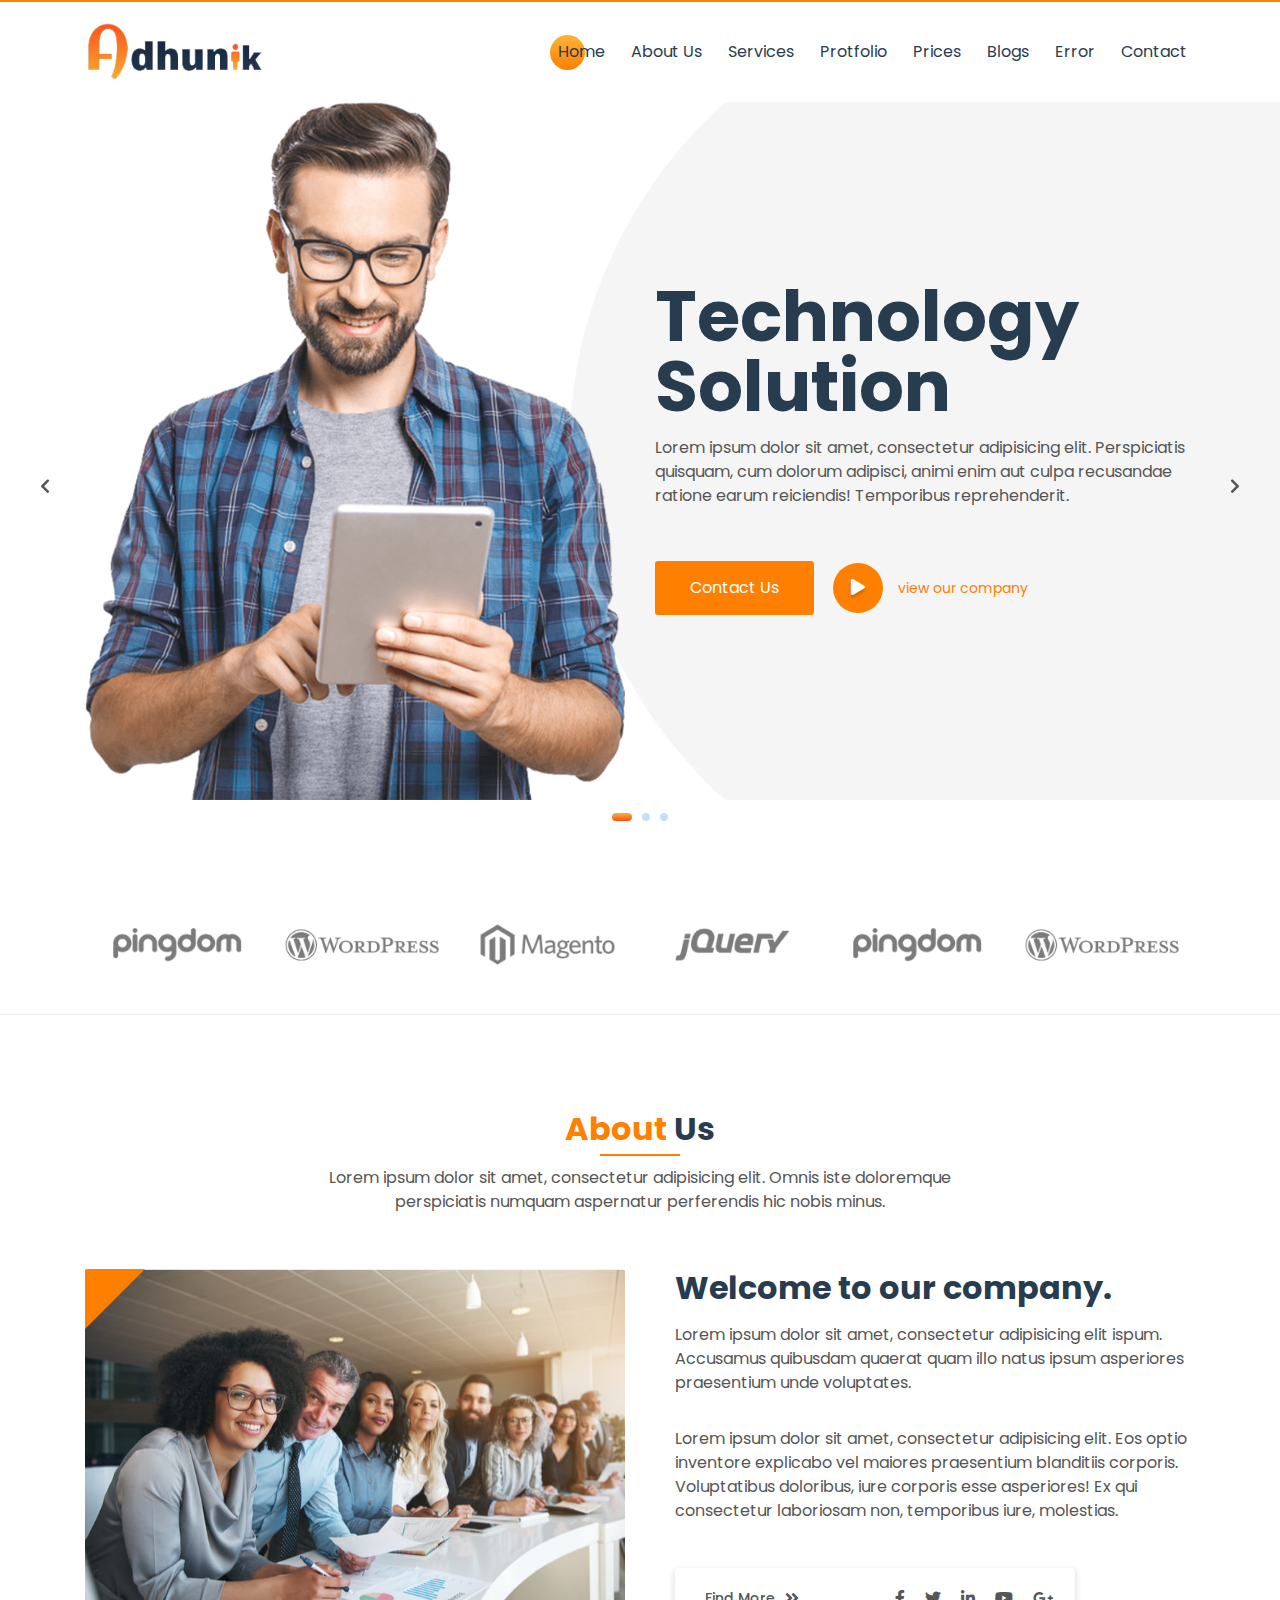
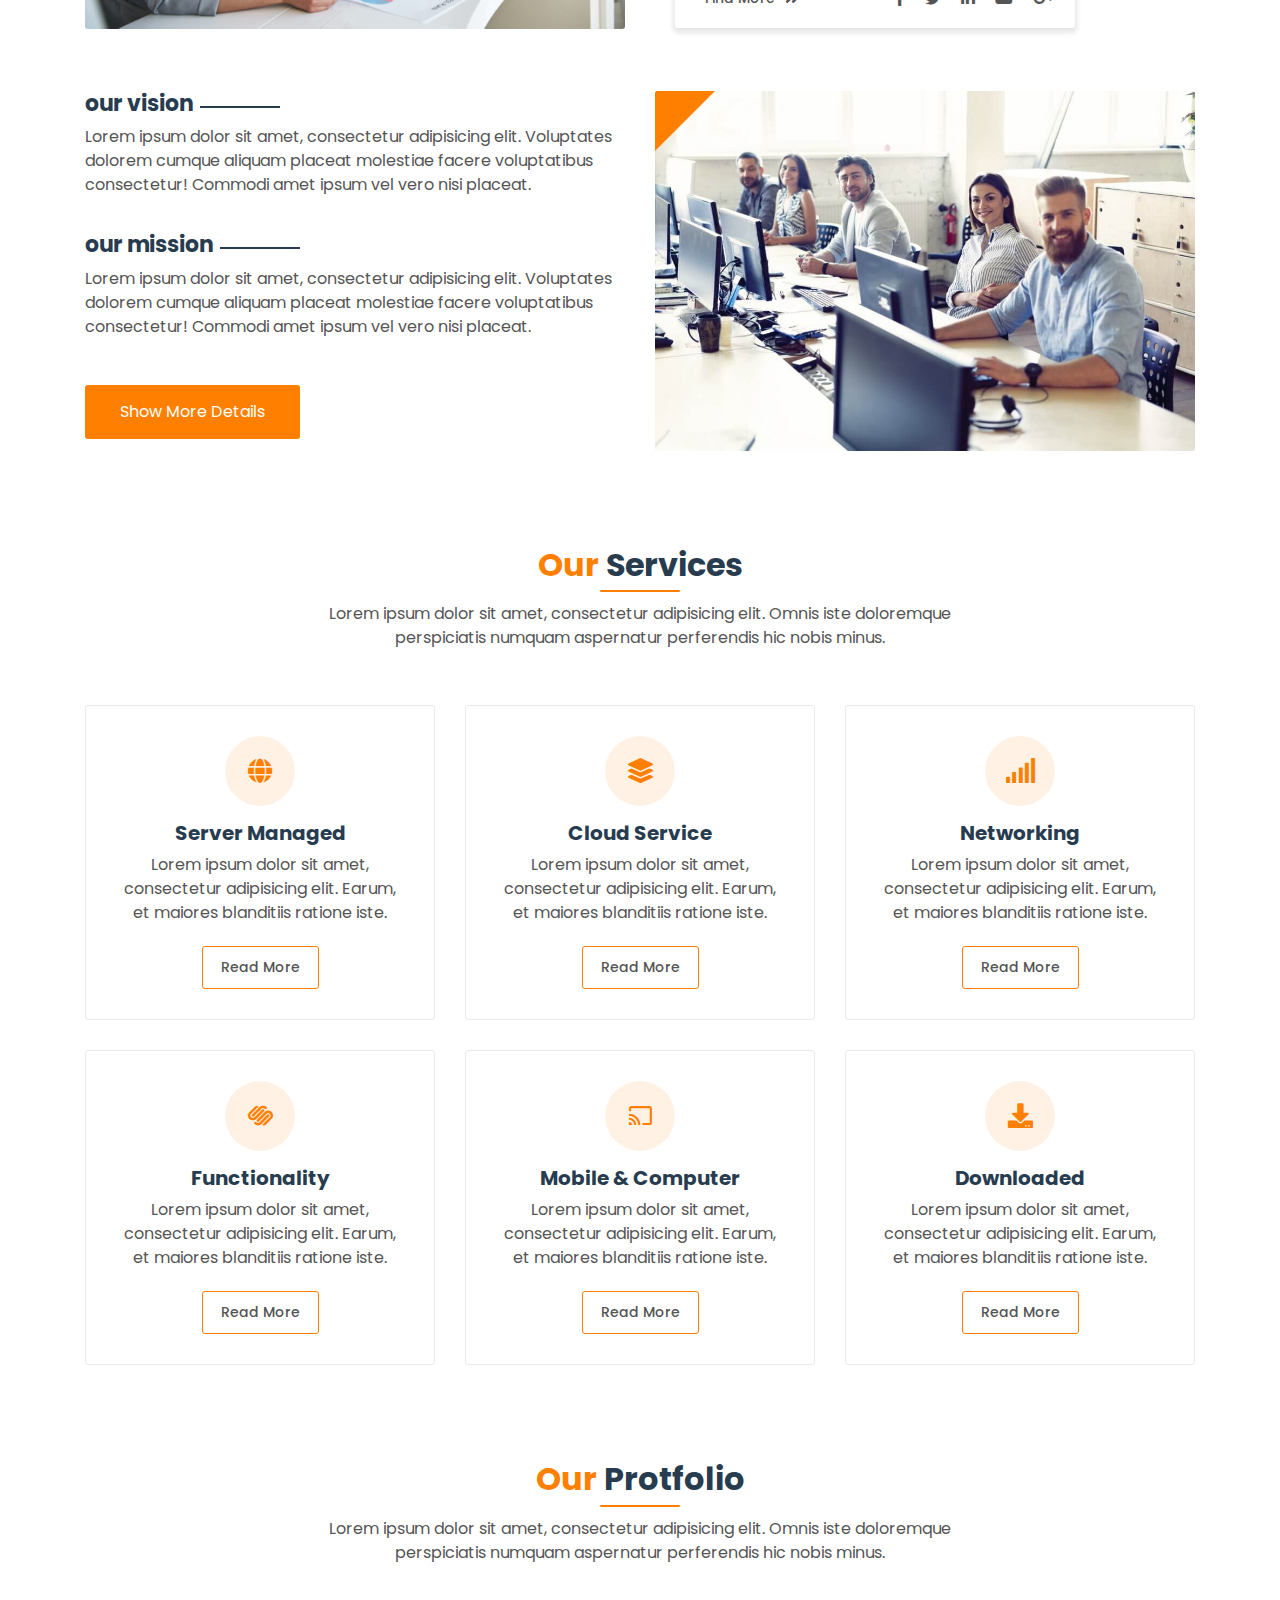
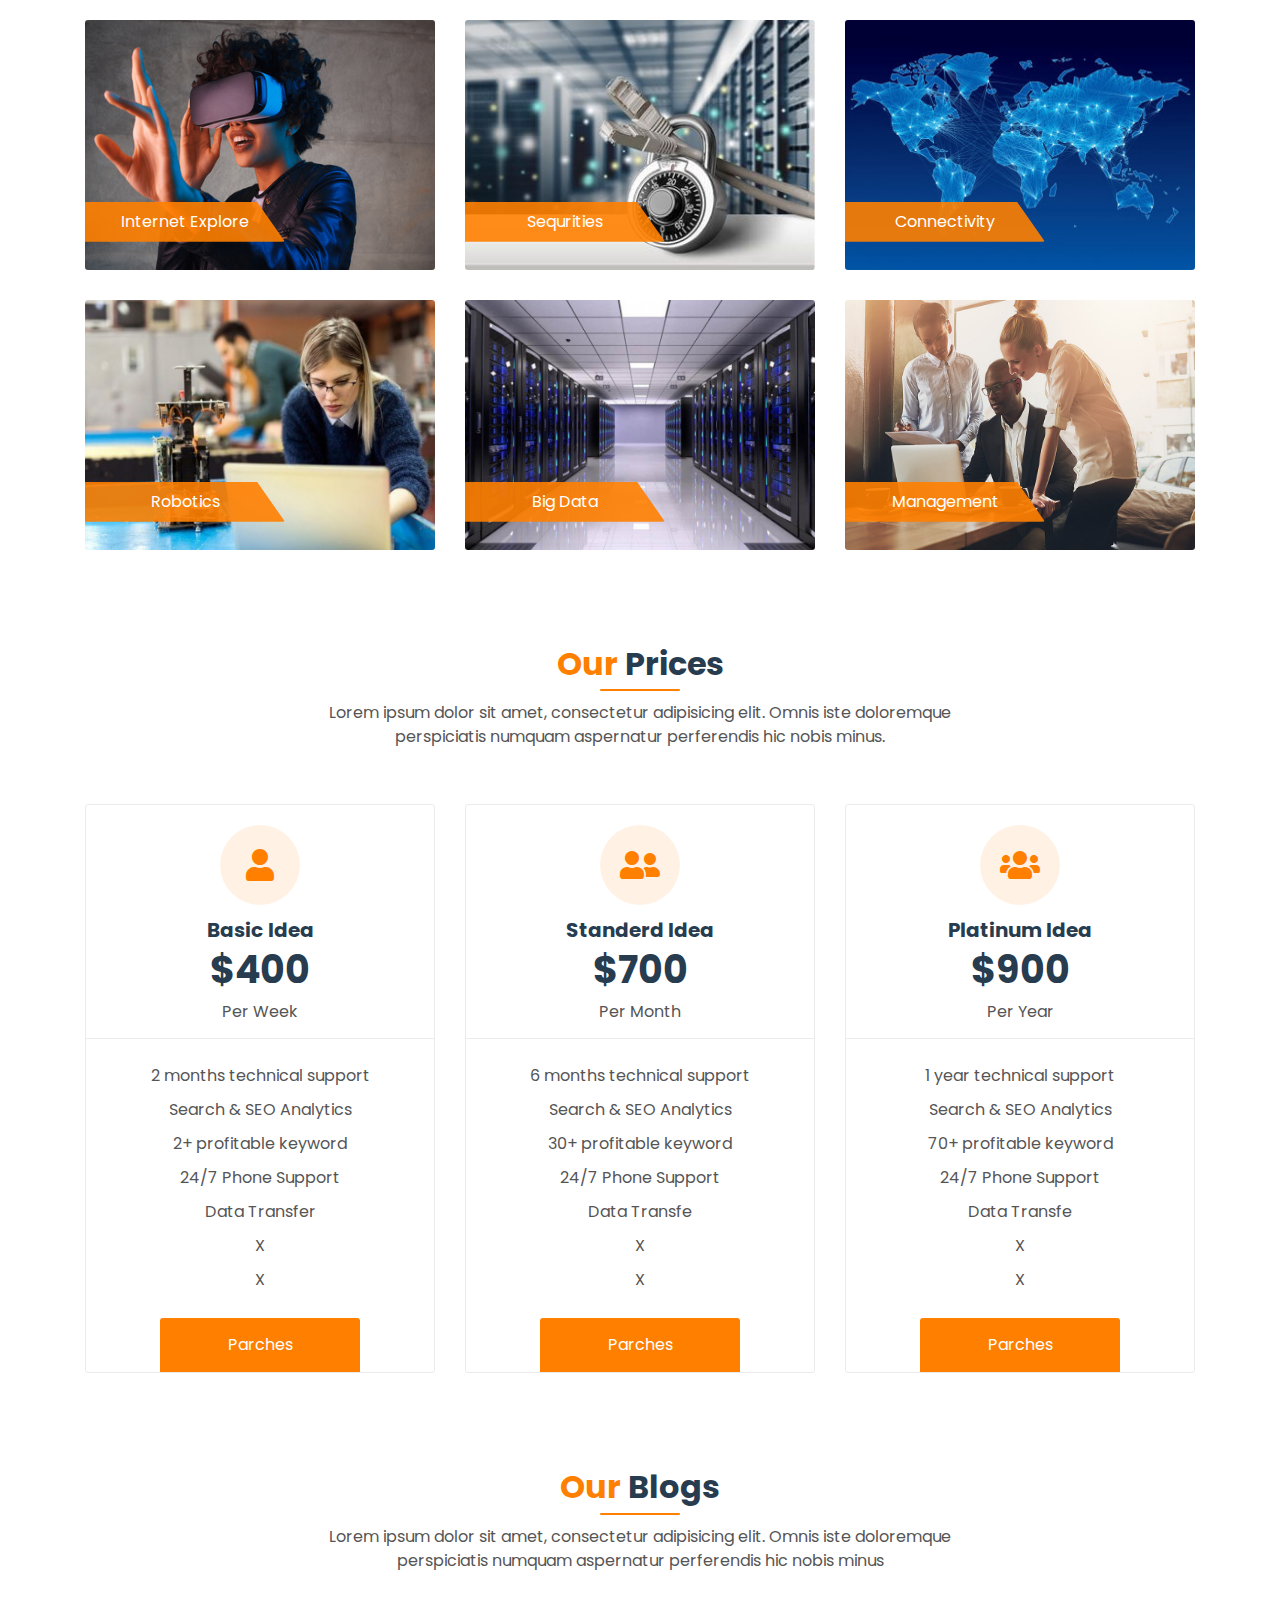
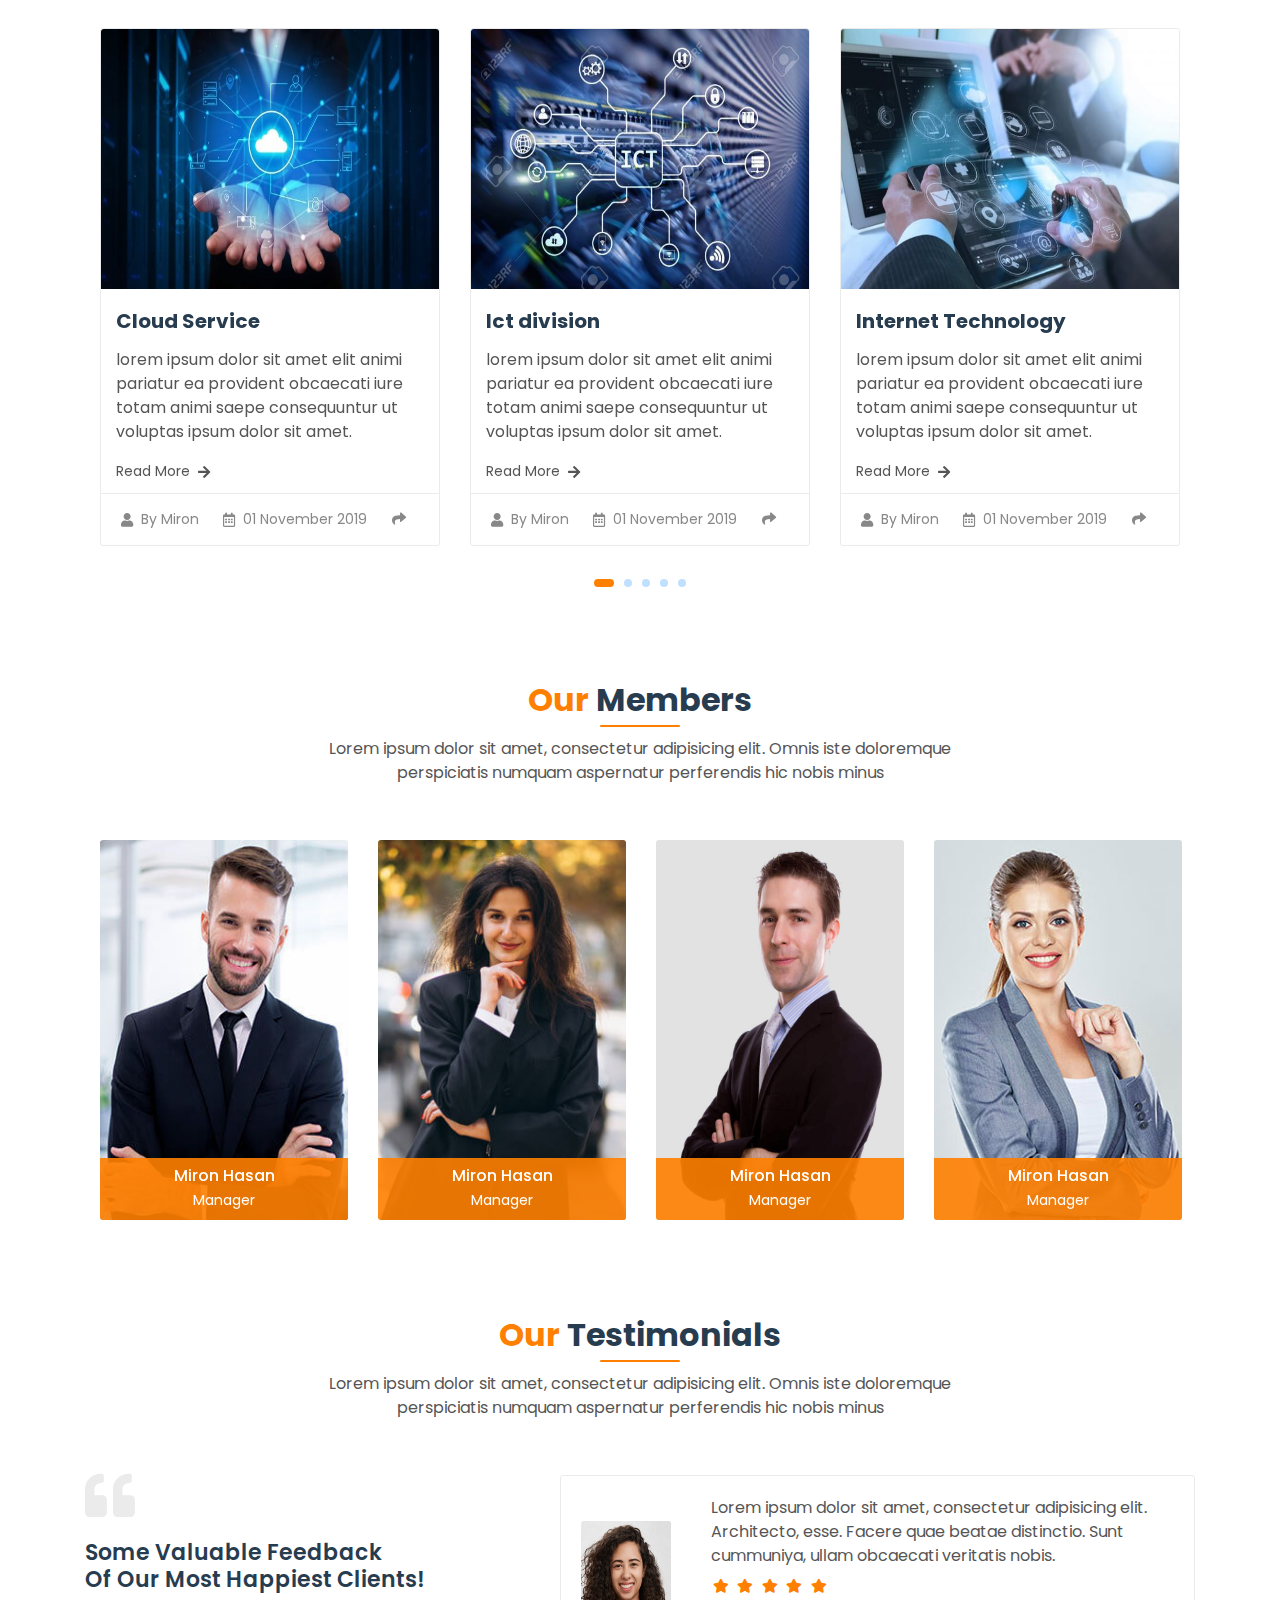
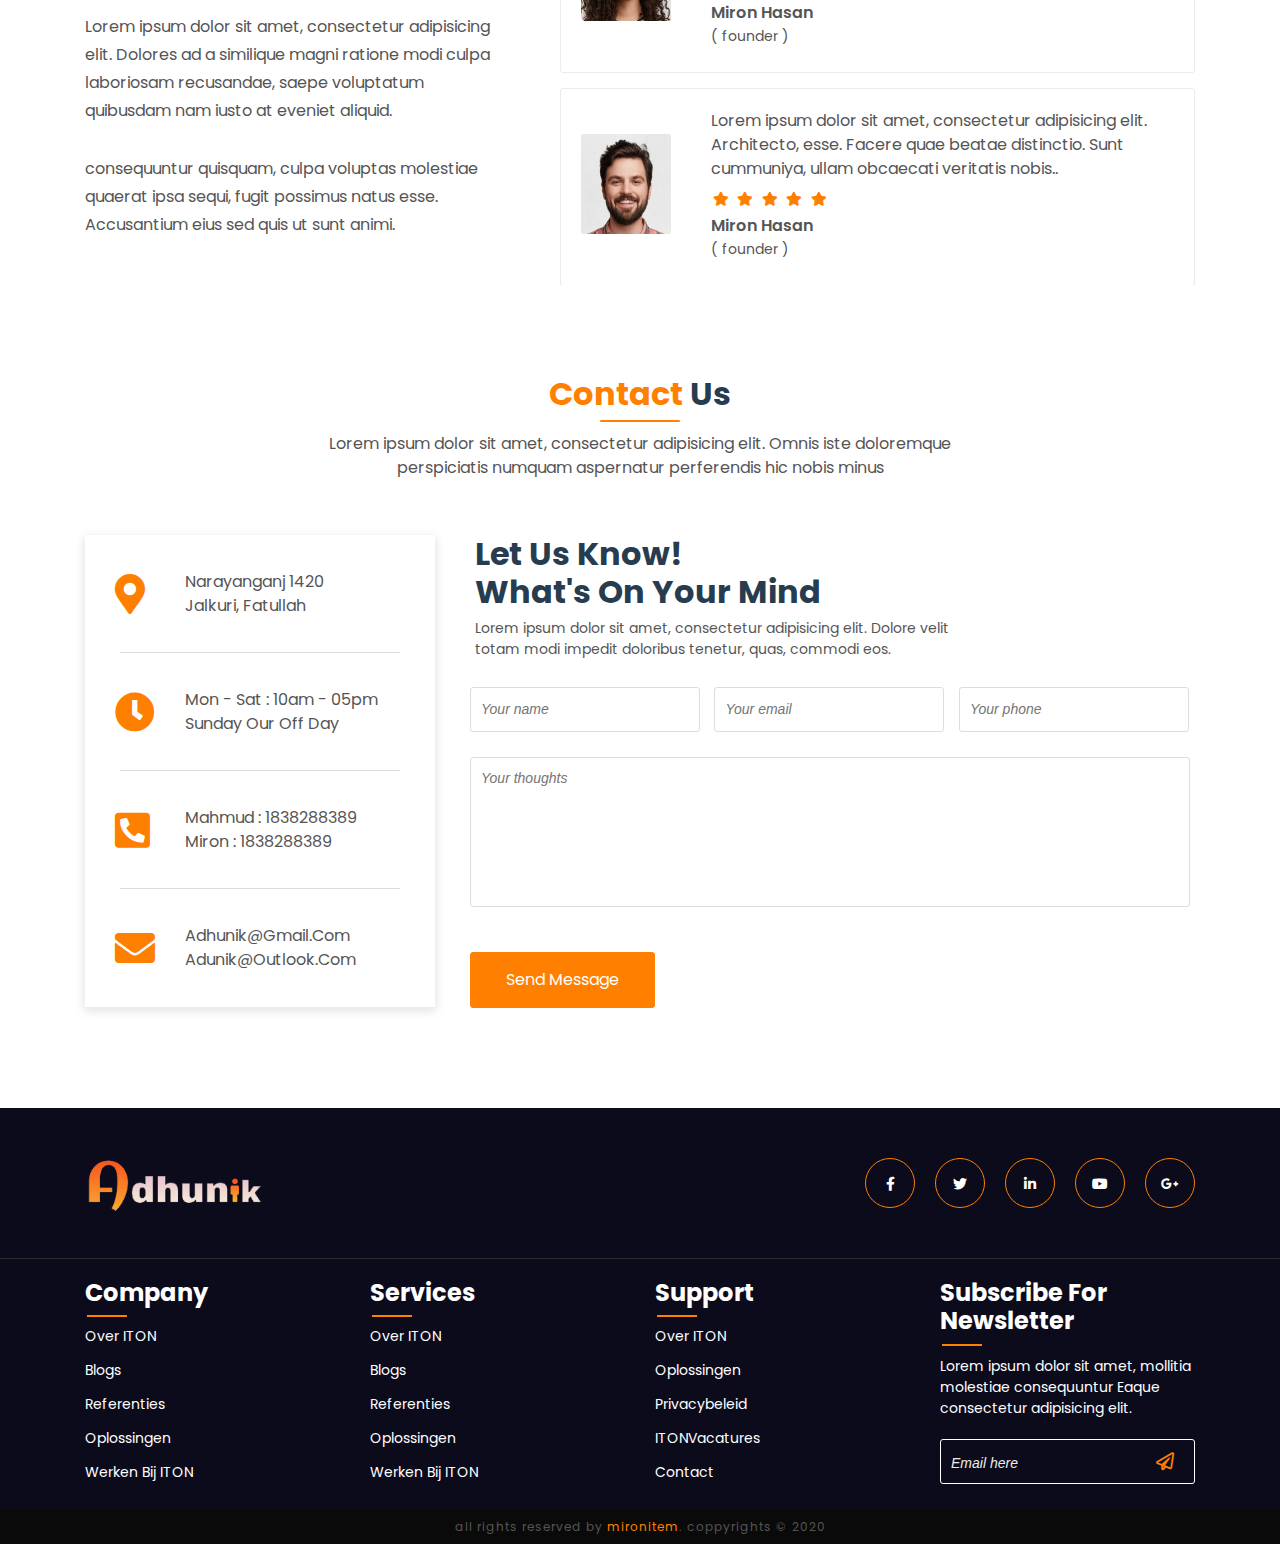
<file: index.html>
<!DOCTYPE html>
<html lang="en">

<head>
    <meta charset="UTF-8">
    <meta name="viewport" content="width=device-width, initial-scale=1, shrink-to-fit=no">
    <title>Home Page</title>
    <!--=================================================
                    CSS LINK PART START
    ===================================================-->
    <link rel="icon" href="images/logo/preloader_pic.png">
    <link rel="stylesheet" href="css/all.min.css">
    <link rel="stylesheet" href="css/slick.css">
    <link rel="stylesheet" href="css/venobox.css">
    <link rel="stylesheet" href="css/style.css">
    <link rel="stylesheet" href="css/bootstrap.min.css">
    <link rel="stylesheet" href="css/responsive.css">
    <!--=================================================
                    CSS LINK PART END
    ===================================================-->
</head>

<body>
  <!--==================================================
       PRELOADER AND BACK TO TOP BUTTON PART START
  ====================================================-->
  <div class="preloader">
      <div class="preloader_content">
          <h1>A</h1>
      </div>
  </div>

  <a class="top_btn" href="#"><i class="fas fa-angle-up"></i></a>
  <!--==================================================
       PRELOADER AND BACK TO TOP BUTTON PART END
  ====================================================-->
  
  
  
   <!--=================================================
                     MENU PART START
   ==================================================-->
    <nav class="navbar navbar-expand-lg menu_head">
        <div class="container">
            <a class="navbar-brand" href="#"><img src="images/logo/menu_logo.png" alt="menu_logo"></a>
            <button class="navbar-toggler" type="button" data-toggle="collapse" data-target="#navbarSupportedContent" aria-controls="navbarSupportedContent" aria-expanded="false" aria-label="Toggle navigation"><i class="fas fa-bars"></i></button>

            <div class="collapse navbar-collapse" id="navbarSupportedContent">
                <ul class="navbar-nav ml-auto">
                    <li class="nav-item active">
                        <a class="nav-link" href="index.html">Home <span class="sr-only">(current)</span></a>
                    </li>
                    <li class="nav-item">
                        <a class="nav-link" href="about.html">about us</a>
                    </li>
                    <li class="nav-item">
                        <a class="nav-link" href="service.html">services</a>
                    </li>
                    <li class="nav-item">
                        <a class="nav-link" href="protfolio.html">protfolio</a>
                    </li>
                    <li class="nav-item">
                        <a class="nav-link" href="price.html">prices</a>
                    </li>
                    <li class="nav-item">
                        <a class="nav-link" href="blog.html">blogs</a>
                    </li>
                    <li class="nav-item">
                        <a class="nav-link" href="erorr.html">error</a>
                    </li>
                    <li class="nav-item">
                        <a class="nav-link" href="#contact_part">contact</a>
                    </li>
                </ul>
            </div>
        </div>
    </nav>
   <!--=================================================
                      MENU PART END
   ==================================================-->
    
    
    
   <!--=================================================
                     BANNER PART START
   ==================================================-->
    <section id="banner_part">
        <div class="banner">
            <div class="container">
                <div class="row">
                    <div class="col-lg-6 col-md-6">
                        <div class="banner_img">
                            <img src="images/banner/banner_pic1.png" alt="banner_pic1">
                        </div>
                    </div>
                    <div class="col-lg-6 col-sm-12 col-md-6">
                        <div class="banner_text">
                            <h1>technology solution</h1>
                            <p>Lorem ipsum dolor sit amet, consectetur adipisicing elit. Perspiciatis quisquam, cum dolorum adipisci, animi enim aut culpa recusandae ratione earum reiciendis! Temporibus reprehenderit.</p>
                            <a href="#" class="banner_contact_btn">contact us</a>
                            <div class="banner_view_btn">
                                <a class="venobox banner_video_btn" data-autoplay="true" data-vbtype="video" href="https://www.youtube.com/watch?v=L1Et2cdYaA4"><i class="fas fa-play"></i></a>
                                <a href="#" class="banner_text_btn">view our company</a>
                            </div>
                        </div>
                    </div>
                </div>
            </div>
        </div>
        <div class="banner">
            <div class="container">
                <div class="row">
                    <div class="col-lg-6 col-md-6">
                        <div class="banner_img">
                            <img src="images/banner/banner_pic2.png" alt="banner_pic2">
                        </div>
                    </div>
                    <div class="col-lg-6 col-sm-12 col-md-6">
                        <div class="banner_text">
                            <h1>expert team members</h1>
                            <p>Lorem ipsum dolor sit amet, consectetur adipisicing elit. Perspiciatis quisquam, cum dolorum adipisci, animi enim aut culpa recusandae ratione earum reiciendis! Temporibus reprehenderit.</p>
                            <a href="#" class="banner_contact_btn">contact us</a>
                            <div class="banner_view_btn">
                                <a class="venobox banner_video_btn" data-autoplay="true" data-vbtype="video" href="https://www.youtube.com/watch?v=L1Et2cdYaA4"><i class="fas fa-play"></i></a>
                                <a href="#" class="banner_text_btn">view our company</a>
                            </div>
                        </div>
                    </div>
                </div>
            </div>
        </div>
        <div class="banner">
            <div class="container">
                <div class="row">
                    <div class="col-lg-6 col-md-6">
                        <div class="banner_img">
                            <img src="images/banner/banner_pic3.png" alt="banner_pic3">
                        </div>
                    </div>
                    <div class="col-lg-6 col-sm-12 col-md-6">
                        <div class="banner_text">
                            <h1 class="banner3_heading">IT & cloud service provid</h1>
                            <p>Lorem ipsum dolor sit amet, consectetur adipisicing elit. Perspiciatis quisquam, cum dolorum adipisci, animi enim aut culpa recusandae ratione earum reiciendis! Temporibus reprehenderit.</p>
                            <a href="#" class="banner_contact_btn">contact us</a>
                            <div class="banner_view_btn">
                                <a class="venobox banner_video_btn" data-autoplay="true" data-vbtype="video" href="https://www.youtube.com/watch?v=L1Et2cdYaA4"><i class="fas fa-play"></i></a>
                                <a href="#" class="banner_text_btn">view our company</a>
                            </div>
                        </div>
                    </div>
                </div>
            </div>
        </div>
    </section>
   <!--=================================================
                     BANNER PART END
   ==================================================-->
   
   
   
   <!--=================================================
                      PARTNER PART START
   ==================================================-->
     <section id="partner_part">
         <div class="container">
             <div class="partner">
                 <img class="img1" src="images/partner/partner1.png" alt="partner1">
                 <img class="img1" src="images/partner/partner2.png" alt="partner2">
                 <img class="img1" src="images/partner/partner3.png" alt="partner3">
                 <img class="img1" src="images/partner/partner4.png" alt="partner4">
                 <img class="img1" src="images/partner/partner1.png" alt="partner1">
                 <img class="img1" src="images/partner/partner2.png" alt="partner2">
                 <img class="img1" src="images/partner/partner3.png" alt="partner3">
                 <img class="img1" src="images/partner/partner4.png" alt="partner4">
             </div>
         </div>
     </section>
   <!--=================================================
                      PARTNER PART END
   ==================================================-->
   
   
   
   <!--=================================================
                     ABOUT PART START
   ==================================================-->
   <section id="about_part">
       <div class="container">
           <div class="row">
               <div class="col-lg-12 col-sm-12 col-md-12">
                   <div class="about_heading">
                        <h3><span>about</span> us</h3>
                        <p>Lorem ipsum dolor sit amet, consectetur adipisicing elit. Omnis iste doloremque perspiciatis numquam aspernatur perferendis hic nobis minus.</p>
                   </div>
               </div>
           </div>
           <div class="row">
               <div class="col-lg-6 col-sm-12 col-md-6">
                   <div class="about_img">
                       <img src="images/about/about1.jpg" alt="about1">
                   </div>
               </div>
               <div class="col-lg-6 col-sm-12 col-md-6">
                   <div class="about_text">
                       <h3>Welcome to our company.</h3>
                       <p class="about_1st_p">Lorem ipsum dolor sit amet, consectetur adipisicing elit ispum. Accusamus quibusdam quaerat quam illo natus ipsum asperiores praesentium unde voluptates.</p>
                       
                       <p class="about_2nd_p">Lorem ipsum dolor sit amet, consectetur adipisicing elit. Eos optio inventore explicabo vel maiores praesentium blanditiis corporis. Voluptatibus doloribus, iure corporis esse asperiores! Ex qui consectetur laboriosam non, temporibus iure, molestias.</p>
                       <ul>
                           <li><a class="about_btn" href="#">
                               find more
                               <i class="fas fa-angle-double-right"></i>
                           </a></li>
                           <li><a href="#"><i class="fab fa-facebook-f"></i></a></li>
                           <li><a href="#"><i class="fab fa-twitter"></i></a></li>
                           <li><a href="#"><i class="fab fa-linkedin-in"></i></a></li>
                           <li><a href="#"><i class="fab fa-youtube"></i></a></li>
                           <li><a href="#"><i class="fab fa-google-plus-g"></i></a></li>
                       </ul>
                   </div>
               </div>
           </div>
           <div class="row about_2nd_part">
               <div class="col-lg-6 col-sm-12 col-md-6">
                   <div class="about2_content">
                       <div class="about2_text1">
                           <h3>our vision</h3>
                           <p>Lorem ipsum dolor sit amet, consectetur adipisicing elit. Voluptates dolorem cumque aliquam placeat molestiae facere voluptatibus consectetur! Commodi amet ipsum vel vero nisi placeat.</p>
                       </div>
                        <div class="about2_text2">
                           <h3>our mission</h3>
                           <p>Lorem ipsum dolor sit amet, consectetur adipisicing elit. Voluptates dolorem cumque aliquam placeat molestiae facere voluptatibus consectetur! Commodi amet ipsum vel vero nisi placeat.</p>
                       </div>
                       <a href="#">show more details</a>
                   </div>
               </div>
               <div class="col-lg-6 col-md-6">
                   <div class="about_img about2_img">
                       <img src="images/about/about2.jpg" alt="about2">
                   </div>
               </div>
           </div>
       </div>
   </section>
   <!--=================================================
                     ABOUT PART END
   ==================================================-->
   
   
   
   <!--=================================================
                     SERVICE PART START
   ==================================================-->
    <section id="service_part">
        <div class="container">
            <div class="row">
                <div class="col-lg-12 col-sm-12 col-md-12">
                    <div class="service_heading">
                        <h3><span>our</span> services</h3>
                        <p>Lorem ipsum dolor sit amet, consectetur adipisicing elit. Omnis iste doloremque perspiciatis numquam aspernatur perferendis hic nobis minus.</p>
                    </div>
                    <div class="row service_1st_part">
                        <div class="col-lg-4 col-sm-6 col-md-6">
                            <div class="service_text">
                                <i class="fas fa-globe"></i>
                                <h3>server managed</h3>
                                <p>Lorem ipsum dolor sit amet, consectetur adipisicing elit. Earum, et maiores blanditiis ratione iste.</p>
                                <a href="#">read more</a>
                            </div>
                        </div>
                        <div class="col-lg-4 col-sm-6 col-md-6">
                            <div class="service_text service_active">
                                <i class="fas fa-layer-group"></i>
                                <h3>cloud service</h3>
                                <p>Lorem ipsum dolor sit amet, consectetur adipisicing elit. Earum, et maiores blanditiis ratione iste.</p>
                                <a href="#">read more</a>
                            </div>
                        </div>
                        <div class="col-lg-4 col-sm-6 col-md-6">
                            <div class="service_text">
                                <i class="fas fa-signal"></i>
                                <h3>networking</h3>
                                <p>Lorem ipsum dolor sit amet, consectetur adipisicing elit. Earum, et maiores blanditiis ratione iste.</p>
                                <a href="#">read more</a>
                            </div>
                        </div>
                        <!------------------------------------------
                         THIS PART EXTRA FOR RESPONSIVE DEVICE START
                        -------------------------------------------->
                        <div class="col-lg-4 col-sm-6 col-md-6 extra_service_respons">
                            <div class="service_text">
                                <i class="fab fa-squarespace"></i>
                                <h3>Functionality</h3>
                                <p>Lorem ipsum dolor sit amet, consectetur adipisicing elit. Earum, et maiores blanditiis ratione iste.</p>
                                <a href="#">read more</a>
                            </div>
                        </div>
                        <!------------------------------------------
                          THIS PART EXTRA FOR RESPONSIVE DEVICE END
                        -------------------------------------------->
                    </div>
                    <div class="row">
                        <div class="col-lg-4 extra_service_web">
                            <div class="service_text">
                                <i class="fab fa-squarespace"></i>
                                <h3>Functionality</h3>
                                <p>Lorem ipsum dolor sit amet, consectetur adipisicing elit. Earum, et maiores blanditiis ratione iste.</p>
                                <a href="#">read more</a>
                            </div>
                        </div>
                        <div class="col-lg-4 col-sm-6 col-md-6">
                            <div class="service_text">
                                <i class="fab fa-chromecast"></i>
                                <h3>Mobile &amp; computer</h3>
                                <p>Lorem ipsum dolor sit amet, consectetur adipisicing elit. Earum, et maiores blanditiis ratione iste.</p>
                                <a href="#">read more</a>
                            </div>
                        </div>
                        <div class="col-lg-4 col-sm-6 col-md-6">
                            <div class="service_text">
                                <i class="fas fa-download"></i>
                                <h3>downloaded</h3>
                                <p>Lorem ipsum dolor sit amet, consectetur adipisicing elit. Earum, et maiores blanditiis ratione iste.</p>
                                <a href="#">read more</a>
                            </div>
                        </div>
                    </div>
                </div>
            </div>
        </div>
    </section>
   <!--=================================================
                     SERVICE PART END
   ==================================================--> 
   
   
   
   <!--=================================================
                     PROTFOLIO PART START
   ==================================================-->
     <section id="protfolio_part">
         <div class="container">
             <div class="row">
                <div class="col-lg-12 col-sm-12 col-md-12">
                    <div class="prot_heading">
                        <h2><span>our</span> protfolio</h2>
                        <p>Lorem ipsum dolor sit amet, consectetur adipisicing elit. Omnis iste doloremque perspiciatis numquam aspernatur perferendis hic nobis minus.</p>
                    </div>
                </div>
             </div>
             <div class="row prot_1st_part">
                 <div class="col-lg-4 col-sm-6 col-md-6">
                     <div class="prot_box">
                         <div class="prot_img">
                             <img src="images/protfolio/prot1.jpg" alt="prot1">
                             <h4>internet explore</h4>
                         </div>
                         <div class="prot_overlay">
                             <div class="prot_overlay_cover">
                                 <h3>internet explore</h3>
                                 <p>Lorem ipsum dolor sit amet, consectetur adipisicing elit. Ipsum nesciunt non, omnis aliquid neque soluta nisi corrupti reprehenderit.</p>
                                 <a href="#">read more</a>
                             </div>
                         </div>
                     </div>
                 </div>
                <div class="col-lg-4 col-sm-6 col-md-6">
                     <div class="prot_box">
                         <div class="prot_img">
                             <img src="images/protfolio/prot2.jpg" alt="prot2">
                             <h4>Sequrities</h4>
                         </div>
                         <div class="prot_overlay">
                             <div class="prot_overlay_cover">
                                 <h3>sequrities</h3>
                                 <p>Lorem ipsum dolor sit amet, consectetur adipisicing elit. Ipsum nesciunt non, omnis aliquid neque soluta nisi corrupti reprehenderit.</p>
                                 <a href="#">read more</a>
                             </div>
                         </div>
                     </div>
                 </div>
                <div class="col-lg-4 col-sm-6 col-md-6">
                     <div class="prot_box">
                         <div class="prot_img">
                             <img src="images/protfolio/prot3.jpg" alt="prot3">
                             <h4>connectivity</h4>
                         </div>
                         <div class="prot_overlay">
                             <div class="prot_overlay_cover">
                                 <h3>connectivity</h3>
                                 <p>Lorem ipsum dolor sit amet, consectetur adipisicing elit. Ipsum nesciunt non, omnis aliquid neque soluta nisi corrupti reprehenderit.</p>
                                 <a href="#">read more</a>
                             </div>
                         </div>
                     </div>
                 </div>
                 <!------------------------------------------
                  THIS PART EXTRA FOR RESPONSIVE DEVICE START
                 -------------------------------------------->
                 <div class="col-lg-4 col-sm-6 col-md-6 extra_prot_respons">
                     <div class="prot_box">
                         <div class="prot_img">
                             <img src="images/protfolio/prot4.jpg" alt="prot4">
                             <h4>robotics</h4>
                         </div>
                         <div class="prot_overlay">
                             <div class="prot_overlay_cover">
                                 <h3>robotics</h3>
                                 <p>Lorem ipsum dolor sit amet, consectetur adipisicing elit. Ipsum nesciunt non, omnis aliquid neque soluta nisi corrupti reprehenderit.</p>
                                 <a href="#">read more</a>
                             </div>
                         </div>
                     </div>
                 </div>
                 <!------------------------------------------
                   THIS PART EXTRA FOR RESPONSIVE DEVICE END
                 -------------------------------------------->
             </div>
            <div class="row">
                 <div class="col-lg-4 extra_prot_web">
                     <div class="prot_box">
                         <div class="prot_img">
                             <img src="images/protfolio/prot4.jpg" alt="prot4">
                             <h4>robotics</h4>
                         </div>
                         <div class="prot_overlay">
                             <div class="prot_overlay_cover">
                                 <h3>robotics</h3>
                                 <p>Lorem ipsum dolor sit amet, consectetur adipisicing elit. Ipsum nesciunt non, omnis aliquid neque soluta nisi corrupti reprehenderit.</p>
                                 <a href="#">read more</a>
                             </div>
                         </div>
                     </div>
                 </div>
                <div class="col-lg-4 col-sm-6 col-md-6">
                     <div class="prot_box">
                         <div class="prot_img">
                             <img src="images/protfolio/prot5.jpg" alt="prot5">
                             <h4>big data</h4>
                         </div>
                         <div class="prot_overlay">
                             <div class="prot_overlay_cover">
                                 <h3>big data</h3>
                                 <p>Lorem ipsum dolor sit amet, consectetur adipisicing elit. Ipsum nesciunt non, omnis aliquid neque soluta nisi corrupti reprehenderit.</p>
                                 <a href="#">read more</a>
                             </div>
                         </div>
                     </div>
                 </div>
                <div class="col-lg-4 col-sm-6 col-md-6">
                     <div class="prot_box">
                         <div class="prot_img">
                             <img src="images/protfolio/prot6.jpg" alt="prot6">
                             <h4>management</h4>
                         </div>
                         <div class="prot_overlay">
                             <div class="prot_overlay_cover">
                                 <h3>management</h3>
                                 <p>Lorem ipsum dolor sit amet, consectetur adipisicing elit. Ipsum nesciunt non, omnis aliquid neque soluta nisi corrupti reprehenderit.</p>
                                 <a href="#">read more</a>
                             </div>
                         </div>
                     </div>
                 </div>
             </div>
         </div>
     </section>
   <!--=================================================
                     PROTFOLIO PART END
   ==================================================-->
     
     
     
   <!--=================================================
                     PRICE PART START
   ==================================================-->
   <section id="price_part">
       <div class="container">
           <div class="row">
               <div class="col-lg-12 col-sm-12 col-md12">
                   <div class="price_heading">
                       <h2><span>our</span> prices</h2>
                       <p>Lorem ipsum dolor sit amet, consectetur adipisicing elit. Omnis iste doloremque perspiciatis numquam aspernatur perferendis hic nobis minus.</p>
                   </div>
               </div>
           </div>
           <div class="row">
               <div class="col-lg-4 col-sm-12 col-md-4">
                   <div class="price">
                        <i class="fas fa-user"></i>
                        <h3>basic idea</h3>
                        <span class="price_rate">$400</span>
                        <span class="price_time">per week</span>
                        <ul>
                            <li>2 months technical support</li>
                            <li>Search &amp; SEO Analytics</li>
                            <li>2+ profitable keyword</li>
                            <li>24/7 Phone Support</li>
                            <li>Data Transfer</li>
                            <li>X</li>
                            <li>X</li>
                        </ul>
                        <a href="#">parches</a>
                   </div>
               </div>
               <div class="col-lg-4 col-sm-12 col-md-4">
                   <div class="price">
                        <i class="fas fa-user-friends"></i>
                        <h3>standerd idea</h3>
                        <span class="price_rate">$700</span>
                        <span class="price_time">per month</span>
                        <ul>
                            <li>6 months technical support</li>
                            <li>Search &amp; SEO Analytics</li>
                            <li>30+ profitable keyword</li>
                            <li>24/7 Phone Support</li>
                            <li>Data Transfe</li>
                            <li>X</li>
                            <li>X</li>
                        </ul>
                        <a href="#">parches</a>
                   </div>
               </div>
               <div class="col-lg-4 col-sm-12 col-md-4">
                   <div class="price">
                        <i class="fas fa-users"></i>
                        <h3>platinum idea</h3>
                        <span class="price_rate">$900</span>
                        <span class="price_time">per year</span>
                        <ul>
                            <li>1 year technical support</li>
                            <li>Search &amp; SEO Analytics</li>
                            <li>70+ profitable keyword</li>
                            <li>24/7 Phone Support</li>
                            <li>Data Transfe</li>
                            <li>X</li>
                            <li>X</li>
                        </ul>
                        <a href="#">parches</a>
                   </div>
               </div>
           </div>
       </div>
   </section>
   <!--=================================================
                     PRICE PART END
   ==================================================-->
     
     
     
   <!--=================================================
                     BLOG PART START
   ==================================================-->
      <section id="blog_part">
          <div class="container">
              <div class="row">
                  <div class="col-lg-12 col-sm-12 col-md-12">
                      <div class="blog_heading">
                          <h2><span>our</span> blogs</h2>
                          <p>Lorem ipsum dolor sit amet, consectetur adipisicing elit. Omnis iste doloremque perspiciatis numquam aspernatur perferendis hic nobis minus</p>
                      </div>
                  </div>
              </div>
          </div>
      </section>
      <div class="container">
          <div class="blog_slider">
              <div class="blog">
                  <div class="blog_img">
                      <img src="images/blog/blog2.jpg" alt="blog2">
                  </div>
                  <div class="blog_text">
                      <h5>Cloud Service</h5>
                      <p>Lorem ipsum dolor sit amet elit animi pariatur ea provident obcaecati iure totam animi saepe consequuntur ut voluptas ipsum dolor sit amet.</p>
                      <a href="blog.html">
                          read more
                          <i class="fas fa-arrow-right"></i>
                      </a>
                  </div>
                  <div class="blog_parent">
                      <div class="blog_admin">
                          <i class="fas fa-user"></i>
                          <p>By Miron</p>
                      </div>
                      <div class="blog_admin">
                          <i class="far fa-calendar-alt"></i>
                          <p>01 November 2019</p>
                      </div>
                      <div class="blog_admin">
                          <a href="#"><i class="fas fa-share"></i></a>
                      </div>
                  </div>
              </div>
              <div class="blog">
                  <div class="blog_img">
                      <img src="images/blog/blog3.jpg" alt="blog3">
                  </div>
                  <div class="blog_text">
                      <h5>Ict division</h5>
                      <p>Lorem ipsum dolor sit amet elit animi pariatur ea provident obcaecati iure totam animi saepe consequuntur ut voluptas ipsum dolor sit amet.</p>
                      <a href="blog.html">
                          read more
                          <i class="fas fa-arrow-right"></i>
                      </a>
                  </div>
                  <div class="blog_parent">
                      <div class="blog_admin">
                          <i class="fas fa-user"></i>
                          <p>By Miron</p>
                      </div>
                      <div class="blog_admin">
                          <i class="far fa-calendar-alt"></i>
                          <p>01 November 2019</p>
                      </div>
                      <div class="blog_admin">
                          <a href="#"><i class="fas fa-share"></i></a>
                      </div>
                  </div>
              </div>
              <div class="blog">
                  <div class="blog_img">
                      <img src="images/blog/blog4.jpg" alt="blog4">
                  </div>
                  <div class="blog_text">
                      <h5>Internet Technology</h5>
                      <p>Lorem ipsum dolor sit amet elit animi pariatur ea provident obcaecati iure totam animi saepe consequuntur ut voluptas ipsum dolor sit amet.</p>
                      <a href="blog.html">
                          read more
                          <i class="fas fa-arrow-right"></i>
                      </a>
                  </div>
                  <div class="blog_parent">
                      <div class="blog_admin">
                          <i class="fas fa-user"></i>
                          <p>By Miron</p>
                      </div>
                      <div class="blog_admin">
                          <i class="far fa-calendar-alt"></i>
                          <p>01 November 2019</p>
                      </div>
                      <div class="blog_admin">
                          <a href="#"><i class="fas fa-share"></i></a>
                      </div>
                  </div>
              </div>
              <div class="blog">
                  <div class="blog_img">
                      <img src="images/blog/blog5.jpg" alt="blog5">
                  </div>
                  <div class="blog_text">
                      <h5>Broad band connections</h5>
                      <p>Lorem ipsum dolor sit amet elit animi pariatur ea provident obcaecati iure totam animi saepe consequuntur ut voluptas ipsum dolor sit amet.</p>
                      <a href="blog.html">
                          read more
                          <i class="fas fa-arrow-right"></i>
                      </a>
                  </div>
                  <div class="blog_parent">
                      <div class="blog_admin">
                          <i class="fas fa-user"></i>
                          <p>By Miron</p>
                      </div>
                      <div class="blog_admin">
                          <i class="far fa-calendar-alt"></i>
                          <p>01 November 2019</p>
                      </div>
                      <div class="blog_admin">
                          <a href="#"><i class="fas fa-share"></i></a>
                      </div>
                  </div>
              </div>
              <div class="blog">
                  <div class="blog_img">
                      <img src="images/blog/blog6.jpg" alt="blog6">
                  </div>
                  <div class="blog_text">
                      <h5>Artificial inteligence</h5>
                      <p>Lorem ipsum dolor sit amet elit animi pariatur ea provident obcaecati iure totam animi saepe consequuntur ut voluptas ipsum dolor sit amet.</p>
                      <a href="blog.html">
                          read more
                          <i class="fas fa-arrow-right"></i>
                      </a>
                  </div>
                  <div class="blog_parent">
                      <div class="blog_admin">
                          <i class="fas fa-user"></i>
                          <p>By Miron</p>
                      </div>
                      <div class="blog_admin">
                          <i class="far fa-calendar-alt"></i>
                          <p>01 November 2019</p>
                      </div>
                      <div class="blog_admin">
                          <a href="#"><i class="fas fa-share"></i></a>
                      </div>
                  </div>
              </div>
          </div>
      </div>
   <!--=================================================
                      BLOG PART END
   ==================================================-->
   
   
   
   <!--=================================================
                      TEAM PART START
   ==================================================-->
   <section id="team_part">
       <div class="container">
           <div class="team_heading">
               <h2><span>our</span> members</h2>
               <p>Lorem ipsum dolor sit amet, consectetur adipisicing elit. Omnis iste doloremque perspiciatis numquam aspernatur perferendis hic nobis minus</p>
           </div>
           <div class="team_slider">
               <div class="team">
                   <img src="images/team/team1.jpg" alt="team1">
                   <div class="team_details">
                       <h4>miron hasan</h4>
                       <p>manager</p>
                       <ul>
                           <li><a href="#"><i class="fab fa-facebook-f"></i></a></li>
                           <li><a href="#"><i class="fab fa-twitter"></i></a></li>
                           <li><a href="#"><i class="fab fa-linkedin-in"></i></a></li>
                           <li><a href="#"><i class="fab fa-youtube"></i></a></li>
                           <li><a href="#"><i class="fab fa-google-plus-g"></i></a></li>
                       </ul>
                   </div>
               </div>
                <div class="team">
                   <img src="images/team/team2.jpg" alt="team2">
                   <div class="team_details">
                       <h4>miron hasan</h4>
                       <p>manager</p>
                       <ul>
                           <li><a href="#"><i class="fab fa-facebook-f"></i></a></li>
                           <li><a href="#"><i class="fab fa-twitter"></i></a></li>
                           <li><a href="#"><i class="fab fa-linkedin-in"></i></a></li>
                           <li><a href="#"><i class="fab fa-youtube"></i></a></li>
                           <li><a href="#"><i class="fab fa-google-plus-g"></i></a></li>
                       </ul>
                   </div>
               </div>
                <div class="team">
                   <img src="images/team/team3.jpg" alt="team3">
                   <div class="team_details">
                       <h4>miron hasan</h4>
                       <p>manager</p>
                       <ul>
                           <li><a href="#"><i class="fab fa-facebook-f"></i></a></li>
                           <li><a href="#"><i class="fab fa-twitter"></i></a></li>
                           <li><a href="#"><i class="fab fa-linkedin-in"></i></a></li>
                           <li><a href="#"><i class="fab fa-youtube"></i></a></li>
                           <li><a href="#"><i class="fab fa-google-plus-g"></i></a></li>
                       </ul>
                   </div>
               </div>
                <div class="team">
                   <img src="images/team/team4.jpg" alt="team4">
                   <div class="team_details">
                       <h4>miron hasan</h4>
                       <p>manager</p>
                       <ul>
                           <li><a href="#"><i class="fab fa-facebook-f"></i></a></li>
                           <li><a href="#"><i class="fab fa-twitter"></i></a></li>
                           <li><a href="#"><i class="fab fa-linkedin-in"></i></a></li>
                           <li><a href="#"><i class="fab fa-youtube"></i></a></li>
                           <li><a href="#"><i class="fab fa-google-plus-g"></i></a></li>
                       </ul>
                   </div>
               </div>
               <div class="team">
                   <img src="images/team/team5.jpg" alt="team5">
                   <div class="team_details">
                       <h4>miron hasan</h4>
                       <p>manager</p>
                       <ul>
                           <li><a href="#"><i class="fab fa-facebook-f"></i></a></li>
                           <li><a href="#"><i class="fab fa-twitter"></i></a></li>
                           <li><a href="#"><i class="fab fa-linkedin-in"></i></a></li>
                           <li><a href="#"><i class="fab fa-youtube"></i></a></li>
                           <li><a href="#"><i class="fab fa-google-plus-g"></i></a></li>
                       </ul>
                   </div>
               </div>
                <div class="team">
                   <img src="images/team/team6.jpg" alt="team6">
                   <div class="team_details">
                       <h4>miron hasan</h4>
                       <p>manager</p>
                       <ul>
                           <li><a href="#"><i class="fab fa-facebook-f"></i></a></li>
                           <li><a href="#"><i class="fab fa-twitter"></i></a></li>
                           <li><a href="#"><i class="fab fa-linkedin-in"></i></a></li>
                           <li><a href="#"><i class="fab fa-youtube"></i></a></li>
                           <li><a href="#"><i class="fab fa-google-plus-g"></i></a></li>
                       </ul>
                   </div>
               </div>
           </div>
       </div>
   </section>
   <!--=================================================
                      TEAM PART END
   ==================================================-->
   
   
   
   <!--=================================================
                    TESTIMONIAL PART START
   ==================================================-->
   <section id="testi_part">
       <div class="container">
           <div class="row">
               <div class="col-lg-12 col-sm-12 col-md-12">
                   <div class="testi_heading">
                       <h2><span>our</span> testimonials</h2>
                       <p>Lorem ipsum dolor sit amet, consectetur adipisicing elit. Omnis iste doloremque perspiciatis numquam aspernatur perferendis hic nobis minus</p>
                   </div>
               </div>
           </div>
           <div class="row">
               <div class="col-lg-5 col-sm-12 col-md-5">
                   <div class="testi_left">
                       <i id="qoute_left" class="fas fa-quote-left"></i>
                       <h3>Some valuable feedback <span>of our most happiest clients!</span></h3>
                       <p>Lorem ipsum dolor sit amet, consectetur adipisicing elit. Dolores ad a similique magni ratione modi culpa laboriosam recusandae, saepe voluptatum quibusdam nam iusto at eveniet aliquid.
                       
                       <span>consequuntur quisquam, culpa voluptas molestiae quaerat ipsa sequi, fugit possimus natus esse. Accusantium eius sed quis ut sunt animi.</span></p>
                   </div>
               </div>
               <div class="col-lg-7 col-sm-12 col-md-7">
                   <div class="nicescroll">
                       <div class="testimonial">
                           <div class="testi_img">
                               <img src="images/testimonial/testi1.png" alt="testi1">
                           </div>
                           <div class="testi_text">
                               <p>Lorem ipsum dolor sit amet, consectetur adipisicing elit. Architecto, esse. Facere quae beatae distinctio. Sunt cummuniya, ullam obcaecati veritatis nobis.</p>
                               <ul>
                                   <li><i class="fas fa-star"></i></li>
                                   <li><i class="fas fa-star"></i></li>
                                   <li><i class="fas fa-star"></i></li>
                                   <li><i class="fas fa-star"></i></li>
                                   <li><i class="fas fa-star"></i></li>
                               </ul>
                               <h4>Miron Hasan</h4>
                               <h5>( founder )</h5>
                           </div>
                       </div>
                       <div class="testimonial">
                           <div class="testi_img">
                               <img src="images/testimonial/testi2.png" alt="testi2">
                           </div>
                           <div class="testi_text">
                               <p>Lorem ipsum dolor sit amet, consectetur adipisicing elit. Architecto, esse. Facere quae beatae distinctio. Sunt cummuniya, ullam obcaecati veritatis nobis..</p>
                               <ul>
                                   <li><i class="fas fa-star"></i></li>
                                   <li><i class="fas fa-star"></i></li>
                                   <li><i class="fas fa-star"></i></li>
                                   <li><i class="fas fa-star"></i></li>
                                   <li><i class="fas fa-star"></i></li>
                               </ul>
                               <h4>Miron Hasan</h4>
                               <h5>( founder )</h5>
                           </div>
                       </div>
                       <div class="testimonial">
                           <div class="testi_img">
                               <img src="images/testimonial/testi3.png" alt="testi3">
                           </div>
                           <div class="testi_text">
                               <p>Lorem ipsum dolor sit amet, consectetur adipisicing elit. Architecto, esse. Facere quae beatae distinctio. Sunt cummuniya, ullam obcaecati veritatis nobis.</p>
                               <ul>
                                   <li><i class="fas fa-star"></i></li>
                                   <li><i class="fas fa-star"></i></li>
                                   <li><i class="fas fa-star"></i></li>
                                   <li><i class="fas fa-star"></i></li>
                                   <li><i class="fas fa-star"></i></li>
                               </ul>
                               <h4>Miron Hasan</h4>
                               <h5>( founder )</h5>
                           </div>
                       </div>
                       <div class="testimonial">
                           <div class="testi_img">
                               <img src="images/testimonial/testi4.png" alt="testi4">
                           </div>
                           <div class="testi_text">
                               <p>Lorem ipsum dolor sit amet, consectetur adipisicing elit. Architecto, esse. Facere quae beatae distinctio. Sunt cummuniya, ullam obcaecati veritatis nobis.</p>
                               <ul>
                                   <li><i class="fas fa-star"></i></li>
                                   <li><i class="fas fa-star"></i></li>
                                   <li><i class="fas fa-star"></i></li>
                                   <li><i class="fas fa-star"></i></li>
                                   <li><i class="fas fa-star"></i></li>
                               </ul>
                               <h4>Miron Hasan</h4>
                               <h5>( founder )</h5>
                           </div>
                       </div>
                       <div class="testimonial">
                           <div class="testi_img">
                               <img src="images/testimonial/testi1.png" alt="testi1">
                           </div>
                           <div class="testi_text">
                               <p>Lorem ipsum dolor sit amet, consectetur adipisicing elit. Architecto, esse. Facere quae beatae distinctio. Sunt cummuniya, ullam obcaecati veritatis nobis.</p>
                               <ul>
                                   <li><i class="fas fa-star"></i></li>
                                   <li><i class="fas fa-star"></i></li>
                                   <li><i class="fas fa-star"></i></li>
                                   <li><i class="fas fa-star"></i></li>
                                   <li><i class="fas fa-star"></i></li>
                               </ul>
                               <h4>Miron Hasan</h4>
                               <h5>( founder )</h5>
                           </div>
                       </div>
                       <div class="testimonial">
                           <div class="testi_img">
                               <img src="images/testimonial/testi2.png" alt="testi2">
                           </div>
                           <div class="testi_text">
                               <p>Lorem ipsum dolor sit amet, consectetur adipisicing elit. Architecto, esse. Facere quae beatae distinctio. Sunt cummuniya, ullam obcaecati veritatis nobis.</p>
                               <ul>
                                   <li><i class="fas fa-star"></i></li>
                                   <li><i class="fas fa-star"></i></li>
                                   <li><i class="fas fa-star"></i></li>
                                   <li><i class="fas fa-star"></i></li>
                                   <li><i class="fas fa-star"></i></li>
                               </ul>
                               <h4>Miron Hasan</h4>
                               <h5>( founder )</h5>
                           </div>
                       </div>
                   </div>
               </div>
           </div>
       </div>
   </section>
   <!--=================================================
                    TESTIMONIAL PART END
   ==================================================-->
    
     
     
   <!--=================================================
                      CONTACT PART START
   ==================================================-->
   <section id="contact_part">
       <div class="container">
          <div class="row">
              <div class="col-lg-12 col-sm-12 col-md-12">
                  <div class="contact_heading">
                      <h2><span>contact</span> us</h2>
                      <p>Lorem ipsum dolor sit amet, consectetur adipisicing elit. Omnis iste doloremque perspiciatis numquam aspernatur perferendis hic nobis minus</p>
                  </div>
              </div>
          </div>
           <div class="row">
               <div class="col-lg-4 col-sm-12 col-md-5">
                   <div class="contact_details">
                       <div class="details">
                           <i class="fas fa-map-marker-alt"></i>
                           <p>Narayanganj 1420 <span>Jalkuri, Fatullah</span></p>
                       </div>
                       <div class="details">
                           <i class="fas fa-clock"></i>
                           <p>Mon - Sat : 10am - 05pm<span>Sunday our off day</span></p>
                       </div>
                       <div class="details">
                           <i class="fas fa-phone-square-alt"></i>
                           <p>Mahmud : 1838288389 <span>Miron : 1838288389</span></p>
                       </div>
                       <div class="details">
                           <i class="fas fa-envelope"></i>
                           <p>Adhunik@gmail.com<span>Adunik@outlook.com</span></p>
                       </div>
                   </div>
               </div>
               <div class="col-lg-8 col-sm-12 col-md-7">
                   <div class="contact_text">
                       <h3>let us know! <span>what's on your mind</span></h3>
                       <p>Lorem ipsum dolor sit amet, consectetur adipisicing elit. Dolore velit totam modi impedit doloribus tenetur, quas, commodi eos.</p>
                       <form action="" method="">
                           <input type="text" placeholder="Your name">
                           <input type="email" placeholder="Your email">
                           <input type="text" placeholder="Your phone">
                           <textarea placeholder="Your thoughts"></textarea>
                           <button type="submit">send message</button>
                       </form>
                   </div>
               </div>
           </div>
       </div>
   </section>
   <!--=================================================
                      CONTACT PART END
   ==================================================-->
   
   
   
   <!--=================================================
                      FOOTER PART START
   ==================================================-->
    <footer id="footer_part">
       <div class="container">
           <div class="row">
               <div class="col-lg-6 col-sm-12 col-md-6">
                   <div class="footer_logo">
                       <img src="images/logo/footer_logo.png" alt="footer_logo">
                   </div>
               </div>
               <div class="col-lg-6 col-sm-12 col-md-6">
                   <div class="footer_icon">
                       <ul>
                           <li><a href="#"><i class="fab fa-facebook-f"></i></a></li>
                           <li><a href="#"><i class="fab fa-twitter"></i></a></li>
                           <li><a href="#"><i class="fab fa-linkedin-in"></i></a></li>
                           <li><a href="#"><i class="fab fa-youtube"></i></a></li>
                           <li><a href="#"><i class="fab fa-google-plus-g"></i></a></li>
                       </ul>
                   </div>
               </div>
           </div>
           <div class="row">
               <div class="col-lg-3 col-sm-6 col-md-4">
                   <div class="footer_link">
                      <h3>company</h3>
                       <ul>
                           <li><a href="#">Over ITON</a></li>
                           <li><a href="#">Blogs</a></li>
                           <li><a href="#">Referenties</a></li>
                           <li><a href="#">Oplossingen</a></li>
                           <li><a href="#">Werken bij ITON</a></li>
                       </ul>
                   </div>
               </div>
               <div class="col-lg-3 col-sm-6 col-md-4">
                   <div class="footer_link">
                      <h3>services</h3>
                       <ul>
                           <li><a href="#">Over ITON</a></li>
                           <li><a href="#">Blogs</a></li>
                           <li><a href="#">Referenties</a></li>
                           <li><a href="#">Oplossingen</a></li>
                           <li><a href="#">Werken bij ITON</a></li>
                       </ul>
                   </div>
               </div>
               <div class="col-lg-3 col-sm-6 col-md-4">
                   <div class="footer_link">
                      <h3>support</h3>
                       <ul>
                           <li><a href="#">Over ITON</a></li>
                           <li><a href="#">Oplossingen</a></li>
                           <li><a href="#">Privacybeleid</a></li>
                           <li><a href="#">ITONVacatures</a></li>
                           <li><a href="#">Contact</a></li>
                       </ul>
                   </div>
               </div>
               <div class="col-lg-3 col-sm-6 col-md-12">
                   <div class="footer_link">
                      <h3>subscribe for newsletter</h3>
                      <p>Lorem ipsum dolor sit amet, mollitia molestiae consequuntur Eaque consectetur adipisicing elit.</p>
                      <div class="newsletter">
                          <form action="" method="">
                              <input type="email" placeholder="Email here">
                              <a href="#"><i class="far fa-paper-plane"></i></a>
                          </form>
                      </div>
                   </div>
               </div>
           </div>
       </div>
    </footer>
   <!--=================================================
                      FOOTER PART END
   ==================================================-->
   
   
   
   <!--=================================================
                    COPY END PART START
   ==================================================-->
      <section id="copy_part">
       <div class="container">
           <div class="row">
           <div class="col-lg-12">
               <div class="copyright">
                   <p>all rights reserved by <span>mironitem</span>. coppyrights &copy; 2020</p>
               </div>
           </div>
       </div>
       </div>
   </section>
   <!--=================================================
                    COPY END PART END
   ==================================================-->
   
   
   
   <!--=================================================
              JAVA SCRIPT LINK PART START
   ==================================================-->
    <script src="js/jquery-1.12.4.min.js"></script>
    <script src="js/popper.min.js"></script>
    <script src="js/bootstrap.min.js"></script>
    <script src="js/slick.min.js"></script>
    <script src="plugins/menu_fixed.js"></script>
    <script src="js/venobox.min.js"></script>
    <script src="plugins/venobox.js"></script>
    <script src="js/jquery.nicescroll.min.js"></script>
    <script src="js/script.js"></script>
   <!--=================================================
              JAVA SCRIPT LINK PART END
   ==================================================-->
</body>

</html>
</file>
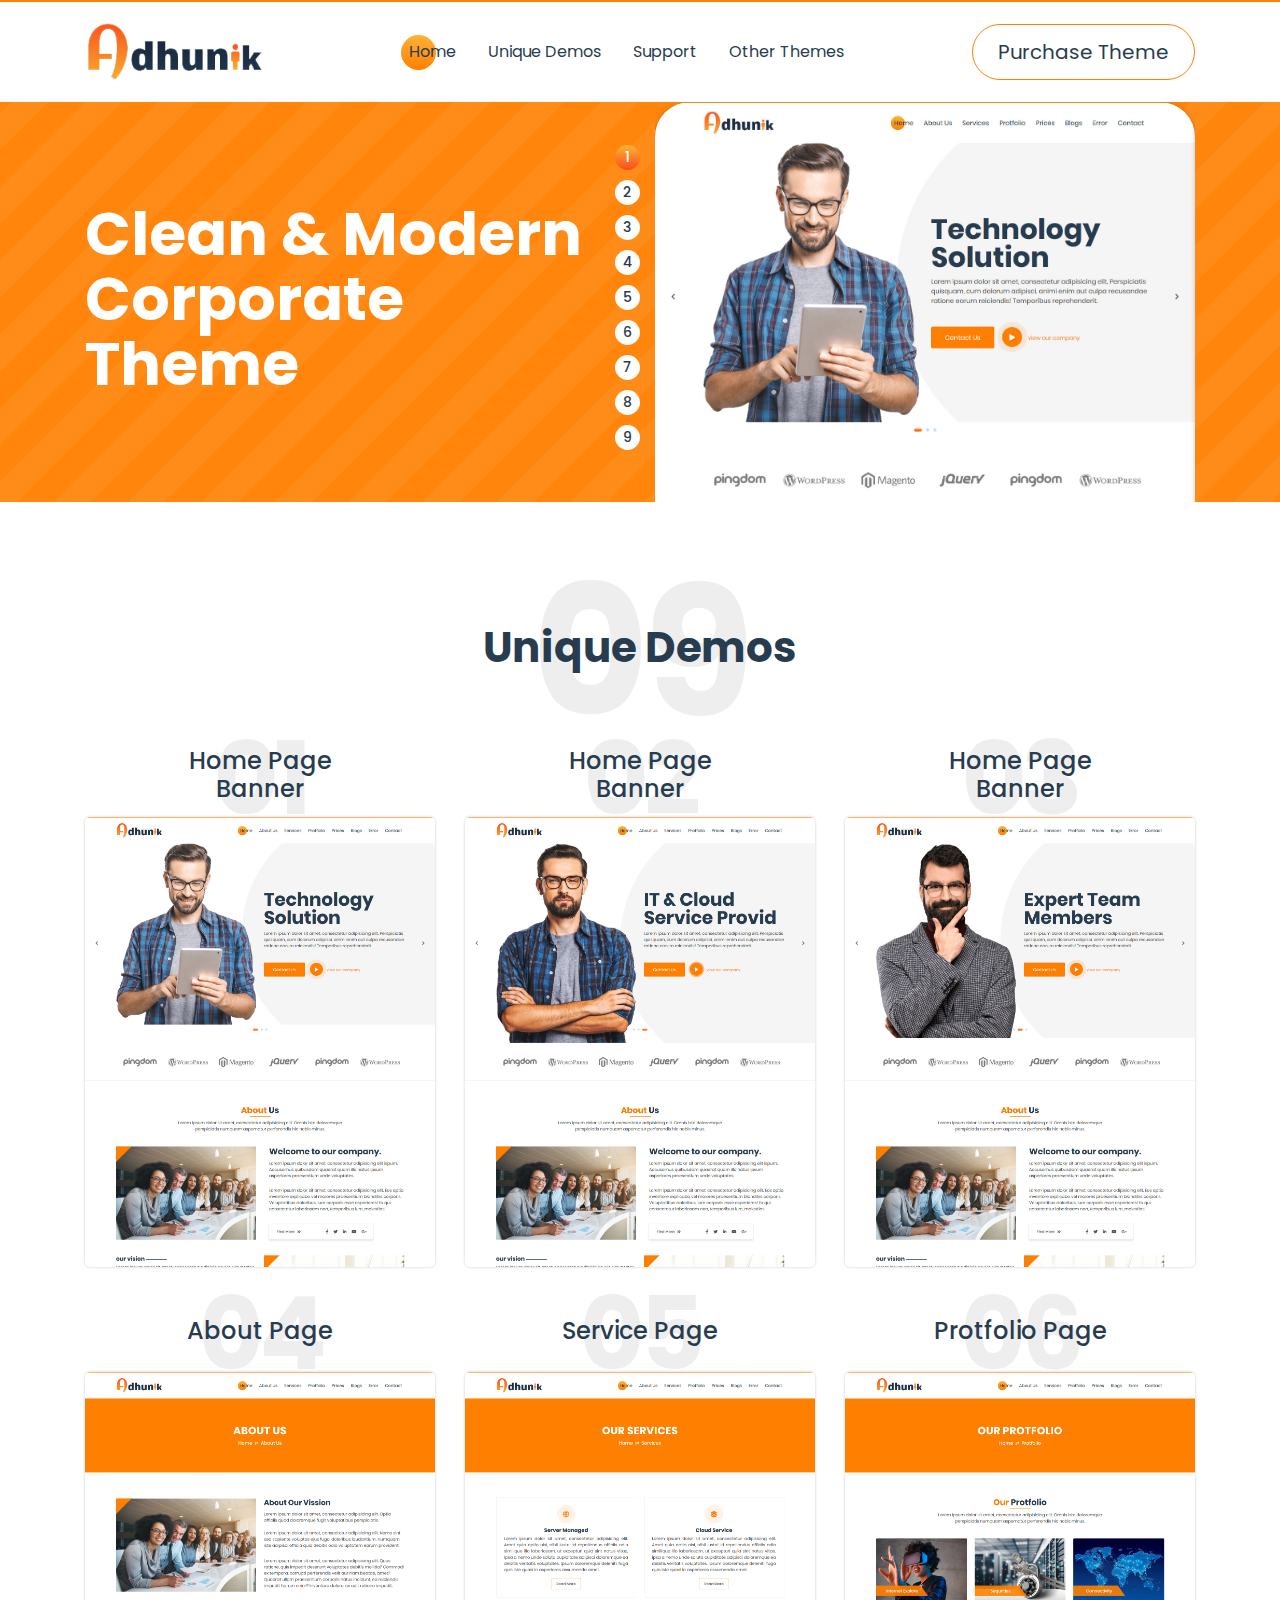
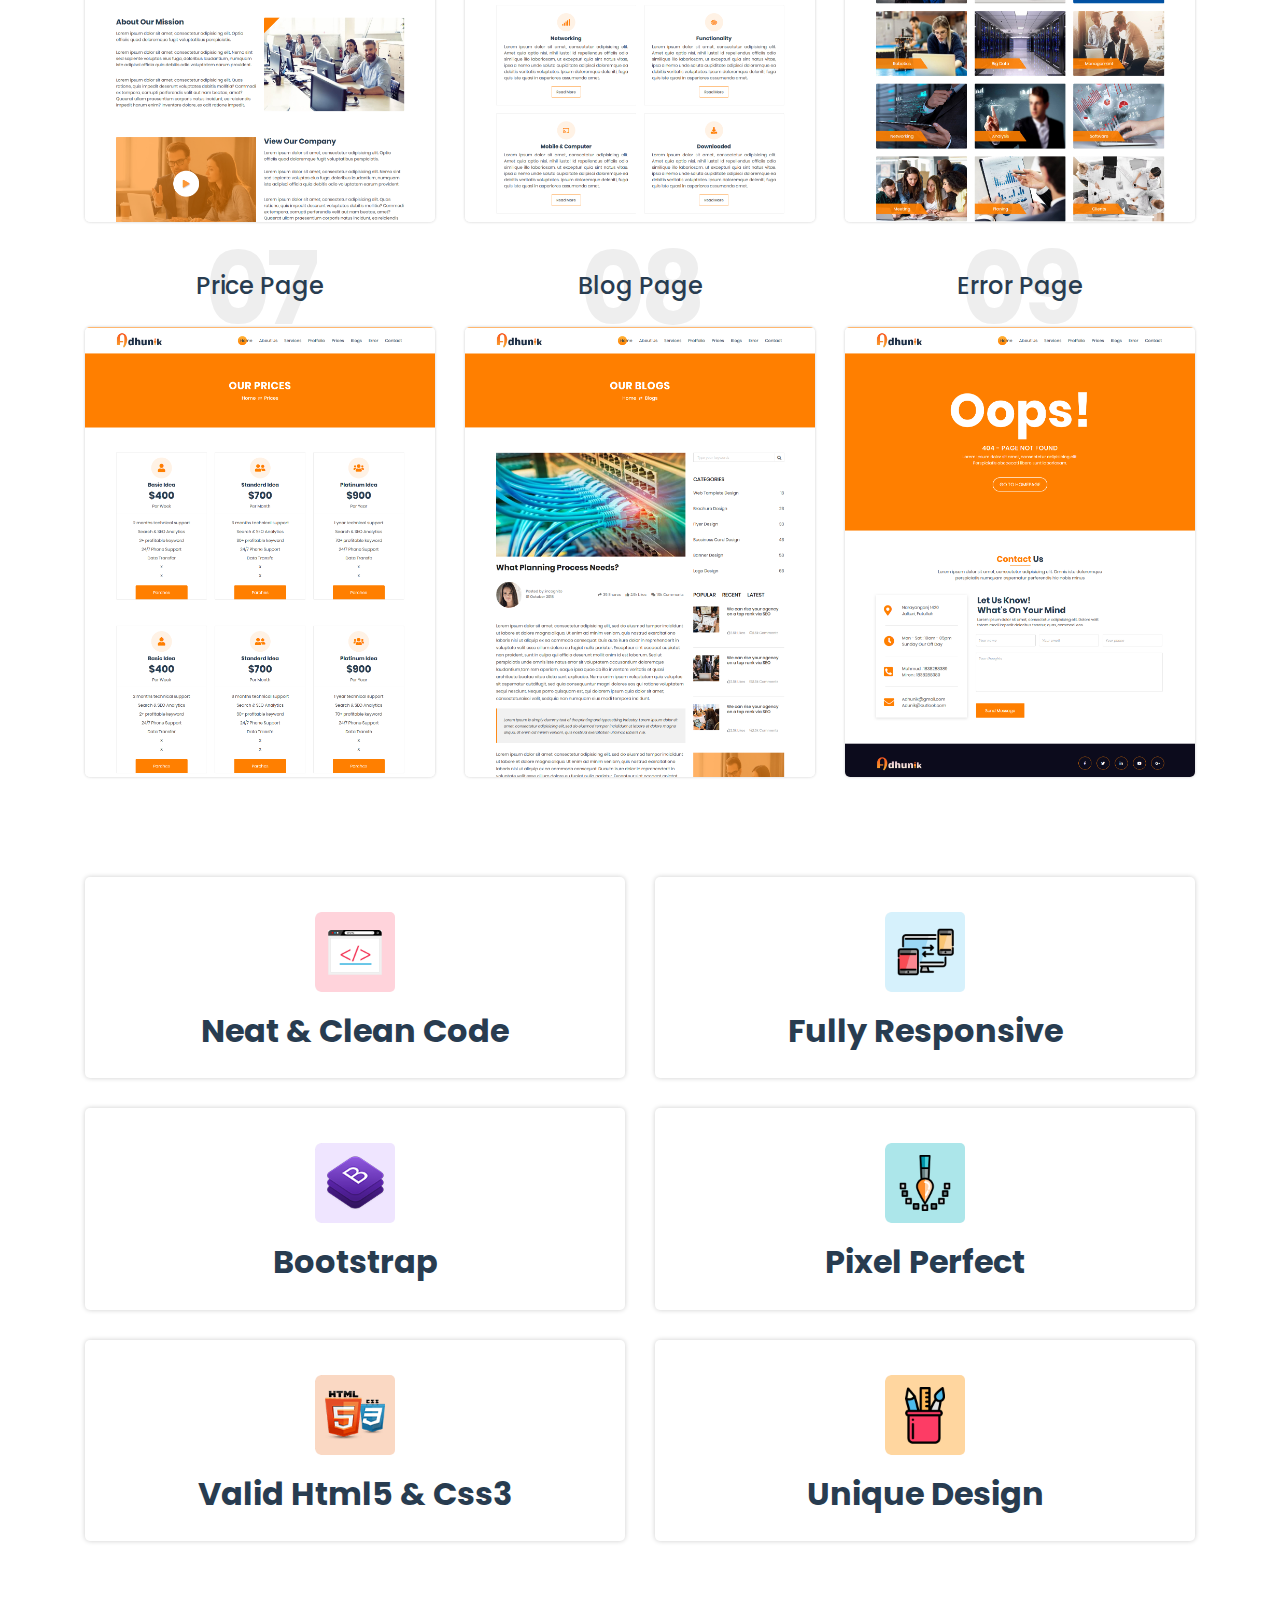
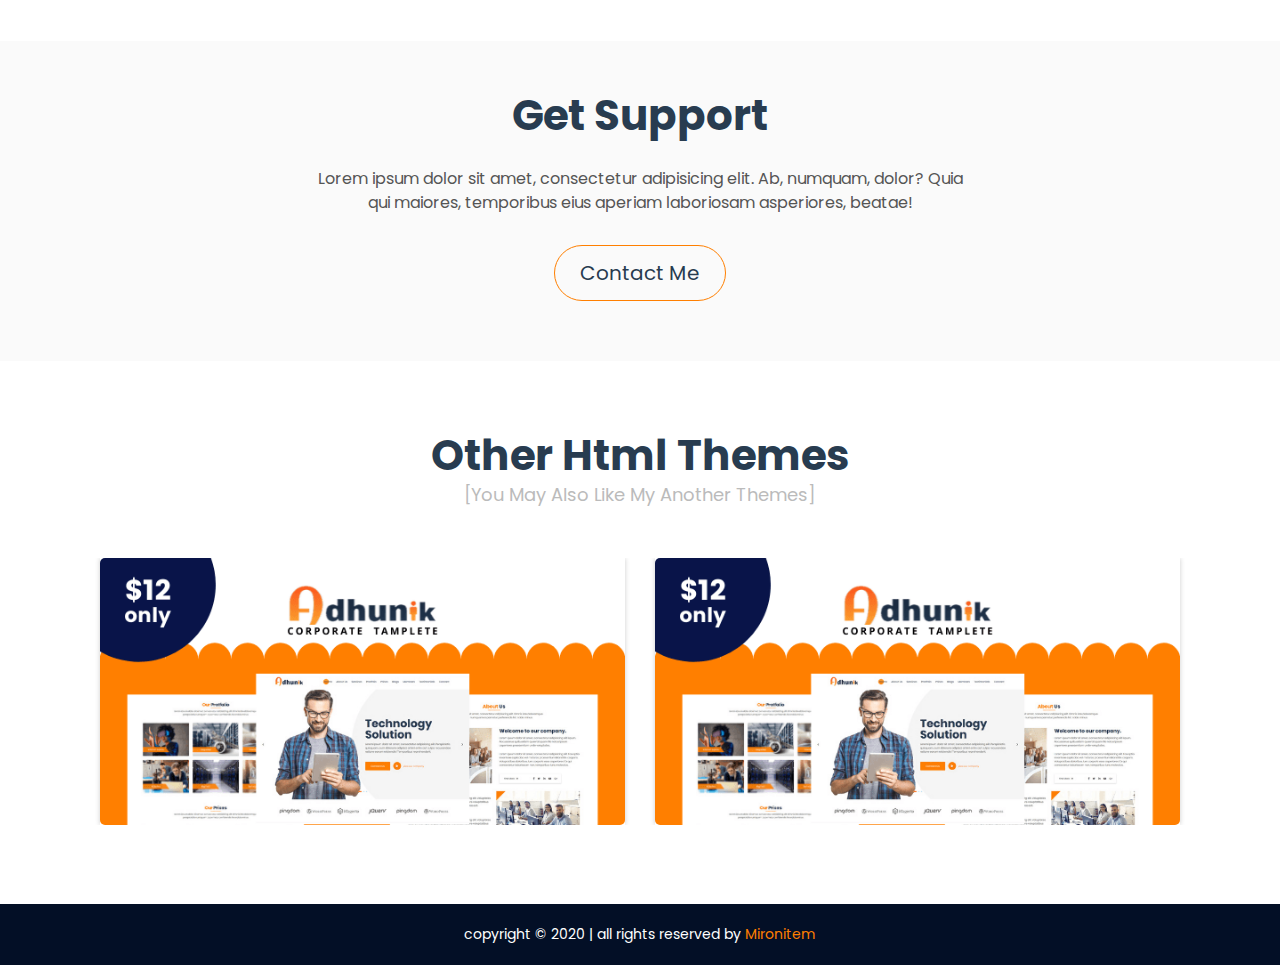
<file: demo.html>
<!DOCTYPE html>
<html lang="en">

<head>
    <meta charset="UTF-8">
    <meta name="viewport" content="width=device-width, initial-scale=1, shrink-to-fit=no">
    <title>Demo Page</title>
    <!--=================================================
                    CSS LINK PART START
    ===================================================-->
    <link rel="icon" href="demo/images/demo/preloader_pic.png">
    <link rel="stylesheet" href="demo/css/all.min.css">
    <link rel="stylesheet" href="demo/css/slick.css">
    <link rel="stylesheet" href="demo/css/style.css">
    <link rel="stylesheet" href="demo/css/bootstrap.min.css">
    <link rel="stylesheet" href="demo/css/responsive.css">
    <!--=================================================
                    CSS LINK PART END
    ===================================================-->
</head>

<body>
  <!--==================================================
       PRELOADER AND BACK TO TOP BUTTON PART START
  ====================================================-->
  <div class="preloader">
      <div class="preloader_content">
          <h1>A</h1>
      </div>
  </div>

  <a class="top_btn" href="#"><i class="fas fa-angle-up"></i></a>
  <!--==================================================
       PRELOADER AND BACK TO TOP BUTTON PART END
  ====================================================-->
  
  
  
   <!--=================================================
                     MENU PART START
   ==================================================-->
    <nav class="navbar navbar-expand-lg menu_head demo_menu">
        <div class="container">
            <a class="navbar-brand" href="#"><img src="demo/images/demo/menu_logo.png" alt="menu_logo"></a>
            <button class="navbar-toggler" type="button" data-toggle="collapse" data-target="#navbarSupportedContent" aria-controls="navbarSupportedContent" aria-expanded="false" aria-label="Toggle navigation"><i class="fas fa-bars"></i></button>

            <div class="collapse navbar-collapse" id="navbarSupportedContent">
                <ul class="navbar-nav m-auto">
                    <li class="nav-item active">
                        <a class="nav-link" href="demo.html">Home <span class="sr-only">(current)</span></a>
                    </li>
                    <li class="nav-item">
                        <a class="nav-link" href="#demo_item">unique demos</a>
                    </li>
                    <li class="nav-item">
                        <a class="nav-link" href="#demo_support">support</a>
                    </li>
                    <li class="nav-item">
                        <a class="nav-link" href="#other_theme">other themes</a>
                    </li>
                </ul>
                <div class="menu_pur_btn">
                    <a href="#">purchase theme</a>
                </div>
            </div>
        </div>
    </nav>
   <!--=================================================
                      MENU PART END
   ==================================================-->
   
  
 
   <!--=================================================
                    DEMO BANNER PART START
   ==================================================-->
   <section id="demo_banner">
       <div class="demo_banner_overlay">
           <div class="container">
               <div class="row">
                   <div class="col-lg-6 col-sm-12 col-md-6">
                       <div class="demo_banner_text">
                           <h1>clean &amp; modern corporate theme</h1>
                       </div>
                   </div>
                   <div class="col-lg-6 col-sm-12 col-md-6">
                       <div class="demo_banner_pic">
                           <img src="demo/images/demo/home1.jpg" alt="home1">
                           <img src="demo/images/demo/home2.jpg" alt="home2">
                           <img src="demo/images/demo/home3.jpg" alt="home3">
                           <img src="demo/images/demo/about.png" alt="about">
                           <img src="demo/images/demo/service.png" alt="service">
                           <img src="demo/images/demo/protfolio.jpg" alt="protfolio">
                           <img src="demo/images/demo/price.png" alt="price">
                           <img src="demo/images/demo/blog.png" alt="blog">
                           <img src="demo/images/demo/error.png" alt="error">
                       </div>
                   </div>
               </div>
           </div>
       </div>
   </section>
   <!--=================================================
                    DEMO BANNER PART END
   ==================================================-->
   
  
  
   <!--=================================================
                    DEMO ITEM PART START
   ==================================================-->
   <section id="demo_item">
       <div class="container">
          <div class="row">
              <div class="col-lg-12 col-sm-12 col-md-12">
                  <div class="demo_item_heading">
                      <h2>09</h2>
                      <div class="demo_item_title">
                          <h3>unique demos</h3>
                      </div>
                  </div>
              </div>
          </div>
          <div class="row">
              <div class="col-lg-4 col-sm-12 col-md-6 demo_page_ghape">
                 <div class="demo_page_heading">
                     <h4>01</h4>
                     <div class="demo_page_title">
                         <h5>home page banner</h5>
                     </div>
                 </div>
                  <div class="demo_page">
                      <img src="demo/images/demo/home1.jpg" alt="home1">
                      <div class="demo_page_overlay">
                          <a href="index.html"><i class="fas fa-link"></i></a>
                      </div>
                  </div>
              </div>
              <div class="col-lg-4 col-sm-12 col-md-6 demo_page_ghape">
                 <div class="demo_page_heading">
                     <h4>02</h4>
                     <div class="demo_page_title">
                         <h5>home page banner</h5>
                     </div>
                 </div>
                  <div class="demo_page">
                      <img src="demo/images/demo/home2.jpg" alt="home2">
                      <div class="demo_page_overlay">
                          <a href="index.html"><i class="fas fa-link"></i></a>
                      </div>
                  </div>
              </div>
              <div class="col-lg-4 col-sm-12 col-md-6 demo_page_ghape">
                 <div class="demo_page_heading">
                     <h4>03</h4>
                     <div class="demo_page_title">
                         <h5>home page banner</h5>
                     </div>
                 </div>
                  <div class="demo_page">
                      <img src="demo/images/demo/home3.jpg" alt="home3">
                      <div class="demo_page_overlay">
                          <a href="index.html"><i class="fas fa-link"></i></a>
                      </div>
                  </div>
              </div>
              <div class="col-lg-4 col-sm-12 col-md-6 demo_page_ghape">
                 <div class="demo_page_heading">
                     <h4>04</h4>
                     <div class="demo_page_title">
                         <h5>about page</h5>
                     </div>
                 </div>
                  <div class="demo_page">
                      <img src="demo/images/demo/about.png" alt="about">
                      <div class="demo_page_overlay">
                          <a href="about.html"><i class="fas fa-link"></i></a>
                      </div>
                  </div>
              </div>
              <div class="col-lg-4 col-sm-12 col-md-6 demo_page_ghape">
                 <div class="demo_page_heading">
                     <h4>05</h4>
                     <div class="demo_page_title">
                         <h5>service page</h5>
                     </div>
                 </div>
                  <div class="demo_page">
                      <img src="demo/images/demo/service.png" alt="service">
                      <div class="demo_page_overlay">
                          <a href="service.html"><i class="fas fa-link"></i></a>
                      </div>
                  </div>
              </div>
              <div class="col-lg-4 col-sm-12 col-md-6 demo_page_ghape">
                 <div class="demo_page_heading">
                     <h4>06</h4>
                     <div class="demo_page_title">
                         <h5>protfolio page</h5>
                     </div>
                 </div>
                  <div class="demo_page">
                      <img src="demo/images/demo/protfolio.jpg" alt="protfolio">
                      <div class="demo_page_overlay">
                          <a href="protfolio.html"><i class="fas fa-link"></i></a>
                      </div>
                  </div>
              </div>
              <div class="col-lg-4 col-sm-12 col-md-6 demo_page_respons">
                 <div class="demo_page_heading">
                     <h4>07</h4>
                     <div class="demo_page_title">
                         <h5>price page</h5>
                     </div>
                 </div>
                  <div class="demo_page">
                      <img src="demo/images/demo/price.png" alt="price">
                      <div class="demo_page_overlay">
                          <a href="price.html"><i class="fas fa-link"></i></a>
                      </div>
                  </div>
              </div>
              <div class="col-lg-4 col-sm-12 col-md-6 demo_page_respons">
                 <div class="demo_page_heading">
                     <h4>08</h4>
                     <div class="demo_page_title">
                         <h5>blog page</h5>
                     </div>
                 </div>
                  <div class="demo_page">
                      <img src="demo/images/demo/blog.png" alt="blog">
                      <div class="demo_page_overlay">
                          <a href="blog.html"><i class="fas fa-link"></i></a>
                      </div>
                  </div>
              </div>
              <div class="col-lg-4 col-sm-12 col-md-6">
                 <div class="demo_page_heading">
                     <h4>09</h4>
                     <div class="demo_page_title">
                         <h5>error page</h5>
                     </div>
                 </div>
                  <div class="demo_page">
                      <img src="demo/images/demo/error.png" alt="error">
                      <div class="demo_page_overlay">
                          <a href="error.html"><i class="fas fa-link"></i></a>
                      </div>
                  </div>
              </div>
          </div>
       </div>
   </section>
   <!--=================================================
                    DEMO ITEM PART END
   ==================================================-->
   
  
 
   <!--=================================================
                    DEMO DETAILS PART START
   ==================================================-->
   <section id="demo_details">
       <div class="container">
           <div class="row">
               <div class="col-lg-6 col-sm-12 col-md-6 demo_details_ghape">
                   <div class="demo_details_div">
                       <img src="demo/images/demo/code.png" alt="code">
                       <h3>neat &amp; clean code</h3>
                   </div>
               </div>
               <div class="col-lg-6 col-sm-12 col-md-6 demo_details_ghape">
                   <div class="demo_details_div">
                       <img src="demo/images/demo/responsive.png" alt="responsive">
                       <h3>fully responsive</h3>
                   </div>
               </div>
               <div class="col-lg-6 col-sm-12 col-md-6 demo_details_ghape">
                   <div class="demo_details_div">
                       <img src="demo/images/demo/bootstrap.png" alt="bootstrap">
                       <h3>bootstrap</h3>
                   </div>
               </div>
               <div class="col-lg-6 col-sm-12 col-md-6 demo_details_ghape">
                   <div class="demo_details_div">
                       <img src="demo/images/demo/pixel.png" alt="pixel">
                       <h3>pixel perfect</h3>
                   </div>
               </div>
               <div class="col-lg-6 col-sm-12 col-md-6 demo_details_respons">
                   <div class="demo_details_div">
                       <img src="demo/images/demo/htmlcss.png" alt="htmlcss">
                       <h3>valid html5 &amp; css3</h3>
                   </div>
               </div>
               <div class="col-lg-6 col-sm-12 col-md-6">
                   <div class="demo_details_div">
                       <img src="demo/images/demo/unique.png" alt="unique">
                       <h3>unique design</h3>
                   </div>
               </div>
           </div>
       </div>
   </section>
   <!--=================================================
                    DEMO DETAILS PART END
   ==================================================-->
   
  
  
   <!--=================================================
                   DEMO SUPPORT PART STRAT
   ==================================================-->
   <section id="demo_support">
       <div class="container">
           <div class="row">
               <div class="col-lg-12 col-sm-12">
                   <div class="demo_support_heading">
                       <h2>get support</h2>
                       <p>Lorem ipsum dolor sit amet, consectetur adipisicing elit. Ab, numquam, dolor? Quia qui maiores, temporibus eius aperiam laboriosam asperiores, beatae!</p>
                       <a href="#">contact me</a>
                   </div>
               </div>
           </div>
       </div>
   </section>
   <!--=================================================
                   DEMO SUPPORT PART END
   ==================================================-->
   
  
 
   <!--=================================================
                    DEMO THEME PART START
   ==================================================-->
   <section id="other_theme">
       <div class="container">
           <div class="row">
               <div class="col-lg-12 col-sm-12">
                   <div class="demo_theme_heading">
                       <h2>other html themes</h2>
                       <p>[you may also like my another themes]</p>
                   </div>
               </div>
           </div>
           <div class="demo_theme_main">
               <div class="demo_theme_div">
                   <img src="demo/images/demo/adhunik.png" alt="adhunik">
                   <div class="demo_theme_overlay">
                       <div class="demo_theme_link">
                           <h4>live preview</h4>
                           <a href="#"><i class="fas fa-long-arrow-alt-right"></i></a>
                       </div>
                   </div>
               </div>
               <div class="demo_theme_div">
                   <img src="demo/images/demo/adhunik.png" alt="adhunik">
                   <div class="demo_theme_overlay">
                       <div class="demo_theme_link">
                           <h4>live preview</h4>
                           <a href="#"><i class="fas fa-long-arrow-alt-right"></i></a>
                       </div>
                   </div>
               </div>
           </div>
       </div>
   </section>
   <!--=================================================
                    DEMO THEME PART END
   ==================================================-->
   
   
   
   <!--=================================================
                  DEMO FOOTER PART START
   ==================================================-->
   <section id="demo_footer">
       <div class="container">
           <div class="row">
               <div class="col-lg-12 col-sm-12 col-md-12">
                   <p>copyright &copy; 2020 | all rights reserved by <span>mironitem</span></p>
               </div>
           </div>
       </div>
   </section>
   <!--=================================================
                    DEMO FOOTER PART END
   ==================================================-->
   
   
   
   <!--=================================================
                JAVA SCRIPT LINK PART START
   ==================================================-->
    <script src="demo/js/jquery-1.12.4.min.js"></script>
    <script src="demo/js/popper.min.js"></script>
    <script src="demo/js/bootstrap.min.js"></script>
    <script src="demo/js/slick.min.js"></script>
    <script src="demo/js/script.js"></script>
   <!--=================================================
               JAVA SCRIPT LINK PART END
   ==================================================-->
</body>

</html>
</file>
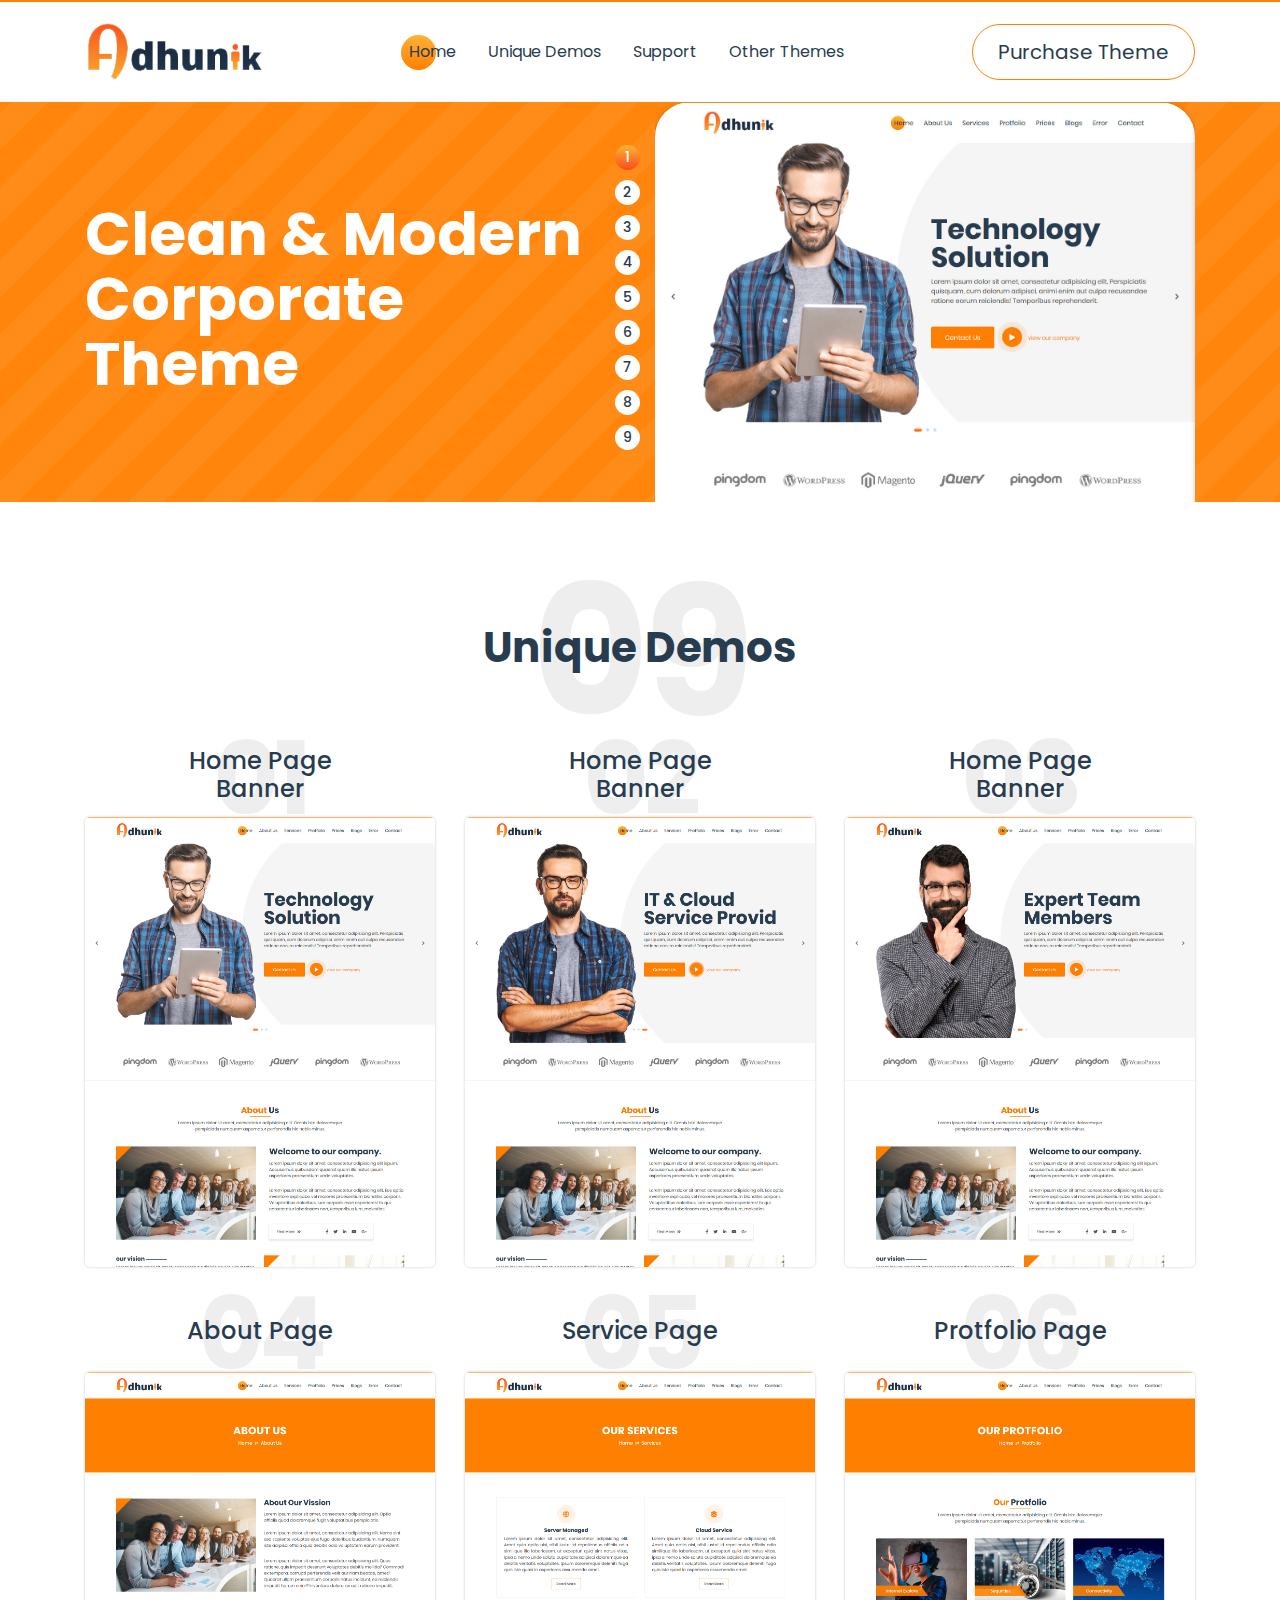
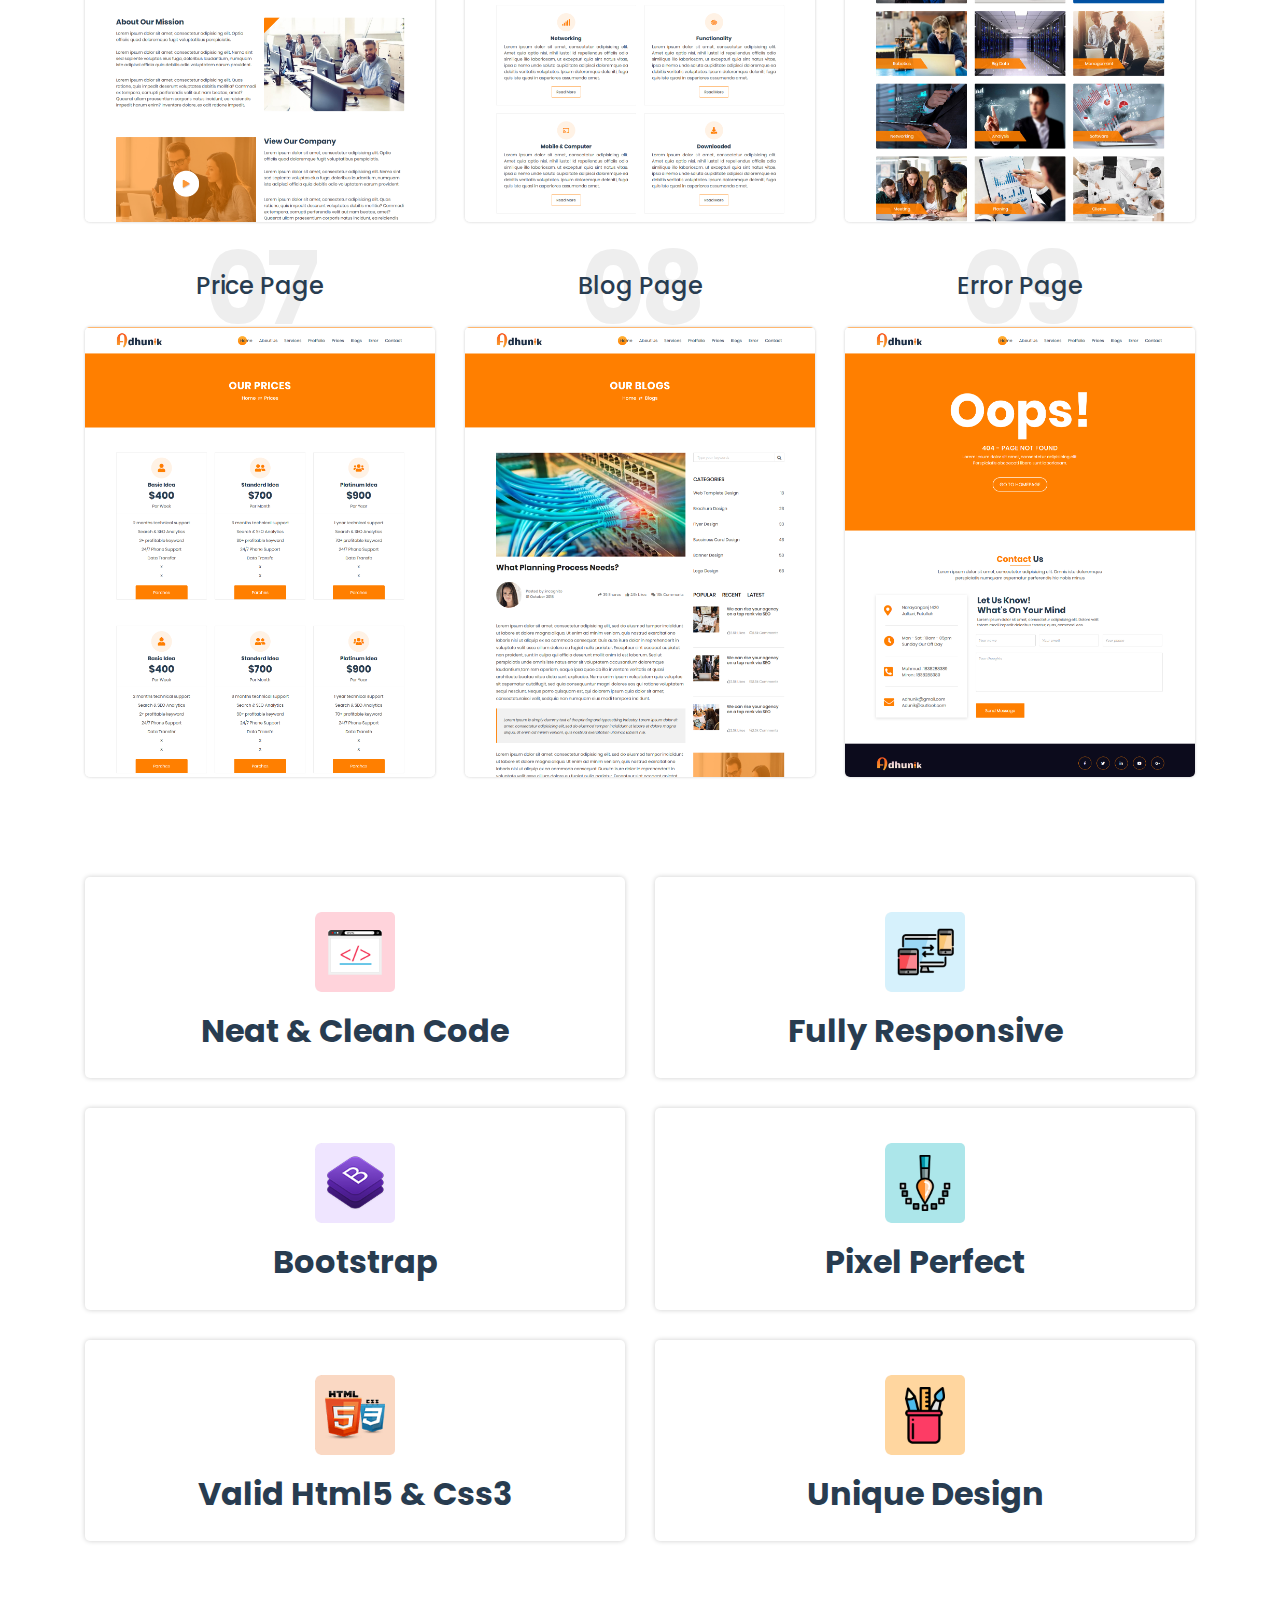
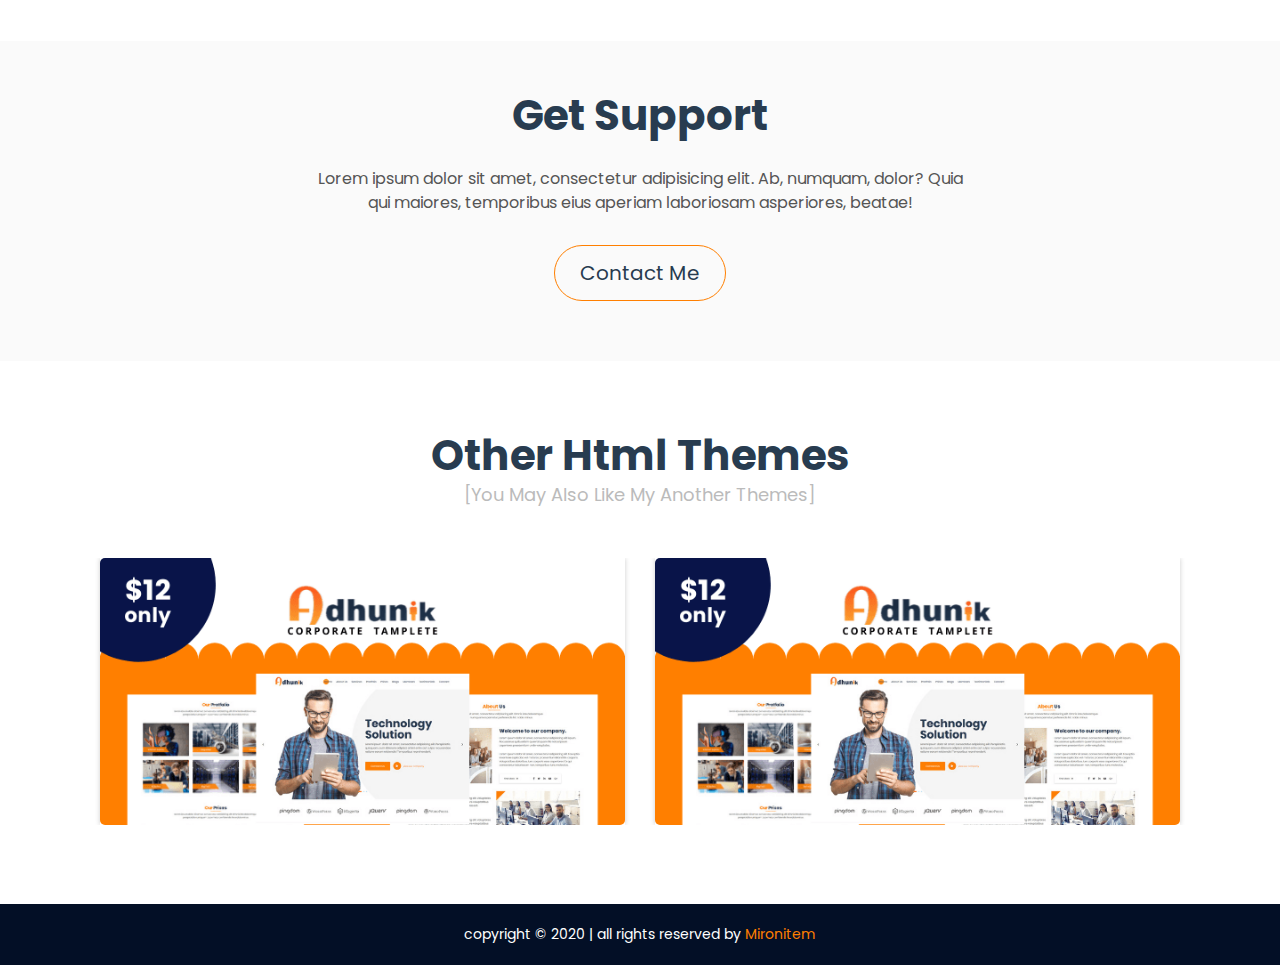
<file: demo/demo.html>
<!DOCTYPE html>
<html lang="en">

<head>
    <meta charset="UTF-8">
    <meta name="viewport" content="width=device-width, initial-scale=1, shrink-to-fit=no">
    <title>Demo Page</title>
    <!--=================================================
                    CSS LINK PART START
    ===================================================-->
    <link rel="icon" href="images/demo/preloader_pic.png">
    <link rel="stylesheet" href="css/all.min.css">
    <link rel="stylesheet" href="css/slick.css">
    <link rel="stylesheet" href="css/style.css">
    <link rel="stylesheet" href="css/bootstrap.min.css">
    <link rel="stylesheet" href="css/responsive.css">
    <!--=================================================
                    CSS LINK PART END
    ===================================================-->
</head>

<body>
  <!--==================================================
       PRELOADER AND BACK TO TOP BUTTON PART START
  ====================================================-->
  <div class="preloader">
      <div class="preloader_content">
          <h1>A</h1>
      </div>
  </div>

  <a class="top_btn" href="#"><i class="fas fa-angle-up"></i></a>
  <!--==================================================
       PRELOADER AND BACK TO TOP BUTTON PART END
  ====================================================-->
  
  
  
   <!--=================================================
                     MENU PART START
   ==================================================-->
    <nav class="navbar navbar-expand-lg menu_head demo_menu">
        <div class="container">
            <a class="navbar-brand" href="#"><img src="images/demo/menu_logo.png" alt="menu_logo"></a>
            <button class="navbar-toggler" type="button" data-toggle="collapse" data-target="#navbarSupportedContent" aria-controls="navbarSupportedContent" aria-expanded="false" aria-label="Toggle navigation"><i class="fas fa-bars"></i></button>

            <div class="collapse navbar-collapse" id="navbarSupportedContent">
                <ul class="navbar-nav m-auto">
                    <li class="nav-item active">
                        <a class="nav-link" href="demo.html">Home <span class="sr-only">(current)</span></a>
                    </li>
                    <li class="nav-item">
                        <a class="nav-link" href="#demo_item">unique demos</a>
                    </li>
                    <li class="nav-item">
                        <a class="nav-link" href="#demo_support">support</a>
                    </li>
                    <li class="nav-item">
                        <a class="nav-link" href="#other_theme">other themes</a>
                    </li>
                </ul>
                <div class="menu_pur_btn">
                    <a href="#">purchase theme</a>
                </div>
            </div>
        </div>
    </nav>
   <!--=================================================
                      MENU PART END
   ==================================================-->
   
  
 
   <!--=================================================
                    DEMO BANNER PART START
   ==================================================-->
   <section id="demo_banner">
       <div class="demo_banner_overlay">
           <div class="container">
               <div class="row">
                   <div class="col-lg-6 col-sm-12 col-md-6">
                       <div class="demo_banner_text">
                           <h1>clean &amp; modern corporate theme</h1>
                       </div>
                   </div>
                   <div class="col-lg-6 col-sm-12 col-md-6">
                       <div class="demo_banner_pic">
                           <img src="images/demo/home1.jpg" alt="home1">
                           <img src="images/demo/home2.jpg" alt="home2">
                           <img src="images/demo/home3.jpg" alt="home3">
                           <img src="images/demo/about.png" alt="about">
                           <img src="images/demo/service.png" alt="service">
                           <img src="images/demo/protfolio.jpg" alt="protfolio">
                           <img src="images/demo/price.png" alt="price">
                           <img src="images/demo/blog.png" alt="blog">
                           <img src="images/demo/error.png" alt="error">
                       </div>
                   </div>
               </div>
           </div>
       </div>
   </section>
   <!--=================================================
                    DEMO BANNER PART END
   ==================================================-->
   
  
  
   <!--=================================================
                    DEMO ITEM PART START
   ==================================================-->
   <section id="demo_item">
       <div class="container">
          <div class="row">
              <div class="col-lg-12 col-sm-12 col-md-12">
                  <div class="demo_item_heading">
                      <h2>09</h2>
                      <div class="demo_item_title">
                          <h3>unique demos</h3>
                      </div>
                  </div>
              </div>
          </div>
          <div class="row">
              <div class="col-lg-4 col-sm-12 col-md-6 demo_page_ghape">
                 <div class="demo_page_heading">
                     <h4>01</h4>
                     <div class="demo_page_title">
                         <h5>home page banner</h5>
                     </div>
                 </div>
                  <div class="demo_page">
                      <img src="images/demo/home1.jpg" alt="home1">
                      <div class="demo_page_overlay">
                          <a href="index.html"><i class="fas fa-link"></i></a>
                      </div>
                  </div>
              </div>
              <div class="col-lg-4 col-sm-12 col-md-6 demo_page_ghape">
                 <div class="demo_page_heading">
                     <h4>02</h4>
                     <div class="demo_page_title">
                         <h5>home page banner</h5>
                     </div>
                 </div>
                  <div class="demo_page">
                      <img src="images/demo/home2.jpg" alt="home2">
                      <div class="demo_page_overlay">
                          <a href="index.html"><i class="fas fa-link"></i></a>
                      </div>
                  </div>
              </div>
              <div class="col-lg-4 col-sm-12 col-md-6 demo_page_ghape">
                 <div class="demo_page_heading">
                     <h4>03</h4>
                     <div class="demo_page_title">
                         <h5>home page banner</h5>
                     </div>
                 </div>
                  <div class="demo_page">
                      <img src="images/demo/home3.jpg" alt="home3">
                      <div class="demo_page_overlay">
                          <a href="index.html"><i class="fas fa-link"></i></a>
                      </div>
                  </div>
              </div>
              <div class="col-lg-4 col-sm-12 col-md-6 demo_page_ghape">
                 <div class="demo_page_heading">
                     <h4>04</h4>
                     <div class="demo_page_title">
                         <h5>about page</h5>
                     </div>
                 </div>
                  <div class="demo_page">
                      <img src="images/demo/about.png" alt="about">
                      <div class="demo_page_overlay">
                          <a href="about.html"><i class="fas fa-link"></i></a>
                      </div>
                  </div>
              </div>
              <div class="col-lg-4 col-sm-12 col-md-6 demo_page_ghape">
                 <div class="demo_page_heading">
                     <h4>05</h4>
                     <div class="demo_page_title">
                         <h5>service page</h5>
                     </div>
                 </div>
                  <div class="demo_page">
                      <img src="images/demo/service.png" alt="service">
                      <div class="demo_page_overlay">
                          <a href="service.html"><i class="fas fa-link"></i></a>
                      </div>
                  </div>
              </div>
              <div class="col-lg-4 col-sm-12 col-md-6 demo_page_ghape">
                 <div class="demo_page_heading">
                     <h4>06</h4>
                     <div class="demo_page_title">
                         <h5>protfolio page</h5>
                     </div>
                 </div>
                  <div class="demo_page">
                      <img src="images/demo/protfolio.jpg" alt="protfolio">
                      <div class="demo_page_overlay">
                          <a href="protfolio.html"><i class="fas fa-link"></i></a>
                      </div>
                  </div>
              </div>
              <div class="col-lg-4 col-sm-12 col-md-6 demo_page_respons">
                 <div class="demo_page_heading">
                     <h4>07</h4>
                     <div class="demo_page_title">
                         <h5>price page</h5>
                     </div>
                 </div>
                  <div class="demo_page">
                      <img src="images/demo/price.png" alt="price">
                      <div class="demo_page_overlay">
                          <a href="price.html"><i class="fas fa-link"></i></a>
                      </div>
                  </div>
              </div>
              <div class="col-lg-4 col-sm-12 col-md-6 demo_page_respons">
                 <div class="demo_page_heading">
                     <h4>08</h4>
                     <div class="demo_page_title">
                         <h5>blog page</h5>
                     </div>
                 </div>
                  <div class="demo_page">
                      <img src="images/demo/blog.png" alt="blog">
                      <div class="demo_page_overlay">
                          <a href="blog.html"><i class="fas fa-link"></i></a>
                      </div>
                  </div>
              </div>
              <div class="col-lg-4 col-sm-12 col-md-6">
                 <div class="demo_page_heading">
                     <h4>09</h4>
                     <div class="demo_page_title">
                         <h5>error page</h5>
                     </div>
                 </div>
                  <div class="demo_page">
                      <img src="images/demo/error.png" alt="error">
                      <div class="demo_page_overlay">
                          <a href="error.html"><i class="fas fa-link"></i></a>
                      </div>
                  </div>
              </div>
          </div>
       </div>
   </section>
   <!--=================================================
                    DEMO ITEM PART END
   ==================================================-->
   
  
 
   <!--=================================================
                    DEMO DETAILS PART START
   ==================================================-->
   <section id="demo_details">
       <div class="container">
           <div class="row">
               <div class="col-lg-6 col-sm-12 col-md-6 demo_details_ghape">
                   <div class="demo_details_div">
                       <img src="images/demo/code.png" alt="code">
                       <h3>neat &amp; clean code</h3>
                   </div>
               </div>
               <div class="col-lg-6 col-sm-12 col-md-6 demo_details_ghape">
                   <div class="demo_details_div">
                       <img src="images/demo/responsive.png" alt="responsive">
                       <h3>fully responsive</h3>
                   </div>
               </div>
               <div class="col-lg-6 col-sm-12 col-md-6 demo_details_ghape">
                   <div class="demo_details_div">
                       <img src="images/demo/bootstrap.png" alt="bootstrap">
                       <h3>bootstrap</h3>
                   </div>
               </div>
               <div class="col-lg-6 col-sm-12 col-md-6 demo_details_ghape">
                   <div class="demo_details_div">
                       <img src="images/demo/pixel.png" alt="pixel">
                       <h3>pixel perfect</h3>
                   </div>
               </div>
               <div class="col-lg-6 col-sm-12 col-md-6 demo_details_respons">
                   <div class="demo_details_div">
                       <img src="images/demo/htmlcss.png" alt="htmlcss">
                       <h3>valid html5 &amp; css3</h3>
                   </div>
               </div>
               <div class="col-lg-6 col-sm-12 col-md-6">
                   <div class="demo_details_div">
                       <img src="images/demo/unique.png" alt="unique">
                       <h3>unique design</h3>
                   </div>
               </div>
           </div>
       </div>
   </section>
   <!--=================================================
                    DEMO DETAILS PART END
   ==================================================-->
   
  
  
   <!--=================================================
                   DEMO SUPPORT PART STRAT
   ==================================================-->
   <section id="demo_support">
       <div class="container">
           <div class="row">
               <div class="col-lg-12 col-sm-12">
                   <div class="demo_support_heading">
                       <h2>get support</h2>
                       <p>Lorem ipsum dolor sit amet, consectetur adipisicing elit. Ab, numquam, dolor? Quia qui maiores, temporibus eius aperiam laboriosam asperiores, beatae!</p>
                       <a href="#">contact me</a>
                   </div>
               </div>
           </div>
       </div>
   </section>
   <!--=================================================
                   DEMO SUPPORT PART END
   ==================================================-->
   
  
 
   <!--=================================================
                    DEMO THEME PART START
   ==================================================-->
   <section id="other_theme">
       <div class="container">
           <div class="row">
               <div class="col-lg-12 col-sm-12">
                   <div class="demo_theme_heading">
                       <h2>other html themes</h2>
                       <p>[you may also like my another themes]</p>
                   </div>
               </div>
           </div>
           <div class="demo_theme_main">
               <div class="demo_theme_div">
                   <img src="images/demo/adhunik.png" alt="adhunik">
                   <div class="demo_theme_overlay">
                       <div class="demo_theme_link">
                           <h4>live preview</h4>
                           <a href="#"><i class="fas fa-long-arrow-alt-right"></i></a>
                       </div>
                   </div>
               </div>
               <div class="demo_theme_div">
                   <img src="images/demo/adhunik.png" alt="adhunik">
                   <div class="demo_theme_overlay">
                       <div class="demo_theme_link">
                           <h4>live preview</h4>
                           <a href="#"><i class="fas fa-long-arrow-alt-right"></i></a>
                       </div>
                   </div>
               </div>
           </div>
       </div>
   </section>
   <!--=================================================
                    DEMO THEME PART END
   ==================================================-->
   
   
   
   <!--=================================================
                  DEMO FOOTER PART START
   ==================================================-->
   <section id="demo_footer">
       <div class="container">
           <div class="row">
               <div class="col-lg-12 col-sm-12 col-md-12">
                   <p>copyright &copy; 2020 | all rights reserved by <span>mironitem</span></p>
               </div>
           </div>
       </div>
   </section>
   <!--=================================================
                    DEMO FOOTER PART END
   ==================================================-->
   
   
   
   <!--=================================================
                JAVA SCRIPT LINK PART START
   ==================================================-->
    <script src="js/jquery-1.12.4.min.js"></script>
    <script src="js/popper.min.js"></script>
    <script src="js/bootstrap.min.js"></script>
    <script src="js/slick.min.js"></script>
    <script src="js/script.js"></script>
   <!--=================================================
               JAVA SCRIPT LINK PART END
   ==================================================-->
</body>

</html>
</file>
<file: css/venobox.css>
/* ------ venobox.css --------*/
.vbox-overlay *, .vbox-overlay *:before, .vbox-overlay *:after{
    -webkit-backface-visibility: hidden;
    -webkit-box-sizing:border-box;
    -moz-box-sizing:border-box;
    box-sizing:border-box;
}
.vbox-overlay * { 
    -webkit-backface-visibility: visible;
    backface-visibility: visible;
}
.vbox-overlay{
    display: -webkit-flex;
    display: flex;
    -webkit-flex-direction: column;
    flex-direction: column;
    -webkit-justify-content: center;
    justify-content: center;
    -webkit-align-items: center;
    align-items: center;
    position: fixed;
    left: 0;
    top: 0;
    bottom: 0;
    right: 0;
    z-index: 1040;
    -webkit-transform:translateZ(1000px);
    transform: translateZ(1000px);
    transform-style: preserve-3d;
}

/* ----- navigation ----- */
.vbox-title{
    width: 100%;
    height: 40px;
    float: left;
    text-align: center;
    line-height: 28px;
    font-size: 12px;
    padding: 6px 40px;
    overflow: hidden;
    position: fixed;
    display: none;
    left: 0;
    z-index: 1050;
}
.vbox-close{
    cursor: pointer;
    position: fixed;
    top: -1px;
    right: 0;
    width: 50px;
    height: 40px;
    padding: 6px;
    display: block;
    background-position:10px center;
    overflow: hidden;
    font-size: 24px;
    line-height: 1;
    text-align: center;
    z-index: 1050;
}
.vbox-num{
    cursor: pointer;
    position: fixed;
    left: 0;
    height: 40px;
    display: block;
    overflow: hidden;
    line-height: 28px;
    font-size: 12px;
    padding: 6px 10px;
    display: none;
    z-index: 1050;
}
/* ----- navigation ARROWS ----- */
.vbox-next, .vbox-prev{
    position: fixed;
    top: 50%;
    margin-top: -15px;
    overflow: hidden;
    cursor: pointer;
    display: block;
    width: 45px;
    height: 45px;
    z-index: 1050;
}
.vbox-next span, .vbox-prev span{
    position: relative;
    width: 20px;
    height: 20px;
    border: 2px solid transparent;
    border-top-color: #B6B6B6;
    border-right-color: #B6B6B6;
    text-indent: -100px;
    position: absolute;
    top: 8px;
    display: block;
}
.vbox-prev{
    left: 15px;
}
.vbox-next{
    right: 15px;
}
.vbox-prev span{
    left: 10px;
    -ms-transform: rotate(-135deg);
    -webkit-transform: rotate(-135deg);
    transform: rotate(-135deg);
}
.vbox-next span{
    -ms-transform: rotate(45deg);
    -webkit-transform: rotate(45deg);
    transform: rotate(45deg);
    right: 10px;
}
/* ------- inline window ------ */
.vbox-inline{
    width: 420px;
    height: 315px;
    height: 70vh;
    padding: 10px;
    background: #fff;
    margin: 0 auto;
    overflow: auto;
    text-align: left;
}
/* ------- Video & iFrames window ------ */
.venoframe{
    max-width: 100%;
    width: 100%;
    border: none;
    width: 100%;
    height: 260px;
    height: 70vh;
}
.venoframe.vbvid{
    height: 260px;
}
@media (min-width: 768px) {
    .venoframe, .vbox-inline{
        width: 90%;
        height: 360px;
        height: 70vh;
    }
    .venoframe.vbvid{
        width: 640px;
        height: 360px;
    }
}
@media (min-width: 992px) {
    .venoframe, .vbox-inline{
        max-width: 1200px;
        width: 80%;
        height: 540px;
        height: 70vh;
    }
    .venoframe.vbvid{
        width: 960px;
        height: 540px;
    }
}
/* 
Please do NOT edit this part! 
or at least read this note: http://i.imgur.com/7C0ws9e.gif
*/
.vbox-open{
    overflow: hidden;
}
.vbox-container{
    position: absolute;
    left: 0;
    right: 0;
    top: 0;
    bottom: 0;
    overflow-x: hidden;
    overflow-y: scroll;
    overflow-scrolling: touch;
    -webkit-overflow-scrolling: touch;
    z-index: 20;
    max-height: 100%;

}

.vbox-content{
    text-align: center;
    float: left;
    width: 100%;
    position: relative;
    overflow: hidden;
    padding: 20px 10px;
}
.vbox-container img{
    max-width: 100%;
    height: auto;
}
.vbox-figlio{
    box-shadow: 0 0 12px rgba(0,0,0,0.19), 0 6px 6px rgba(0,0,0,0.23);
    max-width: 100%;
    text-align: initial;
}
img.vbox-figlio{
    -webkit-user-select: none;
-khtml-user-select: none;
-moz-user-select: none;
-o-user-select: none;
user-select: none;
}
.vbox-content.swipe-left{
    margin-left: -200px !important;
}
.vbox-content.swipe-right{
    margin-left: 200px !important;
}
.vbox-animated{
    webkit-transition: margin 300ms ease-out;
    transition: margin 300ms ease-out;
}

/* ---------- preloader ----------
 * SPINKIT 
 * http://tobiasahlin.com/spinkit/
-------------------------------- */
.sk-double-bounce,.sk-rotating-plane{width:40px;height:40px;margin:40px auto}.sk-rotating-plane{background-color:#333;-webkit-animation:sk-rotatePlane 1.2s infinite ease-in-out;animation:sk-rotatePlane 1.2s infinite ease-in-out}@-webkit-keyframes sk-rotatePlane{0%{-webkit-transform:perspective(120px) rotateX(0) rotateY(0);transform:perspective(120px) rotateX(0) rotateY(0)}50%{-webkit-transform:perspective(120px) rotateX(-180.1deg) rotateY(0);transform:perspective(120px) rotateX(-180.1deg) rotateY(0)}100%{-webkit-transform:perspective(120px) rotateX(-180deg) rotateY(-179.9deg);transform:perspective(120px) rotateX(-180deg) rotateY(-179.9deg)}}@keyframes sk-rotatePlane{0%{-webkit-transform:perspective(120px) rotateX(0) rotateY(0);transform:perspective(120px) rotateX(0) rotateY(0)}50%{-webkit-transform:perspective(120px) rotateX(-180.1deg) rotateY(0);transform:perspective(120px) rotateX(-180.1deg) rotateY(0)}100%{-webkit-transform:perspective(120px) rotateX(-180deg) rotateY(-179.9deg);transform:perspective(120px) rotateX(-180deg) rotateY(-179.9deg)}}.sk-double-bounce{position:relative}.sk-double-bounce .sk-child{width:100%;height:100%;border-radius:50%;background-color:#333;opacity:.6;position:absolute;top:0;left:0;-webkit-animation:sk-doubleBounce 2s infinite ease-in-out;animation:sk-doubleBounce 2s infinite ease-in-out}.sk-chasing-dots .sk-child,.sk-spinner-pulse,.sk-three-bounce .sk-child{background-color:#333;border-radius:100%}.sk-double-bounce .sk-double-bounce2{-webkit-animation-delay:-1s;animation-delay:-1s}@-webkit-keyframes sk-doubleBounce{0%,100%{-webkit-transform:scale(0);transform:scale(0)}50%{-webkit-transform:scale(1);transform:scale(1)}}@keyframes sk-doubleBounce{0%,100%{-webkit-transform:scale(0);transform:scale(0)}50%{-webkit-transform:scale(1);transform:scale(1)}}.sk-wave{margin:40px auto;width:50px;height:40px;text-align:center;font-size:10px}.sk-wave .sk-rect{background-color:#333;height:100%;width:6px;display:inline-block;-webkit-animation:sk-waveStretchDelay 1.2s infinite ease-in-out;animation:sk-waveStretchDelay 1.2s infinite ease-in-out}.sk-wave .sk-rect1{-webkit-animation-delay:-1.2s;animation-delay:-1.2s}.sk-wave .sk-rect2{-webkit-animation-delay:-1.1s;animation-delay:-1.1s}.sk-wave .sk-rect3{-webkit-animation-delay:-1s;animation-delay:-1s}.sk-wave .sk-rect4{-webkit-animation-delay:-.9s;animation-delay:-.9s}.sk-wave .sk-rect5{-webkit-animation-delay:-.8s;animation-delay:-.8s}@-webkit-keyframes sk-waveStretchDelay{0%,100%,40%{-webkit-transform:scaleY(.4);transform:scaleY(.4)}20%{-webkit-transform:scaleY(1);transform:scaleY(1)}}@keyframes sk-waveStretchDelay{0%,100%,40%{-webkit-transform:scaleY(.4);transform:scaleY(.4)}20%{-webkit-transform:scaleY(1);transform:scaleY(1)}}.sk-wandering-cubes{margin:40px auto;width:40px;height:40px;position:relative}.sk-wandering-cubes .sk-cube{background-color:#333;width:10px;height:10px;position:absolute;top:0;left:0;-webkit-animation:sk-wanderingCube 1.8s ease-in-out -1.8s infinite both;animation:sk-wanderingCube 1.8s ease-in-out -1.8s infinite both}.sk-chasing-dots,.sk-spinner-pulse{width:40px;height:40px;margin:40px auto}.sk-wandering-cubes .sk-cube2{-webkit-animation-delay:-.9s;animation-delay:-.9s}@-webkit-keyframes sk-wanderingCube{0%{-webkit-transform:rotate(0);transform:rotate(0)}25%{-webkit-transform:translateX(30px) rotate(-90deg) scale(.5);transform:translateX(30px) rotate(-90deg) scale(.5)}50%{-webkit-transform:translateX(30px) translateY(30px) rotate(-179deg);transform:translateX(30px) translateY(30px) rotate(-179deg)}50.1%{-webkit-transform:translateX(30px) translateY(30px) rotate(-180deg);transform:translateX(30px) translateY(30px) rotate(-180deg)}75%{-webkit-transform:translateX(0) translateY(30px) rotate(-270deg) scale(.5);transform:translateX(0) translateY(30px) rotate(-270deg) scale(.5)}100%{-webkit-transform:rotate(-360deg);transform:rotate(-360deg)}}@keyframes sk-wanderingCube{0%{-webkit-transform:rotate(0);transform:rotate(0)}25%{-webkit-transform:translateX(30px) rotate(-90deg) scale(.5);transform:translateX(30px) rotate(-90deg) scale(.5)}50%{-webkit-transform:translateX(30px) translateY(30px) rotate(-179deg);transform:translateX(30px) translateY(30px) rotate(-179deg)}50.1%{-webkit-transform:translateX(30px) translateY(30px) rotate(-180deg);transform:translateX(30px) translateY(30px) rotate(-180deg)}75%{-webkit-transform:translateX(0) translateY(30px) rotate(-270deg) scale(.5);transform:translateX(0) translateY(30px) rotate(-270deg) scale(.5)}100%{-webkit-transform:rotate(-360deg);transform:rotate(-360deg)}}.sk-spinner-pulse{-webkit-animation:sk-pulseScaleOut 1s infinite ease-in-out;animation:sk-pulseScaleOut 1s infinite ease-in-out}@-webkit-keyframes sk-pulseScaleOut{0%{-webkit-transform:scale(0);transform:scale(0)}100%{-webkit-transform:scale(1);transform:scale(1);opacity:0}}@keyframes sk-pulseScaleOut{0%{-webkit-transform:scale(0);transform:scale(0)}100%{-webkit-transform:scale(1);transform:scale(1);opacity:0}}.sk-chasing-dots{position:relative;text-align:center;-webkit-animation:sk-chasingDotsRotate 2s infinite linear;animation:sk-chasingDotsRotate 2s infinite linear}.sk-chasing-dots .sk-child{width:60%;height:60%;display:inline-block;position:absolute;top:0;-webkit-animation:sk-chasingDotsBounce 2s infinite ease-in-out;animation:sk-chasingDotsBounce 2s infinite ease-in-out}.sk-chasing-dots .sk-dot2{top:auto;bottom:0;-webkit-animation-delay:-1s;animation-delay:-1s}@-webkit-keyframes sk-chasingDotsRotate{100%{-webkit-transform:rotate(360deg);transform:rotate(360deg)}}@keyframes sk-chasingDotsRotate{100%{-webkit-transform:rotate(360deg);transform:rotate(360deg)}}@-webkit-keyframes sk-chasingDotsBounce{0%,100%{-webkit-transform:scale(0);transform:scale(0)}50%{-webkit-transform:scale(1);transform:scale(1)}}@keyframes sk-chasingDotsBounce{0%,100%{-webkit-transform:scale(0);transform:scale(0)}50%{-webkit-transform:scale(1);transform:scale(1)}}.sk-three-bounce{margin:40px auto;width:80px;text-align:center}.sk-three-bounce .sk-child{width:20px;height:20px;display:inline-block;-webkit-animation:sk-three-bounce 1.4s ease-in-out 0s infinite both;animation:sk-three-bounce 1.4s ease-in-out 0s infinite both}.sk-circle .sk-child:before,.sk-fading-circle .sk-circle:before{display:block;border-radius:100%;content:'';background-color:#333}.sk-three-bounce .sk-bounce1{-webkit-animation-delay:-.32s;animation-delay:-.32s}.sk-three-bounce .sk-bounce2{-webkit-animation-delay:-.16s;animation-delay:-.16s}@-webkit-keyframes sk-three-bounce{0%,100%,80%{-webkit-transform:scale(0);transform:scale(0)}40%{-webkit-transform:scale(1);transform:scale(1)}}@keyframes sk-three-bounce{0%,100%,80%{-webkit-transform:scale(0);transform:scale(0)}40%{-webkit-transform:scale(1);transform:scale(1)}}.sk-circle{margin:40px auto;width:40px;height:40px;position:relative}.sk-circle .sk-child{width:100%;height:100%;position:absolute;left:0;top:0}.sk-circle .sk-child:before{margin:0 auto;width:15%;height:15%;-webkit-animation:sk-circleBounceDelay 1.2s infinite ease-in-out both;animation:sk-circleBounceDelay 1.2s infinite ease-in-out both}.sk-circle .sk-circle2{-webkit-transform:rotate(30deg);-ms-transform:rotate(30deg);transform:rotate(30deg)}.sk-circle .sk-circle3{-webkit-transform:rotate(60deg);-ms-transform:rotate(60deg);transform:rotate(60deg)}.sk-circle .sk-circle4{-webkit-transform:rotate(90deg);-ms-transform:rotate(90deg);transform:rotate(90deg)}.sk-circle .sk-circle5{-webkit-transform:rotate(120deg);-ms-transform:rotate(120deg);transform:rotate(120deg)}.sk-circle .sk-circle6{-webkit-transform:rotate(150deg);-ms-transform:rotate(150deg);transform:rotate(150deg)}.sk-circle .sk-circle7{-webkit-transform:rotate(180deg);-ms-transform:rotate(180deg);transform:rotate(180deg)}.sk-circle .sk-circle8{-webkit-transform:rotate(210deg);-ms-transform:rotate(210deg);transform:rotate(210deg)}.sk-circle .sk-circle9{-webkit-transform:rotate(240deg);-ms-transform:rotate(240deg);transform:rotate(240deg)}.sk-circle .sk-circle10{-webkit-transform:rotate(270deg);-ms-transform:rotate(270deg);transform:rotate(270deg)}.sk-circle .sk-circle11{-webkit-transform:rotate(300deg);-ms-transform:rotate(300deg);transform:rotate(300deg)}.sk-circle .sk-circle12{-webkit-transform:rotate(330deg);-ms-transform:rotate(330deg);transform:rotate(330deg)}.sk-circle .sk-circle2:before{-webkit-animation-delay:-1.1s;animation-delay:-1.1s}.sk-circle .sk-circle3:before{-webkit-animation-delay:-1s;animation-delay:-1s}.sk-circle .sk-circle4:before{-webkit-animation-delay:-.9s;animation-delay:-.9s}.sk-circle .sk-circle5:before{-webkit-animation-delay:-.8s;animation-delay:-.8s}.sk-circle .sk-circle6:before{-webkit-animation-delay:-.7s;animation-delay:-.7s}.sk-circle .sk-circle7:before{-webkit-animation-delay:-.6s;animation-delay:-.6s}.sk-circle .sk-circle8:before{-webkit-animation-delay:-.5s;animation-delay:-.5s}.sk-circle .sk-circle9:before{-webkit-animation-delay:-.4s;animation-delay:-.4s}.sk-circle .sk-circle10:before{-webkit-animation-delay:-.3s;animation-delay:-.3s}.sk-circle .sk-circle11:before{-webkit-animation-delay:-.2s;animation-delay:-.2s}.sk-circle .sk-circle12:before{-webkit-animation-delay:-.1s;animation-delay:-.1s}@-webkit-keyframes sk-circleBounceDelay{0%,100%,80%{-webkit-transform:scale(0);transform:scale(0)}40%{-webkit-transform:scale(1);transform:scale(1)}}@keyframes sk-circleBounceDelay{0%,100%,80%{-webkit-transform:scale(0);transform:scale(0)}40%{-webkit-transform:scale(1);transform:scale(1)}}.sk-cube-grid{width:40px;height:40px;margin:40px auto}.sk-cube-grid .sk-cube{width:33.33%;height:33.33%;background-color:#333;float:left;-webkit-animation:sk-cubeGridScaleDelay 1.3s infinite ease-in-out;animation:sk-cubeGridScaleDelay 1.3s infinite ease-in-out}.sk-cube-grid .sk-cube1{-webkit-animation-delay:.2s;animation-delay:.2s}.sk-cube-grid .sk-cube2{-webkit-animation-delay:.3s;animation-delay:.3s}.sk-cube-grid .sk-cube3{-webkit-animation-delay:.4s;animation-delay:.4s}.sk-cube-grid .sk-cube4{-webkit-animation-delay:.1s;animation-delay:.1s}.sk-cube-grid .sk-cube5{-webkit-animation-delay:.2s;animation-delay:.2s}.sk-cube-grid .sk-cube6{-webkit-animation-delay:.3s;animation-delay:.3s}.sk-cube-grid .sk-cube7{-webkit-animation-delay:0ms;animation-delay:0ms}.sk-cube-grid .sk-cube8{-webkit-animation-delay:.1s;animation-delay:.1s}.sk-cube-grid .sk-cube9{-webkit-animation-delay:.2s;animation-delay:.2s}@-webkit-keyframes sk-cubeGridScaleDelay{0%,100%,70%{-webkit-transform:scale3D(1,1,1);transform:scale3D(1,1,1)}35%{-webkit-transform:scale3D(0,0,1);transform:scale3D(0,0,1)}}@keyframes sk-cubeGridScaleDelay{0%,100%,70%{-webkit-transform:scale3D(1,1,1);transform:scale3D(1,1,1)}35%{-webkit-transform:scale3D(0,0,1);transform:scale3D(0,0,1)}}.sk-fading-circle{margin:40px auto;width:40px;height:40px;position:relative}.sk-fading-circle .sk-circle{width:100%;height:100%;position:absolute;left:0;top:0}.sk-fading-circle .sk-circle:before{margin:0 auto;width:15%;height:15%;-webkit-animation:sk-circleFadeDelay 1.2s infinite ease-in-out both;animation:sk-circleFadeDelay 1.2s infinite ease-in-out both}.sk-fading-circle .sk-circle2{-webkit-transform:rotate(30deg);-ms-transform:rotate(30deg);transform:rotate(30deg)}.sk-fading-circle .sk-circle3{-webkit-transform:rotate(60deg);-ms-transform:rotate(60deg);transform:rotate(60deg)}.sk-fading-circle .sk-circle4{-webkit-transform:rotate(90deg);-ms-transform:rotate(90deg);transform:rotate(90deg)}.sk-fading-circle .sk-circle5{-webkit-transform:rotate(120deg);-ms-transform:rotate(120deg);transform:rotate(120deg)}.sk-fading-circle .sk-circle6{-webkit-transform:rotate(150deg);-ms-transform:rotate(150deg);transform:rotate(150deg)}.sk-fading-circle .sk-circle7{-webkit-transform:rotate(180deg);-ms-transform:rotate(180deg);transform:rotate(180deg)}.sk-fading-circle .sk-circle8{-webkit-transform:rotate(210deg);-ms-transform:rotate(210deg);transform:rotate(210deg)}.sk-fading-circle .sk-circle9{-webkit-transform:rotate(240deg);-ms-transform:rotate(240deg);transform:rotate(240deg)}.sk-fading-circle .sk-circle10{-webkit-transform:rotate(270deg);-ms-transform:rotate(270deg);transform:rotate(270deg)}.sk-fading-circle .sk-circle11{-webkit-transform:rotate(300deg);-ms-transform:rotate(300deg);transform:rotate(300deg)}.sk-fading-circle .sk-circle12{-webkit-transform:rotate(330deg);-ms-transform:rotate(330deg);transform:rotate(330deg)}.sk-fading-circle .sk-circle2:before{-webkit-animation-delay:-1.1s;animation-delay:-1.1s}.sk-fading-circle .sk-circle3:before{-webkit-animation-delay:-1s;animation-delay:-1s}.sk-fading-circle .sk-circle4:before{-webkit-animation-delay:-.9s;animation-delay:-.9s}.sk-fading-circle .sk-circle5:before{-webkit-animation-delay:-.8s;animation-delay:-.8s}.sk-fading-circle .sk-circle6:before{-webkit-animation-delay:-.7s;animation-delay:-.7s}.sk-fading-circle .sk-circle7:before{-webkit-animation-delay:-.6s;animation-delay:-.6s}.sk-fading-circle .sk-circle8:before{-webkit-animation-delay:-.5s;animation-delay:-.5s}.sk-fading-circle .sk-circle9:before{-webkit-animation-delay:-.4s;animation-delay:-.4s}.sk-fading-circle .sk-circle10:before{-webkit-animation-delay:-.3s;animation-delay:-.3s}.sk-fading-circle .sk-circle11:before{-webkit-animation-delay:-.2s;animation-delay:-.2s}.sk-fading-circle .sk-circle12:before{-webkit-animation-delay:-.1s;animation-delay:-.1s}@-webkit-keyframes sk-circleFadeDelay{0%,100%,39%{opacity:0}40%{opacity:1}}@keyframes sk-circleFadeDelay{0%,100%,39%{opacity:0}40%{opacity:1}}.sk-folding-cube{margin:40px auto;width:40px;height:40px;position:relative;-webkit-transform:rotateZ(45deg);transform:rotateZ(45deg)}.sk-folding-cube .sk-cube{float:left;width:50%;height:50%;position:relative;-webkit-transform:scale(1.1);-ms-transform:scale(1.1);transform:scale(1.1)}.sk-folding-cube .sk-cube:before{content:'';position:absolute;top:0;left:0;width:100%;height:100%;background-color:#333;-webkit-animation:sk-foldCubeAngle 2.4s infinite linear both;animation:sk-foldCubeAngle 2.4s infinite linear both;-webkit-transform-origin:100% 100%;-ms-transform-origin:100% 100%;transform-origin:100% 100%}.sk-folding-cube .sk-cube2{-webkit-transform:scale(1.1) rotateZ(90deg);transform:scale(1.1) rotateZ(90deg)}.sk-folding-cube .sk-cube3{-webkit-transform:scale(1.1) rotateZ(180deg);transform:scale(1.1) rotateZ(180deg)}.sk-folding-cube .sk-cube4{-webkit-transform:scale(1.1) rotateZ(270deg);transform:scale(1.1) rotateZ(270deg)}.sk-folding-cube .sk-cube2:before{-webkit-animation-delay:.3s;animation-delay:.3s}.sk-folding-cube .sk-cube3:before{-webkit-animation-delay:.6s;animation-delay:.6s}.sk-folding-cube .sk-cube4:before{-webkit-animation-delay:.9s;animation-delay:.9s}@-webkit-keyframes sk-foldCubeAngle{0%,10%{-webkit-transform:perspective(140px) rotateX(-180deg);transform:perspective(140px) rotateX(-180deg);opacity:0}25%,75%{-webkit-transform:perspective(140px) rotateX(0);transform:perspective(140px) rotateX(0);opacity:1}100%,90%{-webkit-transform:perspective(140px) rotateY(180deg);transform:perspective(140px) rotateY(180deg);opacity:0}}@keyframes sk-foldCubeAngle{0%,10%{-webkit-transform:perspective(140px) rotateX(-180deg);transform:perspective(140px) rotateX(-180deg);opacity:0}25%,75%{-webkit-transform:perspective(140px) rotateX(0);transform:perspective(140px) rotateX(0);opacity:1}100%,90%{-webkit-transform:perspective(140px) rotateY(180deg);transform:perspective(140px) rotateY(180deg);opacity:0}}
</file>
<file: css/style.css>
/*
-----------------------------------------
Template Name: Adhunik Template
Author Name: Mironitem
Author Email: mironbonny1994@gmail.com
Brand Color: #ff7f00;
Text font: Poppins
Version: 1.00
-----------------------------------------

-----------------------------------------
Table of Content --

01. MENU PART
02. BANNER PART
03. PARTNER PART
04. ABOUT PART
05. SERVICE PART
06. PROTFOLIO PART
07. PRICE PART
08. BLOG PART
09. TEAM PART
10. TESTIMONIAL PART
11. CONTACT PART
12. FOOTER PART
----------------------------------------
*/



@import url('https://fonts.googleapis.com/css?family=Poppins:100,100i,200,200i,300,300i,400,400i,500,500i,600,600i,700,700i,800,800i,900,900i&display=swap');
@import url('https://fonts.googleapis.com/css?family=Aclonica&display=swap');

*{
    margin: 0;
    padding: 0;
    outline: 0;
}

a{
    text-decoration: none;
}

ul,ol{
    list-style: none;
    display: inline-block;
}

img{
    vertical-align: middle;
}

ul,
ol,
h1,
h2,
h3,
h4,
h5,
h6,
p{
    margin: 0;
    padding: 0;
}

button:focus{
    outline: none !important;
}

html,body{
    scroll-behavior: smooth;
}
/*================================================
                 COMMON CSS END
=================================================*/



/*================================================
                PRELOADER PART START
=================================================*/
.preloader{
    width: 100%;
    height: 100vh;
    background: #ff7f00;
    position: fixed;
    top: 0;
    left: 0;
    z-index: 9999;
}

.preloader_content{
    position: absolute;
    top: 50%;
    left: 50%;
    transform: translate(-50%, -50%);
    width: 300px;
    height: 300px;
    text-align: center;
    border-radius: 50%;
    background: #fff;
}

.preloader h1{
    line-height: 300px;
    font-size: 200px;
    font-family: 'Aclonica', sans-serif;
    background: linear-gradient(to bottom, #fc4a1a 0%, #f7b733 100%);
   -webkit-background-clip: text;
   -webkit-text-fill-color: transparent;
}

.load_finish{
    display: none;
}
/*================================================
                PRELOADER PART END
=================================================*/



/*==========================================
        BACK TO TOP BUTTON PART START
===========================================*/
.top_btn i{
    color: #fff;
    font-size: 30px;
    width: 60px;
    height: 60px;
    line-height: 60px;
    text-align: center;
    border-radius: 50%;
    background: linear-gradient(to top, #ff7f00 0%, #ffb338 100%);
    position: fixed;
    bottom: 30px;
    right: 30px;
    display: none;
    z-index: 1;
    text-shadow: 0px 3px 0px rgba(0, 0, 0, 0.4);
    box-shadow: 0px 10px 30px 1px rgba(255, 127, 0, 0.5);
    animation: hasan 2s linear infinite;
}

@keyframes hasan{
    20%{
        margin-top: 10px;
    }
    30%{
        margin-bottom: 30px;
    }
    60%{
        margin-bottom: 0px;
    }
    100%{
        margin-top: 0px;
    }
}
/*==========================================
        BACK TO TOP BUTTON PART END
===========================================*/



/*================================================
                 MENU PART START
=================================================*/
.navbar{
    padding: 15px 0px !important;
    border-top: 2px solid #ff7f00;
}

.menu_fixed{
    position: fixed !important;
    top: 0;
    left: 0;
    width: 100%;
    background: #fff;
    z-index: 999;
    box-shadow: 0 5px 15px rgba(0,0,0,.1);
}

.navbar a img{
    width: 180px;
    height: 60px;
}

.navbar ul li a{
    color: #283c50;
    font-size: 16px;
    font-weight: 400;
    font-family: 'Poppins', sans-serif;
    text-transform: capitalize;
    margin-left: 10px;
    position: relative;
    transition: all linear .3s;
    -webkit-transition: all linear .3s;
    -moz-transition: all linear .3s;
    -ms-transition: all linear .3s;
    -o-transition: all linear .3s;
}

.navbar ul li a:after{
    position: absolute;
    content: "";
    top: 3px;
    left: -15px;
    width: 35px;
    height: 35px;
    border-radius: 50%;
    z-index: -1;
    background: linear-gradient(to top, #ff7f00 0%, #ffb338 100%);
    visibility: hidden;
    opacity: 0;
    transition: all linear .4s;
    -webkit-transition: all linear .4s;
    -moz-transition: all linear .4s;
    -ms-transition: all linear .4s;
    -o-transition: all linear .4s;
}

.navbar ul li a:hover:after{
    visibility: visible;
    opacity: 1;
    left: 0px
}

.navbar ul li.active a:after{
    visibility: visible;
    opacity: 1;
    left: 0px
}
/*================================================
                 MENU PART END
=================================================*/



/*================================================
                BANNER PART START
=================================================*/
.banner{
    background: url(../images/banner/banner_back1.png);
    background-repeat: no-repeat;
    background-position: center;
    background-size: cover;
    width: 100%;
    padding: 0px 0px;
}

.banner_img img{
    width: 100%;
    height: 100%;
}

.banner_text h1{
    color: #283c50;
    font-size: 70px;
    font-weight: 700;
    font-family: 'Poppins', sans-serif;
    text-transform: capitalize;
    padding-top: 180px;
    line-height: 70px;
}

.banner_text p{
    color: #555;
    width: 550px;
    font-size: 16px;
    font-weight: 400;
    font-family: 'Poppins', sans-serif;
    margin-top: 14px;
}

.banner_text a:hover{
    color: #fff;
    text-decoration: none;
}

.banner_contact_btn{
    display: inline-block;
    color: #fff;
    font-size: 16px;
    font-weight: 400;
    font-family: 'Poppins', sans-serif;
    text-transform: capitalize;
    padding: 15px 35px;
    border-radius: 3px;
    margin-top: 37px;
    margin-right: 15px;
    background: #ff7f00;
    transition: all linear .4s;
    -webkit-transition: all linear .4s;
    -moz-transition: all linear .4s;
    -ms-transition: all linear .4s;
    -o-transition: all linear .4s;
}

.banner_view_btn{
    display: inline-block;
}

.banner_video_btn{
    color: #fff;
    width: 50px;
    height: 50px;
    line-height: 50px;
    text-align: center;
    border-radius: 50%;
    background: #ff7f00;
    display: inline-block;
    font-size: 16px;
    text-shadow: 0px 3px 3px rgba(0, 0, 0, 0.2);
    animation: banner_play 2s linear infinite;
}

@keyframes banner_play {
    0%{
        box-shadow: 0px 0px 0px 0px rgba(255, 127, 0, 0.7), 0px 0px 0px 0px rgba(255, 127, 0, 0.7);
    }
    30%{
        box-shadow: 0px 0px 0px 20px rgba(255, 127, 0, 0.0), 0px 0px 0px 0px rgba(255, 127, 0, 0.7);
    }
    60%{
        box-shadow: 0px 0px 0px 20px rgba(255, 127, 0, 0.0), 0px 0px 0px 15px rgba(255, 127, 0, 0.0);
    }
    100%{
        box-shadow: 0px 0px 0px 0px rgba(255, 127, 0, 0.0), 0px 0px 0px 15px rgba(255, 127, 0, 0.0);
    }
}

.banner_text_btn{
    color: #ff7f00;
    font-size: 14px;
    font-weight: 400;
    font-family: 'Poppins', sans-serif;
    margin-left: 10px;
}

.banner_text_btn:hover{
    color: #ff7f00 !important;
}

#banner_part ul{
    position: absolute;
    bottom: 30px;
    left: 50%;
    transform: translateX(-50%);
}

#banner_part ul li{
    display: inline-block;
    margin: 0px 5px;
}

#banner_part ul li button{
    font-size: 0px;
    width: 8px;
    height: 8px;
    border: none;
    outline: none;
    background: #c1e0ff;
    border-radius: 50%;
}

#banner_part ul li.slick-active button{
    width: 20px;
    border-radius: 20px;
    background: #ff7f00;
    background: linear-gradient(to top, #fc4a1a 0%, #f7b733 100%);
}

.dandik{
    position: absolute;
    top: 50%;
    right: 20px;
    transform: translateY(-50%);
    font-size: 16px;
    color: #555;
    border-radius: 50%;
    width: 50px;
    height: 50px;
    line-height: 50px;
    text-align: center;
    cursor: pointer;
    z-index: 1;
    transition: all linear .4s;
    -webkit-transition: all linear .4s;
    -moz-transition: all linear .4s;
    -ms-transition: all linear .4s;
    -o-transition: all linear .4s;
}

.bamdik{
    position: absolute;
    top: 50%;
    left: 20px;
    transform: translateY(-50%);
    font-size: 16px;
    color: #555;
    border-radius: 50%;
    width: 50px;
    height: 50px;
    line-height: 50px;
    text-align: center;
    cursor: pointer;
    z-index: 1;
    transition: all linear .4s;
    -webkit-transition: all linear .4s;
    -moz-transition: all linear .4s;
    -ms-transition: all linear .4s;
    -o-transition: all linear .4s;
}

.dandik:hover,
.bamdik:hover{
    color: #fff;
    background: rgba(255, 127, 0, 0.9);
}
/*=========================================================
                   BANNER PART END
==========================================================*/



/*================================================
                PARTNER PART START
=================================================*/
#partner_part{
    background: #fff;
    padding: 30px 0px 0px;
    border-bottom: 1px solid #ebebeb;
}

#partner_part ul li button{
    display: none;
}

.partner img{
    opacity: 0.6;
}

/*================================================
                PARTNER PART END
=================================================*/



/*================================================
                 ABOUT PART START
=================================================*/
#about_part{
    background: #fff;
    padding: 95px 0px 0px;
}

.about_heading{
    text-align: center;
}

.about_heading h3{
    color: #283c50;
    font-size: 32px;
    font-weight: 700;
    font-family: 'Poppins', sans-serif;
    text-transform: capitalize;
    position: relative;
    margin-bottom: 18px;
}

.about_heading h3 span{
    color: #ff7f00;
}

.about_heading h3:after{
    position: absolute;
    content: "";
    bottom: -8px;
    left: 50%;
    transform: translateX(-50%);
    width: 80px;
    height: 2px;
    background: #ff7f00;
}

.about_heading p{
    color: #555;
    font-size: 16px;
    font-weight: 400;
    font-family: 'Poppins', sans-serif;
    width: 700px;
    margin: 0 auto 55px;
}

.about_img{
    position: relative;
}

.about_img img{
    width: 100%;
    height: auto;
    border-radius: 3px;
}

.about_img:after{
    position: absolute;
    content: "";
    top: 0px;
    left: 0px;
    border-top-left-radius: 3px;
    border-top: 30px solid #ff7f00;
    border-left: 30px solid #ff7f00;
    border-right: 30px solid transparent;
    border-bottom: 30px solid transparent;
}

.about_text{
    padding-left: 20px;
}

.about_text h3{
    color: #283c50;
    font-size: 32px;
    font-weight: 700;
    font-family: 'Poppins', sans-serif;
    margin-bottom: 15px;
}

.about_text p{
    color: #555;
    font-size: 16px;
    font-weight: 400;
    font-family: 'Poppins', sans-serif;
}

.about_1st_p{
    margin-bottom: 32px;
}

.about_2nd_p{
    margin-bottom: 45px;
}

.about_text ul{
    width: 400px;
    height: 60px;
    background: #fff;
    border-radius: 3px;
    box-shadow: 0 3px 5px 2px rgba(0,0,0,.1);
}

.about_text ul li a.about_btn{
    color: #555;
    font-size: 14px;
    font-weight: 500;
    font-family: 'Poppins', sans-serif;
    text-transform: capitalize;
    margin-right: 100px;
    margin-top: 20px;
    padding-left: 30px;
    display: inline-block;
    position: relative;
}

.about_text ul li a.about_btn:hover{
    color: #ff7f00;
    text-decoration: none;
}

.about_text ul li a.about_btn i{
    position: absolute;
    top: 10px;
    right: -10px;
    width: 0;
    height: 0;
    line-height: 0;
    background: none;
    color: #555;
    text-shadow: none;
    transition: all linear .4s;
    -webkit-transition: all linear .4s;
    -moz-transition: all linear .4s;
    -ms-transition: all linear .4s;
    -o-transition: all linear .4s;
}

.about_text ul li a.about_btn:hover i{
    color: #ff7f00;
    right: -18px;
    text-decoration: none;
}

.about_text ul li{
    float: left;
    margin-right: 20px;
}

.about_text  ul li a i{
    color: #555;
    font-size: 16px;
    line-height: 60px;
    transition: all linear .4s;
    -webkit-transition: all linear .4s;
    -moz-transition: all linear .4s;
    -ms-transition: all linear .4s;
    -o-transition: all linear .4s;
}

.about_text ul li a i:hover{
    color: #ff7f00;
    text-decoration: none;
}

.about_2nd_part{
    margin-top: 40px;
}

.about2_text1 h3{
    color: #283c50;
    font-size: 22px;
    font-weight: 700;
    font-family: 'Poppins', sans-serif;
    position: relative;
}

.about2_text1 h3:after{
    position: absolute;
    content: "";
    top: 15px;
    left: 115px;
    width: 80px;
    height: 2px;
    background: #283c50;
}

.about2_text1 p{
    color: #555;
    font-size: 16px;
    font-weight: 400;
    font-family: 'Poppins', sans-serif;
}

.about2_text2 h3{
    color: #283c50;
    font-size: 22px;
    font-weight: 700;
    font-family: 'Poppins', sans-serif;
    position: relative;
    margin-top: 35px;
}

.about2_text2 h3:after{
    position: absolute;
    content: "";
    top: 15px;
    left: 135px;
    width: 80px;
    height: 2px;
    background: #283c50;
}

.about2_text2 p{
    color: #555;
    font-size: 16px;
    font-weight: 400;
    font-family: 'Poppins', sans-serif;
}

.about2_content a{
    display: inline-block;
    color: #fff;
    font-size: 16px;
    font-weight: 400;
    font-family: 'Poppins', sans-serif;
    text-transform: capitalize;
    padding: 15px 35px;
    border-radius: 3px;
    background: #ff7f00;
    margin-top: 30px;
}

.about2_content a:hover{
    color: #fff;
    text-decoration: none;
}
/*================================================
                 ABOUT PART END
=================================================*/



/*================================================
                 SERVICE PART START
=================================================*/
#service_part{
    background: #ffffff;
    padding: 95px 0px 0px;
}

.service_heading{
    text-align: center;
}

.service_heading h3{
    color: #283c50;
    font-size: 32px;
    font-weight: 700;
    font-family: 'Poppins', sans-serif;
    text-transform: capitalize;
    position: relative;
    margin-bottom: 18px;
}

.service_heading h3 span{
    color: #ff7f00;
}

.service_heading h3:after{
    position: absolute;
    content: "";
    bottom: -8px;
    left: 50%;
    transform: translateX(-50%);
    width: 80px;
    height: 2px;
    background: #ff7f00;
    border-radius: 10px;
}

.service_heading p{
    color: #555;
    font-size: 16px;
    font-weight: 400;
    font-family: 'Poppins', sans-serif;
    width: 700px;
    margin: 0 auto 55px;
}

.service_text{
    text-align: center;
    padding: 30px 30px;
    overflow: hidden;
    border-radius: 3px;
    border: 1px solid #ebebeb;
    transition: all linear .5s;
    -webkit-transition: all linear .5s;
    -moz-transition: all linear .5s;
    -ms-transition: all linear .5s;
    -o-transition: all linear .5s;
}

.service_text i{
    font-size: 25px;
    color: #ff7f00;
    width: 70px;
    height: 70px;
    text-align: center;
    line-height: 70px;
    background: rgba(255, 127, 0, 0.1);
    border-radius: 50%;
    margin-bottom: 15px;
    transition: all linear .5s;
    -webkit-transition: all linear .5s;
    -moz-transition: all linear .5s;
    -ms-transition: all linear .5s;
    -o-transition: all linear .5s;
}

.service_text:hover i{
    color: #fff;
    background: #ff7f00;
    border: 1px solid #ebebeb;
    -webkit-box-shadow: 0px 0px 0px 400px #ff7f00;
    -moz-box-shadow: 0px 0px 0px 400px #ff7f00;
    box-shadow: 0px 0px 0px 400px #ff7f00;
}

.service_text h3{
    text-transform: capitalize;
    color: #283c50;
    font-size: 20px;
    font-weight: 700;
    font-family: 'Poppins', sans-serif;
    margin-bottom: 8px;
}

.service_text:hover h3{
    color: #fff;
}

.service_text p{
    color: #555;
    font-size: 16px;
    font-weight: 400;
    font-family: 'Poppins', sans-serif;
    margin-bottom: 21px;
}

.service_text:hover p{
    color: #fff;
}

.service_text a {
    color: #555;
    font-size: 14px;
    font-weight: 500;
    font-family: 'Poppins', sans-serif;
    text-transform: capitalize;
    display: inline-block;
    padding: 10px 18px;
    border-radius: 3px;
    border: 1px solid #ff7f00;
    transition: all linear .5s;
    -webkit-transition: all linear .5s;
    -moz-transition: all linear .5s;
    -ms-transition: all linear .5s;
    -o-transition: all linear .5s;
}

.service_text:hover a{
    color: #ff7f00;
    background: #fff;
    text-decoration: none;
}

.service_1st_part{
    margin-bottom: 30px;
}

.extra_service_respons{
    display: none;
}
/*================================================
                 SERVICE PART END
=================================================*/


/*================================================
                 PROTFOLIO PART START
=================================================*/
#protfolio_part{
    background: #fff;
    padding: 95px 0px 0px;
}

.prot_heading{
    text-align: center;
}

.prot_heading h2{
    color: #283c50;
    font-size: 32px;
    font-weight: 700;
    font-family: 'Poppins', sans-serif;
    text-transform: capitalize;
    position: relative;
    margin-bottom: 18px;
}

.prot_heading h2 span{
    color: #ff7f00;
}

.prot_heading h2:after{
    position: absolute;
    content: "";
    bottom: -8px;
    left: 50%;
    transform: translateX(-50%);
    width: 80px;
    height: 2px;
    background: #ff7f00;
    border-radius: 10px;
}

.prot_heading p{
    color: #555;
    font-size: 16px;
    font-weight: 400;
    font-family: 'Poppins', sans-serif;
    width: 700px;
    margin: 0 auto 55px;
}

.prot_box{
    position: relative;
    overflow: hidden;
}

.prot_img{
    position: relative;
}

.prot_box img{
    width: 100%;
    height: 250px;
    border-radius: 3px;
}

.prot_img h4{
    color: #fff;
    font-size: 16px;
    font-weight: 400;
    font-family: 'Poppins', sans-serif;
    text-transform: capitalize;
    position: absolute;
    bottom: 20px;
    left: 0px;
    width: 200px;
    height: 40px;
    background: rgba(255, 127, 0, 0.9);
    text-align: center;
    line-height: 40px;
    border-top-right-radius: 3px;
    border-bottom-right-radius: 3px;
    clip-path: polygon(0 0, 86% 0, 100% 100%, 0% 100%);
}

.prot_box:hover .prot_img h4{
    display: none;
}

.prot_overlay{
    position: absolute;
    bottom: -250px;
    left: 0px;
    width: 100%;
    height: 100%;
    text-align: center;
    background: rgba(255, 127, 0, 0.9);
    transition: all linear .5s;
    -webkit-transition: all linear .5s;
    -moz-transition: all linear .5s;
    -ms-transition: all linear .5s;
    -o-transition: all linear .5s;
}

.prot_box:hover .prot_overlay{
    bottom: 0px;
    border-radius: 3px;
}

.prot_overlay_cover{
    position: absolute;
    top: 50%;
    left: 50%;
    transform: translate(-50%, -50%);
    width: 300px;
}

.prot_overlay h3{
    color: #fff;
    font-size: 20px;
    font-weight: 700;
    font-family: 'Poppins', sans-serif;
    text-transform: capitalize;
    text-align: center;
}

.prot_overlay p{
    color: #fff;
    font-size: 16px;
    font-weight: 400;
    font-family: 'Poppins', sans-serif;
    text-align: center;
}

.prot_overlay a{
    color: #ff7f00;
    font-size: 14px;
    font-weight: 500;
    font-family: 'Poppins', sans-serif;
    text-transform: capitalize;
    padding: 10px 18px;
    border-radius: 3px;
    display: inline-block;
    background: #fff;
    transition: all linear .5s;
    -webkit-transition: all linear .5s;
    -moz-transition: all linear .5s;
    -ms-transition: all linear .5s;
    -o-transition: all linear .5s;
}

.prot_overlay a:hover{
    color: #ff7f00;
    text-decoration: none;
    background: #fff;
}

.prot_1st_part{
    margin-bottom: 30px;
}

.extra_prot_respons{
    display: none;
}
/*================================================
                 PROTFOLIO PART END
=================================================*/


/*================================================
                 PRICE PART START
=================================================*/
#price_part{
    background: #fff;
    padding: 95px 0px 0px;
}

.price_heading{
    text-align: center;
}

.price_heading h2{
    color: #283c50;
    font-size: 32px;
    font-weight: 700;
    font-family: 'Poppins', sans-serif;
    text-transform: capitalize;
    position: relative;
    margin-bottom: 18px;
}

.price_heading h2 span{
    color: #ff7f00;
}

.price_heading h2:after{
    position: absolute;
    content: "";
    bottom: -8px;
    left: 50%;
    transform: translateX(-50%);
    width: 80px;
    height: 2px;
    background: #ff7f00;
    border-radius: 10px;
}

.price_heading p{
    color: #555;
    font-size: 16px;
    font-weight: 400;
    font-family: 'Poppins', sans-serif;
    width: 700px;
    margin: 0 auto 55px;
}

.price{
    width: 100%;
    height: auto;
    background: #fff;
    border-radius: 3px;
    text-align: center;
    border: 1px solid #ebebeb;
    position: relative;
    transform: scale(1);
    transition: all linear .5s;
    -webkit-transition: all linear .5s;
    -moz-transition: all linear .5s;
    -ms-transition: all linear .5s;
    -o-transition: all linear .5s;
}

.price:hover{
    transform: scale(1.08);
    box-shadow: 0 5px 15px rgba(0,0,0,.1);
}

.price:after{
    position: absolute;
    content: "";
    top: 0px;
    left: 0px;
    width: 0;
    height: 5px;
    background: #ff7f00;
    border-top-left-radius: 5px;
    border-top-right-radius: 5px;
    visibility: hidden;
    opacity: 0;
    transition: all linear .5s;
    -webkit-transition: all linear .5s;
    -moz-transition: all linear .5s;
    -ms-transition: all linear .5s;
    -o-transition: all linear .5s;
}

.price:hover:after{
    visibility: visible;
    opacity: 1;
    width: 100%;
}

.price i{
    color: #ff7f00;
    font-size: 32px;
    width: 80px;
    height: 80px;
    line-height: 80px;
    text-align: center;
    background: rgba(255, 127, 0, 0.1);
    border-radius: 50%;
    margin-top: 20px;
    margin-bottom: 25px;
}

.price h3{
    color: #283c50;
    font-size: 20px;
    font-weight: 700;
    font-family: 'Poppins', sans-serif;
    text-transform: capitalize;
    line-height: 0px;
    margin-bottom: 40px;
}

.price .price_rate{
    color: #283c50;
    font-size: 38px;
    font-weight: 700;
    font-family: 'Poppins', sans-serif;
    display: block;
    line-height: 0px;
    margin-bottom: 30px;
}

.price .price_time{
    color: #555;
    font-size: 16px;
    font-weight: 400;
    font-family: 'Poppins', sans-serif;
    text-transform: capitalize;
    display: block;
    margin-bottom: 30px;
    position: relative;
}

.price .price_time:after{
    position: absolute;
    content: "";
    bottom: -15px;
    left: 0px;
    width: 100%;
    height: 1px;
    background: #ebebeb;
}

.price ul li{
    color: #555;
    font-size: 16px;
    font-weight: 400;
    font-family: 'Poppins', sans-serif;
    margin: 10px 0px;
}

.price a{
    display: block;
    color: #fff;
    font-size: 16px;
    font-weight: 400;
    font-family: 'Poppins', sans-serif;
    width: 200px;
    padding: 15px 0px;
    background: #ff7f00;
    text-transform: capitalize;
    margin: 0px auto 0px;
    border-top-left-radius: 3px;
    border-top-right-radius: 3px;
    transition: all linear .5s;
    -webkit-transition: all linear .5s;
    -moz-transition: all linear .5s;
    -ms-transition: all linear .5s;
    -o-transition: all linear .5s;
}

.price:hover a{
    color: #fff;
    width: 100%;
    text-decoration: none;
    border-radius: none;
}
/*================================================
                 PRICE PART END
=================================================*/


/*================================================
                 BLOG PART START
=================================================*/
#blog_part{
    background: #fff;
    padding: 95px 0px 0px;
}

.blog_heading{
    text-align: center;
}

.blog_heading h2{
    color: #283c50;
    font-size: 32px;
    font-weight: 700;
    font-family: 'Poppins', sans-serif;
    text-transform: capitalize;
    position: relative;
    margin-bottom: 18px;
}

.blog_heading h2 span{
    color: #ff7f00;
}

.blog_heading h2:after{
    position: absolute;
    content: "";
    bottom: -8px;
    left: 50%;
    transform: translateX(-50%);
    width: 80px;
    height: 2px;
    background: #ff7f00;
    border-radius: 10px;
}

.blog_heading p{
    color: #555;
    font-size: 16px;
    font-weight: 400;
    font-family: 'Poppins', sans-serif;
    width: 700px;
    margin: 0 auto 55px;
}

.blog{
    margin: 0px 15px 50px;
    border: 1px solid #ebebeb;
    width: 350px;
    height: auto;
    border-radius: 3px;
}

.blog_img{
    width: 100%;
    height: 260px;
    border-top-left-radius: 3px;
    border-top-right-radius: 3px;
    overflow: hidden;
}

.blog_img img{
    width: 100%;
    height: 260px;
    transform: scale(1);
    transition: all linear .5s;
    -webkit-transition: all linear .5s;
    -moz-transition: all linear .5s;
    -ms-transition: all linear .5s;
    -o-transition: all linear .5s;
}

.blog:hover img{
    transform: scale(1.08);
    opacity: 0.8;
}

.blog_text{
    padding-left: 15px;
    padding-bottom: 10px;
}

.blog_text h5{
    color: #283c50;
    font-size: 20px;
    font-weight: 700;
    font-family: 'Poppins', sans-serif;
    margin: 20px 20px 15px 0px;
    transition: all linear .5s;
    -webkit-transition: all linear .5s;
    -moz-transition: all linear .5s;
    -ms-transition: all linear .5s;
    -o-transition: all linear .5s;
}

.blog:hover .blog_text h5{
    color: #ff7f00;
}

.blog_text p{
    color: #555;
    font-size: 16px;
    font-weight: 400;
    font-family: 'Poppins', sans-serif;
    text-transform: lowercase;
    margin: 0px 15px 15px 0px;
}

.blog_text a{
    color: #555;
    font-size: 14px;
    font-weight: 400;
    font-family: 'Poppins', sans-serif;
    text-transform: capitalize;
    margin-bottom: 10px;
    position: relative;
    transition: all linear .5s;
    -webkit-transition: all linear .5s;
    -moz-transition: all linear .5s;
    -ms-transition: all linear .5s;
    -o-transition: all linear .5s;
}

.blog_text a:hover{
    text-decoration: none;
    color: #ff7f00;
}

.blog:hover .blog_text a{
    color: #ff7f00;
}

.blog_text a i{
    position: absolute;
    top: 4px;
    right: -20px;
    transition: all linear .5s;
    -webkit-transition: all linear .5s;
    -moz-transition: all linear .5s;
    -ms-transition: all linear .5s;
    -o-transition: all linear .5s;
}

.blog:hover .blog_text a i{
    right: -30px;
}

.blog_parent{
    border-top: 1px solid #ebebeb;
}

.blog_admin{
    position: relative;
    padding: 15px 0px;
    display: inline-flex;
}

.blog_admin i{
    position: absolute;
    bottom: 18px;
    left: 20px;
    font-size: 14px;
    color: #888888;
}

.blog_admin p{
    color: #888888;
    font-size: 14px;
    font-weight: 400;
    font-family: 'Poppins', sans-serif;
    text-transform: capitalize;
    margin: 0px 0px 0px 40px;
}

.blog_admin a i{
    position: absolute;
    top: 3px;
    right: 0px;
    color: #888888;
    transition: all linear .5s;
    -webkit-transition: all linear .5s;
    -moz-transition: all linear .5s;
    -ms-transition: all linear .5s;
    -o-transition: all linear .5s;
}

.blog:hover .blog_admin a i{
    color: #ff7f00;
}

.blog_slider ul{
    position: absolute;
    bottom: -10px;
    left: 50%;
    transform: translateX(-50%);
}

.blog_slider ul li{
    display: inline-block;
    margin: 0px 5px;
}

.blog_slider ul li button{
    font-size: 0px;
    width: 8px;
    height: 8px;
    background: #c1e0ff;
    outline: none;
    border: none;
    border-radius: 50%;
}

.blog_slider ul li.slick-active button{
    width: 20px;
    border-radius: 20px;
    background: #ff7f00;
}
/*================================================
                 BLOG PART END
=================================================*/


/*================================================
                 TEAM PART END
=================================================*/
#team_part{
    background: #fff;
    padding: 85px 0px 0px;
}

.team_heading{
    text-align: center;
}

.team_heading h2{
    color: #283c50;
    font-size: 32px;
    font-weight: 700;
    font-family: 'Poppins', sans-serif;
    text-transform: capitalize;
    position: relative;
    margin-bottom: 18px;
}

.team_heading h2 span{
    color: #ff7f00;
}

.team_heading h2:after{
    position: absolute;
    content: "";
    bottom: -8px;
    left: 50%;
    transform: translateX(-50%);
    width: 80px;
    height: 2px;
    background: #ff7f00;
    border-radius: 10px;
}

.team_heading p{
    color: #555;
    font-size: 16px;
    font-weight: 400;
    font-family: 'Poppins', sans-serif;
    width: 700px;
    margin: 0 auto 55px;
}

.team{
    width: 270px;
    height: 380px;
    border-radius: 3px;
    position: relative;
    overflow: hidden;
    margin: 0px 15px;
}

.team img{
    width: 100%;
    height: 100%;
}

.team_details{
    position: absolute;
    bottom: -38px;
    left: 0px;
    width: 100%;
    height: 100px;
    background: rgba(255, 127, 0, 0.9);
    text-align: center;
    padding-top: 8px;
    transition: all linear .5s;
    -webkit-transition: all linear .5s;
    -moz-transition: all linear .5s;
    -ms-transition: all linear .5s;
    -o-transition: all linear .5s;
}

.team:hover .team_details{
    bottom: 0px;
}

.team_details h4{
    color: #fff;
    font-size: 16px;
    font-weight: 500;
    font-family: 'Poppins', sans-serif;
    text-transform: capitalize;
    margin: 0;
}

.team_details p{
    color: #fff;
    font-size: 14px;
    font-weight: 400;
    font-family: 'Poppins', sans-serif;
    text-transform: capitalize;
    margin: 5px 0px;

}

.team_details ul li{
    display: inline-block;
}

.team_details ul li a i{
    color: #fff;
    font-size: 14px;
    margin: 0 5px;
}

#team_part ul li button{
    display: none;
}
/*================================================
                 TEAM PART END
=================================================*/


/*================================================
                TESTIMONIALS PART START
=================================================*/
#testi_part{
    background: #fff;
    padding: 72px 0px 0px;
}

.testi_heading{
    text-align: center;
}

.testi_heading h2{
    color: #283c50;
    font-size: 32px;
    font-weight: 700;
    font-family: 'Poppins', sans-serif;
    text-transform: capitalize;
    position: relative;
    margin-bottom: 18px;
}

.testi_heading h2 span{
    color: #ff7f00;
}

.testi_heading h2:after{
    position: absolute;
    content: "";
    bottom: -8px;
    left: 50%;
    transform: translateX(-50%);
    width: 80px;
    height: 2px;
    background: #ff7f00;
    border-radius: 10px;
}

.testi_heading p{
    color: #555;
    font-size: 16px;
    font-weight: 400;
    font-family: 'Poppins', sans-serif;
    width: 700px;
    margin: 0 auto 40px;
}

.testi_left{
    position: relative;
}

.testi_left #qoute_left{
    position: absolute;
    top: -70px;
    left: 0px;
    font-size: 50px;
    color: #ebebeb;
}

.testi_left h3{
    color: #283c50;
    font-size: 22px;
    font-weight: 600;
    font-family: 'Poppins', sans-serif;
    text-transform: capitalize;
    margin-top: 80px;
    margin-bottom: 20px;
}

.testi_left h3 span{
    display: block;
}

.testi_left p{
    color: #555;
    font-size: 16px;
    font-weight: 400;
    font-family: 'Poppins', sans-serif;
    margin-right: 20px;
    line-height: 28px;
}

.testi_left p span{
    display: block;
    margin-top: 30px;
}

.nicescroll{
    height: 425px;
}

.nicescroll-cursors{
    background-color: rgba(255, 127, 0, 0.5) !important;
}

.testimonial{
    width: 100%;
    background: #fff;
    padding: 20px 20px;
    border-radius: 3px;
    border: 1px solid #ebebeb;
    margin: 15px 0px;
    transition: all linear .4s;
    -webkit-transition: all linear .4s;
    -moz-transition: all linear .4s;
    -ms-transition: all linear .4s;
    -o-transition: all linear .4s;
}

.testimonial:hover{
    border: 1px solid #ff7f00;
}

.testi_img{
    position: relative;
}

.testi_img img{
    width: 90px;
    height: 100px;
    border-radius: 3px;
    position: absolute;
    top: 25px;
    left: 0px;
}

.testi_text{
    display: inline-block;
    text-align: left;
    margin-left: 130px;
}

.testi_text P{
    color: #555;
    font-size: 16px;
    font-weight: 400;
    font-family: 'Poppins', sans-serif;
    width: 475px;
    margin-bottom: 6px !important;
}

.testi_text ul{
    margin-bottom: 5px !important;
}

.testi_text ul li{
    display: inline-block;
    margin: 0px 2px;
}

.testi_text ul li i{
    font-size: 14px;
    color: #ff7f00;
}

.testi_text h4{
    color: #555;
    font-size: 16px;
    font-weight: 600;
    font-family: 'Poppins', sans-serif;
    width: 475px;
    margin-bottom: 5px !important;
}

.testi_text h5{
    color: #555;
    font-size: 14px;
    font-weight: 400;
    font-family: 'Poppins', sans-serif;
    width: 475px;
}


/*================================================
                TESTIMONIALS PART END
=================================================*/



/*================================================
                CONTACT PART START
=================================================*/
#contact_part{
    background: #fff;
    padding: 90px 0px 100px;
}

.contact_heading{
    text-align: center;
}

.contact_heading h2{
    color: #283c50;
    font-size: 32px;
    font-weight: 700;
    font-family: 'Poppins', sans-serif;
    text-transform: capitalize;
    position: relative;
    margin-bottom: 18px;
}

.contact_heading h2 span{
    color: #ff7f00;
}

.contact_heading h2:after{
    position: absolute;
    content: "";
    bottom: -8px;
    left: 50%;
    transform: translateX(-50%);
    width: 80px;
    height: 2px;
    background: #ff7f00;
    border-radius: 10px;
}

.contact_heading p{
    color: #555;
    font-size: 16px;
    font-weight: 400;
    font-family: 'Poppins', sans-serif;
    width: 700px;
    margin: 0 auto 55px;
}

.contact_details{
    width: 100%;
    background: #fff;
    box-shadow: 0px 3px 10px 2px rgba(0, 0, 0, 0.1);
    border-radius: 3px;
}

.details{
    width: 100%;
    padding: 35px 10px;
    background: #fff;
    position: relative;
}

.details:after{
    position: absolute;
    content: "";
    bottom: 0px;
    left: 35px;
    width: 280px;
    height: 1px;
    background: #ddd;
}

.contact_details .details:last-child:after{
    background: none;
}

.details i{
    color: #ff7f00;
    font-size: 40px;
    position: absolute;
    top: 50%;
    left: 30px;
    transform: translateY(-50%);
}

.details p{
    color: #555;
    font-size: 16px;
    font-weight: 400;
    font-family: 'Poppins', sans-serif;
    text-transform: capitalize;
    margin-left: 90px;
    margin-bottom: 0 !important;
}

.details p span{
    display: block;
}

.contact_text h3{
    color: #283c50;
    font-size: 32px;
    font-weight: 700;
    font-family: 'Poppins', sans-serif;
    text-transform: capitalize;
    margin-bottom: 6px;
    margin-left: 10px;
}

.contact_text h3 span{
    display: block;
}

.contact_text p{
    color: #555;
    width: 500px;
    font-size: 14px;
    font-weight: 400;
    font-family: 'Poppins', sans-serif;
    margin-bottom: 27px;
    margin-left: 10px;
}

.contact_text input{
    color: #555;
    width: 230px;
    height: 45px;
    border-radius: 3px;
    padding-left: 10px;
    background: transparent;
    border: 1px solid #ddd;
    margin: 0px 5px 25px;
}

.contact_text input::placeholder{
    font-size: 14px;
    font-style: italic;
}

.contact_text textarea{
    color: #555;
    resize: none;
    width: 720px;
    height: 150px;
    margin: 0 auto;
    background: none;
    border-radius: 3px;
    padding: 10px 0px 0px 10px;
    border: 1px solid #ddd;
    display: block;
}

.contact_text textarea::placeholder{
    font-size: 14px;
    font-style: italic;
}

.contact_text button{
    padding: 15px 35px;
    margin-top: 45px;
    margin-left: 5px;
    background: none;
    border: 1px solid #ff7f00;
    border-radius: 3px;
    color: #fff;
    background: #ff7f00;
    font-size: 16px;
    font-weight: 400;
    font-family: 'Poppins', sans-serif;
    text-transform: capitalize;
    transition: all linear .5s;
    -webkit-transition: all linear .5s;
    -moz-transition: all linear .5s;
    -ms-transition: all linear .5s;
    -o-transition: all linear .5s;
}

.contact_text button:hover{
    border: 1px solid #ff7f00;
    background: #ff7f00;
    color: #fff;
}
/*================================================
                CONTACT PART END
=================================================*/



/*================================================
                FOOTER PART START
=================================================*/
#footer_part{
    background: #0c0b1c;
    padding: 50px 0px 0px;
    position: relative;
}

#footer_part:after{
    position: absolute;
    content: "";
    top: 150px;
    left: 0px;
    width: 100%;
    height: 1px;
    background: #2c2c2c;
}

.footer_logo img{
    width: 180px;
    height: 55px;
}

.footer_icon ul{
    float: right;
}

.footer_icon ul li{
    float: left;
    margin-left: 20px;
}

.footer_icon ul li a i{
    color: #fff;
    font-size: 14px;
    width: 50px;
    height: 50px;
    text-align: center;
    line-height: 50px;
    border-radius: 50%;
    border: 1px solid #ff7f00;
    transition: all linear .5s;
    -webkit-transition: all linear .5s;
    -moz-transition: all linear .5s;
    -ms-transition: all linear .5s;
    -o-transition: all linear .5s;
}

.footer_icon ul li a i:hover{
    color: #fff;
    text-decoration: none;
    background: #ff7f00;
}

.footer_link h3{
    color: #fff;
    font-size: 24px;
    font-weight: 700;
    font-family: 'Poppins', sans-serif;
    text-transform: capitalize;
    margin-top: 55px;
    margin-bottom: 7px;
    position: relative;
}

.footer_link h3:after{
    position: absolute;
    content: "";
    bottom: -10px;
    left: 2px;
    width: 40px;
    height: 2px;
    background: #ff7f00;
}

.footer_link p{
    color: #fff;
    font-size: 14px;
    font-weight: 400;
    font-family: 'Poppins', sans-serif;
    margin-top: 20px;
}

.footer_link ul li{
    margin: 10px 0px;
}

.footer_link ul li a{
    color: #fff;
    font-size: 14px;
    font-weight: 400;
    font-family: 'Poppins', sans-serif;
    text-transform: capitalize;
}

.footer_link ul li a:hover{
    color: #ff7f00;
    text-decoration: none;
}

.newsletter {
    margin-top: 20px;
    width: 100%;
    height: 45px;
    border-radius: 3px;
    background: transparent;
    border: 1px solid #fff;
}

.newsletter input{
    background: none;
    border: none;
    width: 200px;
    height: 45px;
    color: #fff;
    padding-left: 10px;
}

.newsletter input::placeholder{
    font-size: 14px;
    color: #ebebeb;
    font-style: italic;
}

.newsletter a i{
    color: #ff7f00;
    width: 40px;
    height: 45px;
    font-size: 18px;
    text-align: center;
}
/*================================================
                FOOTER PART END
=================================================*/



/*================================================
             COPY END PART START
=================================================*/
#copy_part{
    background: #0a0a0a;
    padding: 8px 0px
}

.copyright{
    text-align: center;
}

.copyright p{
    color: #555;
    font-size: 12px;
    font-weight: 400;
    font-family: 'Poppins', sans-serif;
    margin-bottom: 0;
    letter-spacing: 1px;
}

.copyright p span{
    color: #ff7f00;
}
/*================================================
              COPY END PART END
=================================================*/







/*=========================================================================[ INNER ABOUT PAGE START ]==================*/
#inner_about_banner{
    background: #ff7f00;
    padding: 100px 0px;
}

.inner_about_heading{
    margin: 0 auto;
    text-align: center;
}

.inner_about_heading h2{
    color: #fff;
    font-size: 40px;
    font-weight: 700;
    font-family: 'Poppins', sans-serif;
    text-transform: uppercase;
    margin-bottom: 10px;
    letter-spacing: 1px;
}

.inner_about_heading span a{
    display: inline-block;
    color: #fff;
    font-size: 18px;
    font-weight: 500;
    font-family: 'Poppins', sans-serif;
    text-transform: capitalize;
}

.inner_about_heading span a:hover{
    text-decoration: none;
}

.inner_about_heading span i{
    font-size: 14px;
    color: #fff;
    margin: 0px 5px;
}

#inner_about{
    background: #fff;
    padding: 100px 0px 0px;
}

.inner_about_img{
    position: relative;
    border-radius: 3px;
    overflow: hidden;
}

.inner_about_img:after{
    position: absolute;
    content: "";
    top: 0px;
    left: 0px;
    border-top-left-radius: 3px;
    border-top: 30px solid #ff7f00;
    border-left: 30px solid #ff7f00;
    border-right: 30px solid transparent;
    border-bottom: 30px solid transparent;
}

.inner_about_img img{
    width: 100%;
    height: auto;
    border-radius: 3px;
}

.inner_about_text h3{
    color: #283c50;
    font-size: 28px;
    font-weight: 700;
    font-family: 'Poppins', sans-serif;
    text-transform: capitalize;
    margin-bottom: 15px !important;
}

.inner_about_text span{
    color: #555;
    font-size: 16px;
    font-weight: 400;
    font-family: 'Poppins', sans-serif;
    display: block;
}

.inner_about_ghape1{
    margin-bottom: 25px;
}

.inner_about_ghape2{
    margin-bottom: 35px;
}

.inner_about_ghape3{
    margin-top: 100px;
}

.inner_about_ghape4{
    margin-top: 100px;
}

.inner_about_video{
    position: relative;
    border-radius: 3px;
}

.inner_about_video img{
    width: 100%;
    height: auto;
    border-radius: 3px;
}

.in_ab_vi_overlay{
    position: absolute;
    top: 0px;
    left: 0px;
    width: 100%;
    height: 100%;
    background: rgba(255, 127, 0, 0.6);
    border-radius: 3px;
}

.in_ab_vi_overlay i{
    font-size: 30px;
    color: #fc9835;
    width: 100px;
    height: 100px;
    line-height: 100px;
    text-align: center;
    border-radius: 50%;
    background: #fff;
    position: absolute;
    top: 50%;
    left: 50%;
    transform: translate(-50%, -50%);
    text-shadow: 1px 3px 2px rgba(0, 0, 0, 0.2);
    animation: miron 2s linear infinite;
}

@keyframes miron{
    0%{
        box-shadow: 0 0 0 0 rgba(255, 255, 255, 0.7), 0 0 0 0 rgba(255, 255, 255, 0.7);
    }
    40%{
        box-shadow: 0 0 0 30px rgba(255, 255, 255, 0.0), 0 0 0 0px rgba(255, 255, 255, 0.7);
    }
    80%{
        box-shadow: 0 0 0 30px rgba(255, 255, 255, 0.0), 0 0 0 20px rgba(255, 255, 255, 0.0);
    }
    100%{
        box-shadow: 0 0 0 0px rgba(255, 255, 255, 0.0), 0 0 0 20px rgba(255, 255, 255, 0.);
    }
}
/*=========================================================================[ INNER ABOUT PAGE END ]====================*/




/*======================================================================[ INNER SERVICE PAGE START]====================*/
.in_ser_text{
    text-align: justify;
}
/*=======================================================================[ INNER SERVICE PAGE END ]====================*/




/*=========================================================================[ INNER PROTFOLIO PAGE START ]==============*/
#inner_prot_part{
    background: #fff;
    padding: 100px 0px 0px;
}

.inner_prot_text h3{
    color: #283c50;
    font-size: 24px;
    font-weight: 700;
    font-family: 'Poppins', sans-serif;
    text-transform: capitalize;
    display: inline-block;
    padding: 8px 70px 8px 15px;
    background: #ff7f00;
    border-radius: 3px;
    clip-path: polygon(0 0, 90% 0, 100% 100%, 0% 100%);
    margin-bottom: 25px;
}

.inner_prot_text p{
    color: #555;
    font-size: 16px;
    font-weight: 400;
    font-family: 'Poppins', sans-serif;
    text-align: justify;
    margin-bottom: 0px !important;
}

.inner_prot_ghape{
    margin-bottom: 30px;
}
/*=========================================================================[ INNER PROTFOLIO PAGE END ]==============*/






/*=========================================================================[ INNER BLOG PAGE START ]=================*/
/*================================================
              BLOG BANNER PART STRAT
=================================================*/
.in_b2_search input{
    float: left;
    border: 1px solid #ddd;
    background: transparent;
    width: 314px;
    height: 35px;
    line-height: 35px;
    padding-left: 15px;
}

.in_b2_search input::placeholder{
    color: #999;
    font-size: 14px;
}

.in_b2_search button{
    color: #555;
    float: right;
    border: 1px solid #ddd;
    border-left: none;
    background: transparent;
    width: 35px;
    height: 35px;
    line-height: 35px;
}

.in_b2_search button i{
    color: #555;
}

.in_b2_key h4{
    color: #151515;
    font-size: 20px;
    font-weight: 500;
    font-family: 'Poppins', sans-serif;
    text-transform: uppercase;
    padding: 90px 0px 10px 0px;
    display: block;
}

.in_b2_cate{
    display: block;
    padding: 10px 0px;
    transition: all linear .4s;
    -webkit-transition: all linear .4s;
    -moz-transition: all linear .4s;
    -ms-transition: all linear .4s;
    -o-transition: all linear .4s;
}

.in_b2_cate a{
    float: left;
    color: #444;
    font-size: 16px;
    font-weight: 400;
    font-family: 'Poppins', sans-serif;
    text-transform: capitalize;
    transition: all linear .4s;
    -webkit-transition: all linear .4s;
    -moz-transition: all linear .4s;
    -ms-transition: all linear .4s;
    -o-transition: all linear .4s;
}

.in_b2_cate a:hover{
    margin-left: 35px;
    text-decoration: none;
    color: #ff7f00 !important;
}

.in_b2_cate:hover a,
.in_b2_cate:hover p{
    color: #ff7f00 ;
}

.in_b2_cate p{
    text-align: right;
    color: #444;
    font-size: 16px;
    font-weight: 400;
    font-family: 'Poppins', sans-serif;
}

.in_b2_mixbtn button{
    border: none;
    background: none;
    color: #151515;
    font-size: 20px;
    font-weight: 500;
    font-family: 'Poppins', sans-serif;
    margin: 40px 20px 0px 0px;
    transition: all linear .4s;
    -webkit-transition: all linear .4s;
    -moz-transition: all linear .4s;
    -ms-transition: all linear .4s;
    -o-transition: all linear .4s;
}

.in_b2_mixbtn button:hover{
    color: #1675a9;
}

.in_b2_mixmain .in_b2_mixcate:last-child{
    border-bottom: none;
}

.in_b2_mixcate{
    display: flex;
    padding: 30px 0px;
    border-bottom: 1px solid #ddd;
}

.in_b2_mixtext{
    margin-left: 30px;
}

.in_b2_mixtext h4{
    color: #444;
    font-size: 16px;
    font-weight: 500;
    font-family: 'Poppins', sans-serif;
}

.in_b2_mixtext ul li{
    display: inline-block;
    color: #999;
    font-size: 13px;
    font-weight: 400;
    font-family: 'Poppins', sans-serif;
    margin: 45px 12px 0px 0px;
}


.in_b2_video{
    width: 100%;
    height: 300px;
    margin-top: 30px;
    position: relative;
}

.in_b2_video img{
    width: 100%;
    height: 100%;
}

.in_b2_overlay{
    position: absolute;
    top: 0px;
    left: 0px;
    width: 100%;
    height: 100%;
    background: rgba(255, 127, 0, 0.6);
}

.in_b2_overlay a i{
    display: block;
    position: absolute;
    top: 50%;
    left: 50%;
    transform: translate(-50%, -50%);
    font-size: 25px;
    color: #fc9835;
    width: 80px;
    height: 80px;
    line-height: 80px;
    text-align: center;
    border-radius: 50%;
    background: #fff;
    text-shadow: 1px 3px 2px rgba(0, 0, 0, 0.2);
    animation: miron 2s linear infinite;
}

@keyframes miron{
    0%{
        box-shadow: 0 0 0 0 rgba(255, 255, 255, 0.7), 0 0 0 0 rgba(255, 255, 255, 0.7);
    }
    40%{
        box-shadow: 0 0 0 30px rgba(255, 255, 255, 0.0), 0 0 0 0px rgba(255, 255, 255, 0.7);
    }
    80%{
        box-shadow: 0 0 0 30px rgba(255, 255, 255, 0.0), 0 0 0 20px rgba(255, 255, 255, 0.0);
    }
    100%{
        box-shadow: 0 0 0 0px rgba(255, 255, 255, 0.0), 0 0 0 20px rgba(255, 255, 255, 0.);
    }
}
/*================================================
              BLOG BANNER PART END
=================================================*/



/*=================================================
              NEXT & PREVIOUS PART START
==================================================*/
#b4_previous{
    background: #fff;
    border-top: 1px solid #eee;
    padding: 60px 0px;
}

.post_content{
    margin-left: 28px;
}

.post_content h4{
    color: #444;
    font-size: 20px;
    font-weight: 500;
    font-family: 'Poppins', sans-serif;
    text-transform: capitalize;
}

.b4_post{
    display: flex;
}

.b_post_round{
    display: flex;
    margin: 25px 0px 40px 0px;
}

.b_post_round img{
    width: 60px;
    height: 60px;
    border-radius: 50%;
}

.b_post_round p{
    color: #777;
    font-size: 14px;
    font-weight: 500;
    font-family: 'Poppins', sans-serif;
    margin: 7px 0px 0px 15px;
}

.b_post_round p span{
    display: block;
}

.post_content a{
    display: inline-block;
    color: #777;
    font-size: 20px;
    font-weight: 500;
    font-family: 'Poppins', sans-serif;
    text-transform: capitalize;
    transition: all linear .4s;
    -webkit-transition: all linear .4s;
    -moz-transition: all linear .4s;
    -ms-transition: all linear .4s;
    -o-transition: all linear .4s;
}

.post_content a:hover{
    text-decoration: none;
    color: #ff7f00;
}

.b4_post2{
    display: flex;
}

.post_content2{
    margin-right: 28px;
}

.post_content2 h4{
    color: #444;
    font-size: 20px;
    font-weight: 500;
    font-family: 'Poppins', sans-serif;
    text-transform: capitalize;
    text-align: right;
}

.b_post_round2{
    margin: 25px 0px 0px 0px;
}

.b_post_round2 img{
    width: 60px;
    height: 60px;
    border-radius: 50%;
    float: right;
}

.b_post_round2 p{
    color: #777;
    font-size: 14px;
    font-weight: 500;
    font-family: 'Poppins', sans-serif;
    margin: 7px 15px 0px 0px;
    float: right;
    text-align: right;
}

.b_post_round2 p span{
    display: block;
}

.post_content2{
    text-align: right;
}

.post_content2 a{
    display: inline-block;
    color: #777;
    font-size: 20px;
    font-weight: 500;
    font-family: 'Poppins', sans-serif;
    text-transform: capitalize;
    margin: 45px 0px 0px 90px;
    transition: all linear .4s;
    -webkit-transition: all linear .4s;
    -moz-transition: all linear .4s;
    -ms-transition: all linear .4s;
    -o-transition: all linear .4s;
}

.post_content2 a:hover{
    text-decoration: none;
    color: #ff7f00;
}
/*=================================================
             NEXT & PREVIOUS PART END
==================================================*/




/*=================================================
            COMMENT & REPLY PART START
==================================================*/
#b4_comment_head{
    background: #fff;
    padding: 25px 0px 10px;
    border-top: 1px solid #eee;
    border-bottom: 1px solid #eee;
}

.b4_top h4{
    color: #222;
    font-size: 24px;
    font-weight: 500;
    font-family: 'Poppins', sans-serif;
    text-transform: capitalize;
}

#b4_comment{
    background: #fff;
    padding: 30px 0px 30px;
    border-bottom: 1px solid #eee;
}

.b4_comment_main{
    display: flex;
}

.b4_comment_text{
    margin-left: 25px;
}

.b4_comment_text h4{
    color: #222;
    font-size: 16px;
    font-weight: 500;
    font-family: 'Poppins', sans-serif;
    text-transform: capitalize;
    margin-right: 130px;
    display: inline-block;
}

.b4_comment_text span{
    color: #999;
    font-size: 14px;
    font-weight: 400;
    font-family: 'Poppins', sans-serif;
    text-transform: capitalize;
    display: inline-block;
}

.b4_comment_text p{
    margin-top: 5px;
    color: #444;
    font-size: 14px;
    font-weight: 400;
    font-family: 'Open Sans', sans-serif;
}

.b4_comment_text a{
    color: #999;
    font-size: 14px;
    font-weight: 400;
    font-family: 'Poppins', sans-serif;
    text-transform: capitalize;
    transition: all linear .4s;
    -webkit-transition: all linear .4s;
    -moz-transition: all linear .4s;
    -ms-transition: all linear .4s;
    -o-transition: all linear .4s;
}

.b4_comment_text a:hover{
    color: #ff7f00;
    text-decoration: none;
}

.b4_comment_text h5{
    color: #222;
    font-size: 16px;
    font-weight: 500;
    font-family: 'Poppins', sans-serif;
    text-transform: capitalize;
    margin-right: 10px;
    display: inline-block;
}

.mahmud{
    margin: 28px 0px 28px 130px;
}

.b4_border{
    border-top: 1px solid #eee;
    padding-top: 30px;
}

.b4_leave input{
    display: inline-block;
    background: #fff;
    width: 265px;
    height: 35px;
    border: 1px solid #ddd;
    padding-left: 10px;
}

.b4_leave input::placeholder,
.b4_leave textarea::placeholder{
    color: #777;
    font-size: 13px;
    font-weight: 400;
    font-family: 'Poppins', sans-serif;
    text-transform: capitalize;
}

.b4_input{
    margin-left: 5px;
}

.b4_leave textarea{
    display: block;
    resize: none;
    width: 100%;
    height: 120px;
    margin-top: 10px;
    border: 1px solid #ddd;
    padding: 10px 0px 0px 10px;
}

.b4_leave button{
    color: #fff;
    border: none;
    width: 100%;
    height: 37px;
    line-height: 37px;
    text-align: center;
    text-transform: capitalize;
    font-size: 20px;
    font-weight: 500;
    font-family: 'Poppins', sans-serif;
    background: #ff7f00;
    margin-top: 10px;
}
/*================================================
            COMMENT & REPLY PART END
=================================================*/




/*================================================
               BLOG TAG PART STRAT
=================================================*/
.b5_round{
    display: flex;
    padding-top: 30px;
}

.b5_round img{
    border-radius: 50%;
}

.b5_round p{
    color: #777;
    font-size: 14px;
    font-weight: 400;
    font-family: 'Poppins', sans-serif;
    margin: 25px 0px 0px 15px;
}

.b5_round p span{
    display: block;
    color: #777;
    font-size: 14px;
    font-weight: 500;
    font-family: 'Poppins', sans-serif;
    text-transform: capitalize;
}

.b5_social{
    text-align: right;
    margin-top: 65px;
}

.b5_social ul li{
    display: inline-block;
    color: #777;
    font-size: 14px;
    font-weight: 400;
    font-family: 'Poppins', sans-serif;
    margin: 0px 7px;
}

.b5_social ul li i{
    margin-right: 5px;
}

.b5_tag{
    display: flex;
    margin-top: 30px;
}

.b5_tag h4{
    color: #222;
    font-size: 20px;
    font-weight: 500;
    font-family: 'Poppins', sans-serif;
    text-transform: capitalize;
}

.b5_tag ul li{
    display: inline-block;
}

.b5_tag ul li a{
    color: #555;
    font-size: 14px;
    font-weight: 400;
    font-family: 'Poppins', sans-serif;
    text-transform: capitalize;
    padding: 5px;
    border: 1px solid #ddd;
    margin-left: 8px;
}

.b5_tag ul li a:hover{
    text-decoration: none;
}
/*================================================
               BLOG TAG PART STRAT
=================================================*/



/*================================================
             BLOG DETAILS PART START
=================================================*/
#b_details_part{
    background: #fff;
    padding: 98px 0px 60px;
}

.b_details_img{
    width: 100%;
    height: 400px;
}

.b_details_img img{
    width: 100%;
    height: 100%;
}

.b_details_head h4{
    color: #222;
    font-size: 30px;
    font-weight: 700;
    font-family: 'Poppins', sans-serif;
    text-transform: capitalize;
    margin-top: 23px;
}

.b_details_round{
    display: flex;
    padding-top: 30px;
}

.b_details_round img{
    border-radius: 50%;
}

.b_details_round p{
    color: #777;
    font-size: 14px;
    font-weight: 400;
    font-family: 'Poppins', sans-serif;
    margin: 25px 0px 0px 15px;
}

.b_details_round p span{
    display: block;
    color: #777;
    font-size: 14px;
    font-weight: 500;
    font-family: 'Poppins', sans-serif;
    text-transform: capitalize;
}

.b_details_social{
    text-align: right;
    margin-top: 65px;
}

.b_details_social ul li{
    display: inline-block;
    color: #777;
    font-size: 14px;
    font-weight: 400;
    font-family: 'Poppins', sans-serif;
    margin: 0px 10px;
}

.b_details_social ul li i{
    margin-right: 5px;
}

.b_details_text p{
    color: #555;
    font-size: 16px;
    font-weight: 400;
    font-family: 'Poppins', sans-serif;
    margin-top: 55px;
    line-height: 28px;
}

.b_details_text p span{
    display: block;
    margin-top: 25px;
}

.b_light_text{
    width: 100%;
    padding: 30px;
    background: #f1f1f1;
    position: relative;
    margin: 25px 0px 30px;
}

.b_light_text:after{
    position: absolute;
    content: "";
    top: 0px;
    left: 0px;
    width: 3px;
    height: 100%;
    background: #ff7f00;
}

.b_light_text i{
    color: #444;
    font-size: 14px;
    font-weight: 400;
    font-family: 'Poppins', sans-serif;
}

.in_details_video{
    width: 100%;
    height: 300px;
    position: relative;
}

.in_details_video img{
    width: 100%;
    height: 100%;
}

.in_details_overlay{
    position: absolute;
    top: 0px;
    left: 0px;
    width: 100%;
    height: 100%;
    background: rgba(68, 68, 68, 0.7);
}

.in_details_overlay i{
    display: block;
    position: absolute;
    top: 50%;
    left: 50%;
    transform: translate(-50%, -50%);
    font-size: 35px;
    color: #fff;
    width: 70px;
    height: 70px;
    line-height: 70px;
    text-align: center;
    border-radius: 50%;
    background: #1675a9;
    animation: miron 2s linear infinite;
}

@keyframes miron{
    0%{
        box-shadow: 0 0 0 0 rgba(255, 255, 255, 0.7), 0 0 0 0 rgba(255, 255, 255, 0.7);
    }
    40%{
        box-shadow: 0 0 0 30px rgba(255, 255, 255, 0.0), 0 0 0 0px rgba(255, 255, 255, 0.7);
    }
    80%{
        box-shadow: 0 0 0 30px rgba(255, 255, 255, 0.0), 0 0 0 20px rgba(255, 255, 255, 0.0);
    }
    100%{
        box-shadow: 0 0 0 0px rgba(255, 255, 255, 0.0), 0 0 0 20px rgba(255, 255, 255, 0.);
    }
}

.b_video_text p{
    color: #555;
    font-size: 16px;
    font-weight: 400;
    font-family: 'Poppins', sans-serif;
    line-height: 28px;
}

.b_video_text p span{
    display: block;
    margin-top: 20px;
}

.b_details_tag{
    display: flex;
    margin-top: 90px;
}

.b_details_tag h4{
    color: #222;
    font-size: 20px;
    font-weight: 500;
    font-family: 'Poppins', sans-serif;
    text-transform: capitalize;
}

.b_details_tag ul li{
    display: inline-block;
}

.b_details_tag ul li a{
    color: #444;
    font-size: 14px;
    font-weight: 400;
    font-family: 'Poppins', sans-serif;
    text-transform: capitalize;
    padding: 5px;
    border: 1px solid #ddd;
    margin-left: 8px;
}

.b_details_share{
    display: flex;
    margin-top: 30px;
}

.b_details_share h4{
    color: #222;
    font-size: 20px;
    font-weight: 500;
    font-family: 'Poppins', sans-serif;
    text-transform: capitalize;
    margin-top: 5px;
}

.b_details_share ul li{
    display: inline-block;
    margin-left: 8px;
}

.b_details_share ul li a i{
    display: inline-block;
    color: #777;
    font-size: 16px;
    width: 40px;
    height: 40px;
    line-height: 40px;
    text-align: center;
    border-radius: 50%;
    border: 1px solid #ddd;
    transition: all linear .4s;
    -webkit-transition: all linear .4s;
    -moz-transition: all linear .4s;
    -ms-transition: all linear .4s;
    -o-transition: all linear .4s;
}

.b_details_share ul li a i:hover{
    color: #fff;
    background: #ff7f00;
}
/*=================================================
               BLOG DETAILS PART END
==================================================*/
/*=========================================================================[ INNER BLOG PAGE END ]===================*/






/*=======================================================================[ INNER PRICE PAGE START ]===================*/
.inner_price_margin{
    margin-bottom: 100px;
}
/*=========================================================================[ INNER PRICE PAGE END ]===================*/




/*========================================================================[ INNER ERROR PAGE START ]===================*/
#error_banner{
    background: #ff7f00;
    padding: 112px 0px 150px;
}

.error_content{
    text-align: center;
    margin: 0 auto;
}

.error_content h2{
    color: #fff;
    font-size: 180px;
    font-weight: 700;
    font-family: 'Poppins', sans-serif;
    text-transform: capitalize;
}

.error_content h3{
    color: #fff;
    font-size: 24px;
    font-weight: 500;
    font-family: 'Poppins', sans-serif;
    text-transform: uppercase;
    letter-spacing: 1px;
    margin-top: 22px;
}

.error_content p{
    color: #fff;
    font-size: 16px;
    font-weight: 400;
    font-family: 'Poppins', sans-serif;
    margin-top: 25px;
    width: 450px;
    margin: 0 auto;
}

.error_home_btn a{
    display: inline-block;
    color: #fff;
    font-size: 18px;
    font-weight: 400;
    font-family: 'Poppins', sans-serif;
    text-transform: uppercase;
    padding: 12px 25px;
    border-radius: 30px;
    border: 2px solid #fff;
    margin-top: 43px;
}
.error_home_btn a:hover{
    color: #fff;
    text-decoration: none;
}
/*========================================================================[ INNER ERROR PAGE END ]===================*/
</file>
<file: css/responsive.css>
@media (max-width: 575px){
    
    /*=========================================
                MENU PART START
    ==========================================*/
    .navbar{
        padding: 8px 15px !important;
    }
    .navbar a img{
        width: 130px;
        height: auto;
    }
    .navbar button i{
        color: #ff7f00;
    }
    .navbar button:focus{
        outline: 0px !important;
    }
    .navbar-collapse{
        text-align: center;
        background: #ff7f00;
    }
    .navbar ul li a::after{
        display: none;
    }
    .navbar ul{
        padding: 15px 0px;
    }
    .navbar ul li a{
        color: #fff;
        font-size: 14px;
    }
   /*=========================================
                MENU PART START
    ==========================================*/
    
    
    /*=========================================
                 BANNER PART START
    ==========================================*/
    .banner_text{
        text-align: center;
    }
    .banner_text h1{
        font-size: 38px;
        text-align: center;
        line-height: 45px;
        padding-top: 30px;
    }
    .banner_img img{
        display: none;
    }
    .banner_text p{
        font-size: 13px;
        text-align: center;
        width: 100%;
    }
    .banner_contact_btn{
        text-align: center;
        font-size: 14px;
        padding: 12px 25px;
        margin-top: 20px;
        margin-bottom: 70px;
    }
    .banner_video_btn{
        width: 45px;
        height: 45px;
        line-height: 45px;
        font-size: 14px;
    }
    .banner_text_btn{
        display: none;
    }
    .dandik,
    .bamdik{
        display: none !important;
    }
    .banner3_heading{
        padding-top: 30px !important;
    }
    #banner_part ul{
        bottom: 20px;
    }
    /*=========================================
                 BANNER PART END
    ==========================================*/
    
    
    /*=========================================
                 PARTNER PART START
    ==========================================*/
    .partner img{
        width: 120px !important;
        height: auto;
    }
    /*=========================================
                 PARTNER PART END
    ==========================================*/
    
    
    /*=========================================
                 ABOUT PART START
    ==========================================*/
    #about_part{
        padding-top: 35px;
    }
    .about_heading h3{
        font-size: 24px;
        margin-bottom: 25px;
    }
    .about_heading h3:after{
        width: 50px;
    }
    .about_heading p{
        display: none;
    }
    .about_text{
        text-align: center;
        padding-left: 0px;
    }
    .about_text ul{
        width: 100%;
    }
    .about_text h3{
        font-size: 18px;
        margin-top: 25px;
        text-align: center;
    }
    .about_text p{
        font-size: 13px;
    }
    .about_2nd_p{
        display: none;
    }
    .about_text ul li{
        margin-right: 15px;
        float: none;
        display: inherit;
    }
    .about_text ul li a.about_btn{
        margin-right: 25px;
        padding-left: 15px;
    }
    .about_text ul li a i{
        font-size: 14px;
    }
    .about_1st_p{
        margin-bottom: 15px;
    }
    .about_2nd_part{
        margin-top: 15px;
    }
    .about2_content{
        text-align: center;
    }
    .about2_text1 h3:after,
    .about2_text2 h3:after{
        display: none;
    }
    .about2_img{
        display: none;
    }
    .about2_text1 p,
    .about2_text2 p{
        font-size: 13px;
    }
    .about2_content a{
        font-size: 14px;
        padding: 12px 25px;
        margin-top: 15px;
    }
    .about2_text1 h3{
        font-size: 20px;
    }
    .about2_text2 h3{
        font-size: 20px;
    }
    /*=========================================
                 ABOUT PART END
    ==========================================*/
    
    
    /*=========================================
                 SERVICE PART START
    ==========================================*/
    #service_part{
        padding-top: 70px;
    }
    .service_heading h3{
        font-size: 24px;
        margin-bottom: 25px;
    }
    .service_heading h3::after{
        width: 50px;
    }
    .service_heading p{
        display: none;
    }
    .service_text{
        margin-bottom: 30px;
    }
    .service_text h3{
        font-size: 18px;
    }
    .service_text p{
        font-size: 13px;
        margin-bottom: 15px;
    }
    .service_text i{
        font-size: 18px;
        width: 50px;
        height: 50px;
        line-height: 50px;
    }
    .service_1st_part{
        margin-bottom: 0px;
    }
    .extra_service_web{
        display: none;
    }
    /*=========================================
                 SERVICE PART END
    ==========================================*/
    
    
    /*=========================================
               PROTFOLIO PART START
    ==========================================*/
    #protfolio_part{
        padding-top: 35px;
    }
    .prot_heading h2{
        font-size: 24px;
        margin-bottom: 25px;
    }
    .prot_heading h2:after{
        width: 50px;
    }
    .prot_heading p{
        display: none;
    }
    .prot_img h4{
        font-size: 14px;
        width: 160px;
        height: 35px;
        line-height: 35px;
    }
    .prot_box{
        margin-bottom: 30px;
    }
    .prot_overlay p{
        font-size: 13px;
    }
    .prot_1st_part{
        margin-bottom: 0px;
    }
    .extra_prot_web{
        display: none;
    }
    /*=========================================
               PROTFOLIO PART END
    ==========================================*/
    
    
    /*=========================================
               PRICE PART START
    ==========================================*/
    #price_part{
        padding-top: 40px;
    }
    .price_heading h2{
        font-size: 24px;
        margin-bottom: 25px;
    }
    .price_heading h2:after{
        width: 50px;
    }
    .price_heading p{
        display: none;
    }
    .price i{
        font-size: 24px;
        width: 60px;
        height: 60px;
        line-height: 60px;
    }
    .price h3{
        font-size: 18px;
    }
    .price .price_rate{
        font-size: 32px;
    }
    .price .price_time{
        font-size: 14px;
    }
    .price ul li{
        font-size: 14px;
    }
    .price a{
        font-size: 14px;
        width: 160px;
        padding: 12px 0px;
    }
    .price{
        margin-bottom: 30px;
    }
    /*=========================================
               PRICE PART END
    ==========================================*/
    
    
    /*=========================================
                BLOG PART START
    ==========================================*/
    #blog_part{
        padding-top: 35px;
    }
    .blog_heading h2{
        font-size: 24px;
        margin-bottom: 25px;
    }
    .blog_heading h2:after{
        width: 50px;
    }
    .blog_heading p{
        display: none;
    }
    .blog{
        margin: 0px 5px 0px;
    }
    .blog_text h5{
        font-size: 18px;
    }
    .blog_text p{
        font-size: 13px;
    }
    .blog_text{
        text-align: center;
    }
    .blog_text a i{
        display: none;
    }
    .blog_admin p{
        font-size: 11px;
    }
    .blog_admin i{
        font-size: 12px;
    }
    .blog_slider ul{
        bottom: -45px;
    }
    .blog_parent{
        text-align: center;
        padding-right: 48px;
    }
    /*=========================================
                BLOG PART END
    ==========================================*/
    
    
    /*=========================================
                MEMBER PART START
    ==========================================*/
    .team_heading h2{
        font-size: 24px;
        margin-bottom: 25px;
    }
    .team_heading h2:after{
        width: 50px;
    }
    .team_heading p{
        display: none;
    }
    .team{
        margin: 0px 6px;
    }
    /*=========================================
                MEMBER PART END
    ==========================================*/
    
    
    /*=========================================
                TESTIMONIAL PART START
    ==========================================*/
    #testi_part{
        padding-top: 50px;
    }
    .testi_heading h2{
        font-size: 24px;
        margin-bottom: 25px;
    }
    .testi_heading h2:after{
        width: 50px;
    }
    .testi_heading p{
        display: none;
    }
    .testi_left h3{
        font-size: 18px;
        margin-top: 35px;
        margin-bottom: 5px;
    }
    .testi_left #qoute_left{
        font-size: 40px;
        top: -42px;
        left: 50%;
        transform: translateX(-50%);
    }
    .testi_left{
        text-align: center;
    }
    .testi_left p{
        display: none;
    }
    .testi_text{
        display: block;
        text-align: center;
        margin-left: 0px;
    }
    .testi_text p{
        width: 100%;
        font-size: 14px;
        margin-top: 95px;
    }
    .testi_text h4{
        width: 100%;
    }
    .testi_text h5{
        width: 100%;
    }
    .testimonial{
        padding: 12px;
    }
    .testi_img img{
        width: 80px;
        height: 80px;
        top: 5px;
        left: 50%;
        transform: translateX(-50%);
    }
    .nicescroll{
        height: 340px;
    }
    /*=========================================
                TESTIMONIAL PART END
    ==========================================*/
    
    
    /*=========================================
                CONTACT PART START
    ==========================================*/
    #contact_part{
        padding: 50px 0px;
    }
    .contact_heading h2{
        font-size: 24px;
        margin-bottom: 25px;
    }
    .contact_heading h2:after{
        width: 50px;
    }
    .contact_heading p{
        display: none;
    }
    .details i{
        font-size: 28px;
        left: 50%;
        top: 20px;
        transform: translateX(-50%);
    }
    .details p{
        font-size: 14px;
        margin-left: 0px;
    }
    .contact_text{
        text-align: center;
    }
    .contact_text h3{
        font-size: 22px;
        margin: 35px 0px 15px;
    }
    .contact_text p{
        display: none;
    }
    .contact_text input{
        margin: 0px 0px 12px 0px;
        width: 100%;
    }
    .contact_text textarea{
        width: 100%;
    }
    .contact_text button{
        padding: 12px 25px;
        font-size: 14px;
        margin: 25px 0px 0px 0px;
    }
    .details::after{
        left: 50%;
        transform: translateX(-50%);
        width: 180px;
    }
    .details{
        padding: 56px 10px 28px;
        text-align: center;
    }
    /*=========================================
                CONTACT PART END
    ==========================================*/
    
    
    /*=========================================
                FOOTER PART START
    ==========================================*/
    #footer_part{
        padding-top: 25px;
    }
    .footer_logo{
        text-align: center;
    }
    .footer_logo img{
        width: 130px;
        height: auto;
    }
    .footer_icon ul li a i{
        width: 35px;
        height: 35px;
        line-height: 35px;
    }
    .footer_icon ul{
        float: none;
    }
    .footer_icon ul li{
        margin: 20px 6px 0px;
    }
    .footer_icon{
        text-align: center;
    }
    .footer_link{
        text-align: center;
    }
    .footer_link h3:after{
        left: 50%;
        transform: translateX(-50%);
    }
    .footer_link h3{
        font-size: 20px;
        margin-top: 30px;
    }
    .newsletter{
        margin: 0px 0px 30px 0px;
    }
    .newsletter input{
        width: 80%;
    }
    .footer_link ul{
        margin-bottom: 0px !important;
    }
    /*=========================================
                FOOTER PART END
    ==========================================*/
    
    
    /*=========================================
    PRELOADER AND BACK TO TOP BUTTON PART START
    ==========================================*/
    .top_btn i{
        font-size: 22px;
        width: 50px;
        height: 50px;
        line-height: 50px;
    }
    .preloader_content{
        width: 200PX;
        height: 200px;
    }
    .preloader h1{
        font-size: 100px;
        line-height: 200px;
    }
    /*=========================================
     PRELOADER AND BACK TO TOP BUTTON PART END
    ==========================================*/
    
}





@media (min-width: 576px) and (max-width: 767px) {
    
    /*===================================================================[576px to 767px]=============================
                MENU PART START
    ==========================================*/
    .navbar{
        padding: 8px 15px !important;
    }
    .navbar a img{
        width: 150px;
        height: auto;
    }
    .navbar button i{
        color: #ff7f00;
    }
    .navbar button:focus{
        outline: 0px !important;
    }
    .navbar-collapse{
        text-align: center;
        background: #ff7f00;
    }
    .navbar ul li a::after{
        display: none;
    }
    .navbar ul{
        padding: 15px 0px;
    }
    .navbar ul li a{
        color: #fff;
        font-size: 14px;
    }
   /*=========================================
                MENU PART START
    ==========================================*/
    
    
    /*=========================================
                 BANNER PART START
    ==========================================*/
    .banner_text{
        text-align: center;
    }
    .banner_text h1{
        font-size: 58px;
        text-align: center;
        line-height: 58px;
        padding-top: 30px;
    }
    .banner_img img{
        display: none;
    }
    .banner_text p{
        font-size: 14px;
        text-align: center;
        width: 100%;
    }
    .banner_contact_btn{
        text-align: center;
        font-size: 16px;
        padding: 12px 25px;
        margin-top: 20px;
        margin-bottom: 70px;
    }
    .banner_video_btn{
        width: 50px;
        height: 50px;
        line-height: 50px;
        font-size: 16px;
    }
    .dandik,
    .bamdik{
        display: none !important;
    }
    .banner3_heading{
        padding-top: 30px !important;
    }
    #banner_part ul{
        bottom: 10px;
    }
    /*=========================================
                 BANNER PART END
    ==========================================*/
    
    
    /*=========================================
                 PARTNER PART START
    ==========================================*/
    .partner img{
        width: 150px !important;
        height: auto;
    }
    /*=========================================
                 PARTNER PART END
    ==========================================*/
    
    
    /*=========================================
                 ABOUT PART START
    ==========================================*/
    #about_part{
        padding-top: 35px;
    }
    .about_heading h3{
        font-size: 26px;
        margin-bottom: 25px;
    }
    .about_heading h3:after{
        width: 50px;
    }
    .about_heading p{
        display: none;
    }
    .about_text{
        text-align: center;
        padding-left: 0px;
    }
    .about_text ul{
        width: 100%;
        margin-top: 20px;
    }
    .about_text h3{
        font-size: 20px;
        margin-top: 25px;
        text-align: center;
    }
    .about_text p{
        font-size: 14px;
    }
    .about_2nd_p{
        display: none;
    }
    .about_text ul li{
        margin-right: 15px;
        float: none;
        display: inherit;
    }
    .about_text ul li a i{
        font-size: 16px;
    }
    .about_1st_p{
        margin-bottom: 15px;
    }
    .about_2nd_part{
        margin-top: 15px;
    }
    .about2_content{
        text-align: center;
    }
    .about2_text1 h3:after,
    .about2_text2 h3:after{
        display: none;
    }
    .about2_img{
        display: none;
    }
    .about2_text1 p,
    .about2_text2 p{
        font-size: 14px;
    }
    .about2_content a{
        font-size: 16px;
        padding: 12px 25px;
        margin-top: 15px;
    }
    .about2_text1 h3{
        font-size: 20px;
    }
    .about2_text2 h3{
        font-size: 20px;
    }
    /*=========================================
                 ABOUT PART END
    ==========================================*/
    
    
    /*=========================================
                 SERVICE PART START
    ==========================================*/
    #service_part{
        padding-top: 70px;
    }
    .service_heading h3{
        font-size: 26px;
        margin-bottom: 25px;
    }
    .service_heading h3::after{
        width: 50px;
    }
    .service_heading p{
        display: none;
    }
    .service_text{
        margin-bottom: 30px;
    }
    .service_text h3{
        font-size: 18px;
    }
    .service_text p{
        font-size: 16px;
        margin-bottom: 15px;
    }
    .service_text i{
        font-size: 20px;
        width: 55px;
        height: 55px;
        line-height: 55px;
    }
    .service_1st_part{
        margin-bottom: 0px;
    }
    .extra_service_web{
        display: none;
    }
    .extra_service_respons{
        display: block;
    }
    /*=========================================
                 SERVICE PART END
    ==========================================*/
    
    
    /*=========================================
               PROTFOLIO PART START
    ==========================================*/
    #protfolio_part{
        padding-top: 35px;
    }
    .prot_heading h2{
        font-size: 26px;
        margin-bottom: 25px;
    }
    .prot_heading h2:after{
        width: 50px;
    }
    .prot_heading p{
        display: none;
    }
    .prot_img h4{
        font-size: 14px;
        width: 160px;
        height: 35px;
        line-height: 35px;
    }
    .prot_box{
        margin-bottom: 30px;
    }
    .prot_overlay_cover{
        width: 225px;
    }
    .prot_1st_part{
        margin-bottom: 0px;
    }
    .extra_prot_web{
        display: none;
    }
    .extra_prot_respons{
        display: block;
    }
    /*=========================================
               PROTFOLIO PART END
    ==========================================*/
    
    
    /*=========================================
               PRICE PART START
    ==========================================*/
    #price_part{
        padding-top: 40px;
    }
    .price_heading h2{
        font-size: 26px;
        margin-bottom: 25px;
    }
    .price_heading h2:after{
        width: 50px;
    }
    .price_heading p{
        display: none;
    }
    .price i{
        font-size: 28px;
        width: 60px;
        height: 60px;
        line-height: 60px;
    }
    .price h3{
        font-size: 20px;
    }
    .price .price_rate{
        font-size: 34px;
    }
    .price .price_time{
        font-size: 14px;
    }
    .price ul li{
        font-size: 16px;
    }
    .price a{
        font-size: 16px;
        width: 160px;
        padding: 12px 0px;
    }
    .price{
        margin-bottom: 30px;
    }
    /*=========================================
               PRICE PART END
    ==========================================*/
    
    
    /*=========================================
                BLOG PART START
    ==========================================*/
    #blog_part{
        padding-top: 35px;
    }
    .blog_heading h2{
        font-size: 26px;
        margin-bottom: 25px;
    }
    .blog_heading h2:after{
        width: 50px;
    }
    .blog_heading p{
        display: none;
    }
    .blog{
        margin: 0px 15px 0px;
    }
    .blog_text h5{
        font-size: 20px;
    }
    .blog_text p{
        font-size: 14px;
        margin: 0px 35px 15px 35px;
    }
    .blog_text{
        text-align: center;
    }
    .blog_text a i{
        display: none;
    }
    .blog_admin p{
        font-size: 14px;
    }
    .blog_admin i{
        font-size: 14px;
    }
    .blog_slider ul{
        bottom: -45px;
    }
    .blog_parent{
        text-align: center;
        padding-right: 48px;
    }
    /*=========================================
                BLOG PART END
    ==========================================*/
    
    
    /*=========================================
                MEMBER PART START
    ==========================================*/
    .team_heading h2{
        font-size: 26px;
        margin-bottom: 25px;
    }
    .team_heading h2:after{
        width: 50px;
    }
    .team_heading p{
        display: none;
    }
    .team{
        margin: 0px 15px;
    }
    /*=========================================
                MEMBER PART END
    ==========================================*/
    
    
    /*=========================================
                TESTIMONIAL PART START
    ==========================================*/
    #testi_part{
        padding-top: 50px;
    }
    .testi_heading h2{
        font-size: 26px;
        margin-bottom: 25px;
    }
    .testi_heading h2:after{
        width: 50px;
    }
    .testi_heading p{
        display: none;
    }
    .testi_left h3{
        font-size: 20px;
        margin-top: 35px;
        margin-bottom: 15px;
    }
    .testi_left #qoute_left{
        font-size: 40px;
        top: -42px;
        left: 50%;
        transform: translateX(-50%);
    }
    .testi_left{
        text-align: center;
    }
    .testi_left p{
        display: none;
    }
    .testi_text{
        display: block;
        text-align: center;
        margin-left: 0px;
    }
    .testi_text p{
        width: 100%;
        font-size: 14px;
        margin-top: 95px;
    }
    .testi_text h4{
        width: 100%;
    }
    .testi_text h5{
        width: 100%;
    }
    .testimonial{
        padding: 15px;
    }
    .testi_img img{
        width: 80px;
        height: 80px;
        top: 5px;
        left: 50%;
        transform: translateX(-50%);
    }
    .nicescroll{
        height: 300px;
    }
    /*=========================================
                TESTIMONIAL PART END
    ==========================================*/
    
    
    /*=========================================
                CONTACT PART START
    ==========================================*/
    #contact_part{
        padding: 50px 0px;
    }
    .contact_heading h2{
        font-size: 26px;
        margin-bottom: 25px;
    }
    .contact_heading h2:after{
        width: 50px;
    }
    .contact_heading p{
        display: none;
    }
    .details i{
        font-size: 30px;
        left: 50%;
        top: 20px;
        transform: translateX(-50%);
    }
    .details p{
        font-size: 16px;
        margin-left: 0px;
    }
    .contact_text{
        text-align: center;
    }
    .contact_text h3{
        font-size: 24px;
        margin: 25px 0px 15px;
    }
    .contact_text p{
        display: none;
    }
    .contact_text input{
        margin: 0px 0px 12px 0px;
        width: 100%;
    }
    .contact_text textarea{
        width: 100%;
    }
    .contact_text button{
        padding: 12px 25px;
        font-size: 16px;
        margin: 25px 0px 0px 0px;
    }
    .details::after{
        left: 50%;
        transform: translateX(-50%);
        width: 180px;
    }
    .details{
        padding: 56px 10px 28px;
        text-align: center;
    }
    /*=========================================
                CONTACT PART END
    ==========================================*/
    
    
    /*=========================================
                FOOTER PART START
    ==========================================*/
    #footer_part{
        padding-top: 25px;
    }
    #footer_part::after{
        top: 165px;
    }
    .footer_logo{
        text-align: center;
    }
    .footer_logo img{
        width: 150px;
        height: auto;
    }
    .footer_icon ul li a i{
        width: 45px;
        height: 45px;
        line-height: 45px;
    }
    .footer_icon ul{
        float: none;
    }
    .footer_icon ul li{
        margin: 20px 6px 0px;
    }
    .footer_icon{
        text-align: center;
    }
    .footer_link{
        text-align: center;
    }
    .footer_link h3:after{
        left: 50%;
        transform: translateX(-50%);
    }
    .footer_link h3{
        font-size: 24px;
        margin-top: 30px;
    }
    .newsletter{
        margin: 0px 0px 30px 0px;
    }
    .newsletter input{
        width: 80%;
    }
    .footer_link ul{
        margin-bottom: 0px !important;
    }
    /*=========================================
                FOOTER PART END
    ==========================================*/
    
    
    /*=========================================
    PRELOADER AND BACK TO TOP BUTTON PART START
    ==========================================*/
    .top_btn i{
        font-size: 22px;
        width: 50px;
        height: 50px;
        line-height: 50px;
    }
    .preloader_content{
        width: 200PX;
        height: 200px;
    }
    .preloader h1{
        font-size: 100px;
        line-height: 200px;
    }
    /*=========================================
     PRELOADER AND BACK TO TOP BUTTON PART END
    ==========================================*/
    
}







@media (min-width: 768px) and (max-width: 991px) {
    
    /*===================================================================[768px to 991px]=============================
                MENU PART START
    ==========================================*/
    .navbar{
        padding: 8px 15px !important;
    }
    .navbar button i{
        color: #ff7f00;
    }
    .navbar button:focus{
        outline: 0px !important;
    }
    .navbar-collapse{
        background: #ff7f00;
        text-align: center;
    }
    .navbar ul li a::after{
        display: none;
    }
    .navbar ul{
        padding: 15px 0px;
    }
    .navbar ul li a{
        color: #fff;
        font-size: 14px;
    }
   /*=========================================
                MENU PART START
    ==========================================*/
    
    
    /*=========================================
                 BANNER PART START
    ==========================================*/
    .banner_text h1{
        font-size: 45px;
        line-height: 50px;
        padding-top: 30px;
    }
    .banner_text p{
        font-size: 14px;
        width: 100%;
    }
    .banner_contact_btn{
        font-size: 16px;
        padding: 12px 25px;
        margin-top: 20px;
        margin-bottom: 70px;
    }
    .banner_video_btn{
        width: 50px;
        height: 50px;
        line-height: 50px;
        font-size: 16px;
    }
    .banner_text_btn{
        display: none;
    }
    .dandik,
    .bamdik{
        display: none !important;
    }
    .banner3_heading{
        padding-top: 30px !important;
    }
    #banner_part ul{
        bottom: 10px;
    }
    /*=========================================
                 BANNER PART END
    ==========================================*/
    
    
    /*=========================================
                 PARTNER PART START
    ==========================================*/
    .partner img{
        width: 150px !important;
        height: auto;
    }
    /*=========================================
                 PARTNER PART END
    ==========================================*/
    
    
    /*=========================================
                 ABOUT PART START
    ==========================================*/
    #about_part{
        padding-top: 35px;
    }
    .about_heading h3{
        font-size: 26px;
        margin-bottom: 35px;
    }
    .about_heading h3:after{
        width: 50px;
    }
    .about_heading p{
        display: none;
    }
    .about_text{
        padding-left: 0px;
    }
    .about_text ul{
        width: 100%;
        margin-top: 20px;
    }
    .about_text h3{
        font-size: 20px;
        margin-top: 0px;
    }
    .about_text p{
        font-size: 14px;
    }
    .about_2nd_p{
        display: none;
    }
    .about_text ul li{
        margin-right: 15px;
        float: none;
        display: inherit;
    }
    .about_text ul li a i{
        font-size: 16px;
    }
    .about_1st_p{
        margin-bottom: 15px;
    }
    .about_2nd_part{
        margin-top: 15px;
    }
    .about2_text2 h3:after{
        display: none;
    }
   
    .about2_text1 p,
    .about2_text2 p{
        font-size: 14px;
    }
    .about2_text2 h3,
    .about2_text2 p{
        display: none;
    }
    .about2_content a{
        font-size: 16px;
        padding: 12px 25px;
        margin-top: 15px;
    }
    .about2_text1 h3{
        font-size: 20px;
    }
    .about2_text2 h3{
        font-size: 20px;
    }
    .about_text ul li a.about_btn{
        margin-right: 35px;
        padding-left: 25px;
    }
    /*=========================================
                 ABOUT PART END
    ==========================================*/
    
    
    /*=========================================
                 SERVICE PART START
    ==========================================*/
    #service_part{
        padding-top: 70px;
    }
    .service_heading h3{
        font-size: 26px;
        margin-bottom: 35px;
    }
    .service_heading h3::after{
        width: 50px;
    }
    .service_heading p{
        display: none;
    }
    .service_text{
        margin-bottom: 30px;
    }
    .service_text h3{
        font-size: 18px;
    }
    .service_text p{
        font-size: 14px;
        margin-bottom: 15px;
    }
    .service_text i{
        font-size: 20px;
        width: 55px;
        height: 55px;
        line-height: 55px;
    }
    .service_1st_part{
        margin-bottom: 0px;
    }
    .extra_service_web{
        display: none;
    }
    .extra_service_respons{
        display: block;
    }
    /*=========================================
                 SERVICE PART END
    ==========================================*/
    
    
    /*=========================================
               PROTFOLIO PART START
    ==========================================*/
    #protfolio_part{
        padding-top: 35px;
    }
    .prot_heading h2{
        font-size: 26px;
        margin-bottom: 35px;
    }
    .prot_heading h2:after{
        width: 50px;
    }
    .prot_heading p{
        display: none;
    }
    .prot_img h4{
        font-size: 14px;
        width: 160px;
        height: 35px;
        line-height: 35px;
    }
    .prot_box{
        margin-bottom: 30px;
    }
    .prot_1st_part{
        margin-bottom: 0px;
    }
    .extra_prot_web{
        display: none;
    }
    .extra_prot_respons{
        display: block;
    }
    /*=========================================
               PROTFOLIO PART END
    ==========================================*/
    
    
    /*=========================================
               PRICE PART START
    ==========================================*/
    #price_part{
        padding-top: 40px;
    }
    .price_heading h2{
        font-size: 26px;
        margin-bottom: 35px;
    }
    .price_heading h2:after{
        width: 50px;
    }
    .price_heading p{
        display: none;
    }
    .price i{
        font-size: 28px;
        width: 60px;
        height: 60px;
        line-height: 60px;
    }
    .price h3{
        font-size: 20px;
    }
    .price .price_rate{
        font-size: 34px;
    }
    .price .price_time{
        font-size: 14px;
    }
    .price ul li{
        font-size: 14px;
    }
    .price a{
        font-size: 16px;
        width: 160px;
        padding: 12px 0px;
    }
    .price{
        margin-bottom: 30px;
    }
    /*=========================================
               PRICE PART END
    ==========================================*/
    
    
    /*=========================================
                BLOG PART START
    ==========================================*/
    #blog_part{
        padding-top: 35px;
    }
    .blog_heading h2{
        font-size: 26px;
        margin-bottom: 35px;
    }
    .blog_heading h2:after{
        width: 50px;
    }
    .blog_heading p{
        display: none;
    }
    .blog{
        margin: 0px 15px 0px;
    }
    .blog_text h5{
        font-size: 20px;
    }
    .blog_text p{
        font-size: 14px;
        margin: 0px 0px 15px 0px;
    }
    .blog_admin p{
        font-size: 14px;
    }
    .blog_admin i{
        font-size: 14px;
    }
    .blog_slider ul{
        bottom: -45px;
    }
    .blog_parent{
        text-align: center;
        padding-right: 48px;
    }
    /*=========================================
                BLOG PART END
    ==========================================*/
    
    
    /*=========================================
                MEMBER PART START
    ==========================================*/
    .team_heading h2{
        font-size: 26px;
        margin-bottom: 35px;
    }
    .team_heading h2:after{
        width: 50px;
    }
    .team_heading p{
        display: none;
    }
    .team{
        margin: 0px 15px;
    }
    /*=========================================
                MEMBER PART END
    ==========================================*/
    
    
    /*=========================================
                TESTIMONIAL PART START
    ==========================================*/
    #testi_part{
        padding-top: 50px;
    }
    .testi_heading h2{
        font-size: 26px;
        margin-bottom: 25px;
    }
    .testi_heading h2:after{
        width: 50px;
    }
    .testi_heading p{
        display: none;
    }
    .testi_left h3{
        font-size: 18px;
        margin-top: 75px;
        margin-bottom: 15px;
    }
    .testi_left #qoute_left{
        font-size: 45px;
        top: -50px;
    }
    .testi_text{
        display: block;
        text-align: center;
        margin-left: 0px;
    }
    .testi_left p span{
        display: none;
    }
    .testi_left p{
        font-size: 14px;
        line-height: 22px;
    }
    .testi_text p{
        width: 100%;
        font-size: 14px;
        margin-top: 95px;
    }
    .testi_text h4{
        width: 100%;
    }
    .testi_text h5{
        width: 100%;
    }
    .testimonial{
        padding: 15px;
    }
    .testi_img img{
        width: 80px;
        height: 80px;
        top: 5px;
        left: 50%;
        transform: translateX(-50%);
    }
    .nicescroll{
        height: 325px;
    }
    /*=========================================
                TESTIMONIAL PART END
    ==========================================*/
    
    
    /*=========================================
                CONTACT PART START
    ==========================================*/
    #contact_part{
        padding: 50px 0px;
    }
    .contact_heading h2{
        font-size: 26px;
        margin-bottom: 35px;
    }
    .contact_heading h2:after{
        width: 50px;
    }
    .contact_heading p{
        display: none;
    }
    .details::after{
        width: 200px;
        left: 50%;
        transform: translateX(-50%);
    }
    .details{
        padding: 38px 10px;
    }
    .details i{
        font-size: 30px;
    }
    .details p{
        font-size: 14px;
        margin-left: 65px;
    }
    .contact_text h3{
        font-size: 24px;
        margin: 0px 0px 15px;
    }
    .contact_text p{
        display: none;
    }
    .contact_text input{
        margin: 0px 0px 12px 0px;
        width: 100%;
    }
    .contact_text textarea{
        width: 100%;
    }
    .contact_text button{
        padding: 12px 25px;
        font-size: 16px;
        margin: 28px 0px 0px 0px;
    }
    /*=========================================
                CONTACT PART END
    ==========================================*/
    
    
    /*=========================================
                FOOTER PART START
    ==========================================*/
    .footer_icon ul li{
        margin-left: 15px;
    }
    .footer_link ul{
        margin-bottom: 0px;
    }
    .footer_link ul li{
        margin: 10px 0px 0px;
    }
    .newsletter input{
        width: 85%;
    }
    .newsletter{
        margin-bottom: 30px;
    }
    /*=========================================
                FOOTER PART END
    ==========================================*/
    
    
    /*=========================================
    PRELOADER AND BACK TO TOP BUTTON PART START
    ==========================================*/
    .preloader_content{
        width: 200PX;
        height: 200px;
    }
    .preloader h1{
        font-size: 100px;
        line-height: 200px;
    }
    /*=========================================
     PRELOADER AND BACK TO TOP BUTTON PART END
    ==========================================*/
    
}





@media (min-width: 992px) and (max-width: 1199px){
    
    /*===================================================================[992px to 1199px]===============================
          ALL SECTION RESPONSIVE START
    ==========================================*/
    .navbar ul li a{
        font-size: 14px;
        margin-left: 5px;
    }
    .banner_text h1{
        font-size: 60px;
        line-height: 65px;
        padding-top: 110px;
    }
    .banner_text p{
        width: 100%;
    }
    .navbar ul li a::after{
        top: 1px;
    }
    .partner img{
        
        height: auto;
    }
    .about_text h3{
        font-size: 30px;
    }
    .about_1st_p{
        display: none;
    }
    .about_2nd_p{
        bottom: 45px;
    }
    .about2_text2 h3{
        display: none;
    }
    .about2_text2 p{
        display: none;
    }
    .about2_text1 h3{
        margin-top: 30px;
    }
    .blog_text h5{
        font-size: 18px;
    }
    .blog_admin p{
        font-size: 12px;
        margin: 0px 0px 0px 35px;
    }
    .blog_admin i{
        font-size: 12px;
    }
    .testi_text P{
        width: 400px;
    }
    .details p{
        margin-left: 70px;
    }
    .details::after{
        width: 200px;
        left: 50%;
        transform: translateX(-50%);
    }
    .contact_text input{
        width: 190px;
    }
    .contact_text textarea{
        width: 100%;
    }
    .footer_link p{
        display: none;
    }
    .newsletter input{
        width: 150px;
    }
    /*==========================================
            ALL SECTION RESPONSIVE END
    ============================================*/
    
}


/*===================================================[ INNER ABOUT PAGE RESPONSIVE START]==============================*/
@media (max-width: 575px) {
    
    /*----------------------------------
           INNER ABOUT PAGE START
    ------------------------------------*/
    #inner_about_banner{
        padding: 60px 0px;
    }
    .inner_about_heading h2{
        font-size: 30px;
    }
    .inner_about_heading span a{
        font-size: 14px;
    }
    #inner_about{
        padding: 60px 0px 0px;
    }
    .inner_about_text{
        text-align: center;
    }
    .inner_about_text h3{
        font-size: 22px;
        margin-top: 25px;
    }
    .inner_about_text span{
        font-size: 14px;
    }
    .inner_about_ghape3{
        margin-top: 10px;
    }
    .in_ab_respons{
        display: none;
    }
    .inner_about_ghape4{
        margin-top: 45px;
    }
    .in_ab_vi_overlay i{
        width: 60px;
        height: 60px;
        line-height: 60px;
        font-size: 16px;
    }
    /*----------------------------------
          INNER ABOUT PAGE PART END
    ------------------------------------*/
    
}




@media (min-width: 576px) and (max-width: 767px) {
    
    /*----------------------------------
           INNER ABOUT PAGE START
    ------------------------------------*/
    #inner_about_banner{
        padding: 60px 0px;
    }
    .inner_about_heading h2{
        font-size: 30px;
    }
    .inner_about_heading span a{
        font-size: 14px;
    }
    #inner_about{
        padding: 60px 0px 0px;
    }
    .inner_about_text{
        text-align: center;
    }
    .inner_about_text h3{
        font-size: 22px;
        margin-top: 25px;
    }
    .inner_about_text span{
        font-size: 14px;
    }
    .inner_about_ghape3{
        margin-top: 10px;
    }
    .in_ab_respons{
        display: none;
    }
    .inner_about_ghape4{
        margin-top: 45px;
    }
    .in_ab_vi_overlay i{
        width: 60px;
        height: 60px;
        line-height: 60px;
        font-size: 16px;
    }
    /*----------------------------------
          INNER ABOUT PAGE PART END
    ------------------------------------*/
    
}




@media (min-width: 768px) and (max-width: 991px) {
    
    /*----------------------------------
           INNER ABOUT PAGE START
    ------------------------------------*/
    #inner_about_banner{
        padding: 60px 0px;
    }
    .inner_about_heading h2{
        font-size: 30px;
    }
    .inner_about_heading span a{
        font-size: 14px;
    }
    #inner_about{
        padding: 60px 0px 0px;
    }
    .inner_about_text h3{
        font-size: 22px;
        margin-top: 25px;
    }
    .inner_about_text span{
        font-size: 14px;
    }
    .inner_about_ghape3{
        margin-top: 10px;
    }
    .in_ab_respons{
        display: none;
    }
    .inner_about_ghape4{
        margin-top: 45px;
    }
    /*----------------------------------
          INNER ABOUT PAGE PART END
    ------------------------------------*/
    
}
/*===================================================[ INNER ABOUT PAGE RESPONSIVE END]==============================*/






/*===================================================[ INNER PROTFOLIO PAGE RESPONSIVE START]==========================*/
@media (max-width: 575px) {
    
    #inner_prot_part{
        padding: 0px 0px 0px;
    }
    .inner_prot_text h3{
        font-size: 17px;
    }
    .inner_prot_text{
        text-align: center;
        margin-top: 45px;
    }
    .inner_prot_text p{
        font-size: 14px;
    }
    .inner_prot_ghape{
        margin-bottom: 0px;
    }
}


@media (min-width: 576px) and (max-width: 767px) {
    
    #inner_prot_part{
        padding: 0px 0px 0px;
    }
    .inner_prot_text h3{
        font-size: 20px;
    }
    .inner_prot_text{
        text-align: center;
        margin-top: 45px;
    }
    .inner_prot_text p{
        font-size: 14px;
    }
    .inner_prot_ghape{
        margin-bottom: 0px;
    }
}


@media (min-width: 768px) and (max-width: 991px) {
    
    #inner_prot_part{
        padding: 0px 0px 0px;
    }
    .inner_prot_text h3{
        font-size: 22px;
    }
    .inner_prot_text{
        text-align: center;
        margin-top: 45px;
    }
    .inner_prot_text p{
        font-size: 14px;
    }
    .inner_prot_ghape{
        margin-bottom: 0px;
    }
}
/*===================================================[ INNER PROTFOLIO PAGE RESPONSIVE END]============================*/





/*===================================================[ INNER BLOG PAGE RESPONSIVE START]============================*/
@media (max-width: 575px) {
    
    #b_details_part{
        padding: 50px 0px 30px;
    }
    .b_details_img{
        width: 100%;
        height: auto;
    }
    .b_details_img img{
        width: 100%;
        height: auto;
    }
    .b_details_head h4{
        text-align: center;
        font-size: 18px;
    }
    .b5_round{
        display: inherit;
        padding-top: 0px;
        text-align: center;
    }
    .b5_round img{
        width: 60px;
        height: 60px;
        margin-top: 10px;
    }
    .b5_round p{
        margin: 8px 0px 0px 15px;
    }
    .b5_social{
        text-align: center;
        margin-top: 15px;
    }
    .b5_social ul li{
        font-size: 12px;
    }
    .pl-0{
        padding-left: 15px !important;
    }
    .b_details_text{
        text-align: center;
    }
    .b_details_text p{
        font-size: 14px;
        line-height: 24px;
        margin-top: 0px;
    }
    .b_video_text p{
        font-size: 14px;
        line-height: 24px;
        text-align: center;
    }
    .b5_tag{
        display: inherit;
        text-align: center;
        margin-top: 10px;
    }
    .b5_tag ul li{
        margin: 8px 0px;
    }
    .b5_tag ul li a{
        margin: 5px 0px;
    }
    .b_details_share{
        display: inherit;
        margin-top: 0px;
        text-align: center;
    }
    .in_b2_main{
        text-align: center;
        margin-top: 25px;
    }
    .in_b2_search input{
        float: inherit;
        width: 250px;
    }
    .in_b2_search button{
        float: inherit;
    }
    .in_b2_key h4{
        padding: 25px 0px 0px 0px;
    }
    .in_b2_cate{
        padding: 5px 0px;
    }
    .in_b2_mixbtn{
        text-align: center;
    }
    .in_b2_mixbtn button{
        margin: 20px 5px 0px 5px;
    }
    .in_b2_mixtext ul li{
        margin: 0px;
    }
    .in_b2_video img{
        width: 100%;
        height: auto;
    }
    .in_b2_video{
        margin-top: 0px;
    }
    #b4_previous{
        display: none;
    }
    #b4_comment_head{
        display: none;
    }
    .b4_comment_main{
        display: inherit;
        text-align: center;
    }
    .b4_comment_text{
        margin: 0px;
    }
    .b4_comment_text h4{
        margin: 10px 0px 0px 0px;
        display: block;
    }
    .b4_comment_text p{
        margin-bottom: 0px !important;
    }
    .mahmud{
        margin: 20px 0px 0px 0px;
    }
    .b4_comment_text h5{
        margin: 0px;
        display: block;
    }
    #b4_comment{
        padding: 0px;
        border-bottom: 0px;
    }
    .b4_input{
        margin-left: 0px;
    }
    .b4_leave input{
        width: 100%;
        margin: 5px 0px;
    }
    .b4_leave{
        margin-top: 15px;
    }
    .b4_leave button{
        font-size: 16px;
    }
}



@media (min-width: 576px) and (max-width: 767px) {
    
    #b_details_part{
        padding: 50px 0px 30px;
    }
    .b_details_img{
        width: 100%;
        height: auto;
    }
    .b_details_img img{
        width: 100%;
        height: auto;
    }
    .b_details_head h4{
        text-align: center;
        font-size: 18px;
    }
    .b5_round{
        display: inherit;
        padding-top: 0px;
        text-align: center;
    }
    .b5_round img{
        width: 60px;
        height: 60px;
        margin-top: 10px;
    }
    .b5_round p{
        margin: 8px 0px 0px 15px;
    }
    .b5_social{
        text-align: center;
        margin-top: 15px;
    }
    .b5_social ul li{
        font-size: 12px;
    }
    .pl-0{
        padding-left: 15px !important;
    }
    .b_details_text{
        text-align: center;
    }
    .b_details_text p{
        font-size: 14px;
        line-height: 24px;
        margin-top: 0px;
    }
    .b_video_text p{
        font-size: 14px;
        line-height: 24px;
        text-align: center;
    }
    .b5_tag{
        display: inherit;
        text-align: center;
        margin-top: 10px;
    }
    .b5_tag ul li{
        margin: 8px 0px;
    }
    .b5_tag ul li a{
        margin: 5px 3px;
        font-size: 12px
    }
    .b_details_share{
        display: inherit;
        margin-top: 0px;
        text-align: center;
    }
    .in_b2_main{
        text-align: center;
        margin-top: 25px;
    }
    .in_b2_search input{
        float: inherit;
        width: 90%;
    }
    .in_b2_search button{
        float: inherit;
    }
    .in_b2_key h4{
        padding: 25px 0px 0px 0px;
    }
    .in_b2_cate{
        padding: 5px 0px;
    }
    .in_b2_mixbtn{
        text-align: center;
    }
    .in_b2_mixbtn button{
        margin: 20px 5px 0px 5px;
    }
    .in_b2_video img{
        width: 100%;
        height: 100%;
    }
    .in_b2_video{
        margin-top: 0px;
    }
    .b_post_round p{
        font-size: 14px;
        margin: 7px 0px 0px 8px;
    }
    .b_post_round{
        margin: 25px 0px 25px 0px;
    }
    #b4_previous{
        padding: 25px 0px;
    }
    .b4_post2{
        margin-top: 45px;
    }
    .b_post_round2 p{
        margin: 7px 8px 0px 0px;
    }
    .post_content2 a{
        margin: 25px 0px 0px 90px;
    }
    .b4_top h4{
        text-align: center;
        font-size: 20px;
    }
    .b4_input{
        margin-left: 0px;
    }
    .b4_leave input{
        width: 100%;
        margin: 5px 0px;
    }
    .b4_leave{
        margin-top: 15px;
    }
    .b4_leave button{
        font-size: 16px;
    }
    
}




@media (min-width: 768px) and (max-width: 991px) {
    
    .in_b2_video{
        height: auto;
    }
    #b4_previous{
        padding: 50px 0px;
    }
    .b4_post{
        margin-bottom: 50px;
    }
    .mahmud{
        margin: 28px 0px 28px 0px;
    }
    .in_b2_search input{
        width: 94%;
    }
    .in_b2_key h4{
        padding: 60px 0px 10px 0px;
    }
    .in_b2_search{
        margin-top: 25px;
    }
    .b4_input{
        margin-left: 0px;
    }
    .b4_leave input{
        width: 100%;
        margin: 5px 0px;
    }
    .b4_leave{
        margin-top: 15px;
    }
    .b4_leave button{
        font-size: 16px;
    }
    
}




@media (min-width: 992px) and (max-width: 1199px) {
    
    #b_details_part{
        padding: 70px 0px 15px;
    }
    .in_b2_search input{
        width: 85%;
    }
    .in_b2_mixbtn button{
        margin: 40px 15px 0px 0px;
    }
    .b5_round img{
        width: 60px;
        height: 60px;
        margin-top: 16px;
    }
    .in_b2_mixtext ul li{
        margin: 0px;
    }
    .b5_tag ul li a{
        margin-left: 5px;
    }
    .post_img img{
        width: 200px;
    }
    .post_img2 img{
        width: 200px;
    }
    .b_post_round{
        margin: 10px 0px 10px 0px;
    }
    .b_post_round2{
        margin: 10px 0px 0px 0px;
    }
    .post_content2 a{
        margin: 10px 0px 0px 90px;
    }
    .b4_leave input{
        width: 220px;
    }
    #contact_part{
        padding: 60px 0px;
    }
}
/*===================================================[ INNER BLOG PAGE RESPONSIVE END]============================*/




/*===================================================[ INNER PRICE PAGE RESPONSIVE START]============================*/
@media (max-width: 575px){
    .inner_price_margin{
        margin-bottom: 0px;
    }
}

@media (min-width: 576px) and (max-width: 767px){
    .inner_price_margin{
        margin-bottom: 0px;
    }
}

@media (min-width: 768px) and (max-width: 991px){
    .inner_price_margin{
        margin-bottom: 0px;
    }
}

@media (min-width: 992px) and (max-width: 1199px){
    .inner_price_margin{
        margin-bottom: 0px;
    }
}
/*===================================================[ INNER PRICE PAGE RESPONSIVE END]============================*/






/*===================================================[ INNER ERROR PAGE RESPONSIVE START]============================*/
@media (max-width: 575px) {
    
    .error_content{
        width: 100%;
    }
    .error_content h2{
        font-size: 90px;
    }
    .error_content h3{
        font-size: 18px;
    }
    .error_content p{
        font-size: 14px;
        width: 100%;
    }
    .error_home_btn a{
        font-size: 16px;
    }
}



@media (min-width: 576px) and (max-width: 767px) {
    
    .error_content{
        width: 100%;
    }
    .error_content h2{
        font-size: 90px;
    }
    .error_content h3{
        font-size: 18px;
    }
    .error_content p{
        font-size: 14px;
    }
    .error_home_btn a{
        font-size: 16px;
    }
}
/*===================================================[ INNER ERROR PAGE RESPONSIVE END]============================*/
</file>
<file: demo/css/style.css>
@import url('https://fonts.googleapis.com/css?family=Poppins:100,100i,200,200i,300,300i,400,400i,500,500i,600,600i,700,700i,800,800i,900,900i&display=swap');
@import url('https://fonts.googleapis.com/css?family=Aclonica&display=swap');

*{
    margin: 0;
    padding: 0;
    outline: 0;
}

a{
    text-decoration: none;
}

ul,ol{
    list-style: none;
    display: inline-block;
}

img{
    vertical-align: middle;
}

ul,
ol,
h1,
h2,
h3,
h4,
h5,
h6,
p{
    margin: 0;
    padding: 0;
}

button:focus{
    outline: none !important;
}

html,body{
    scroll-behavior: smooth;
}
/*================================================
                 COMMON CSS END
=================================================*/



/*================================================
                PRELOADER PART START
=================================================*/
.preloader{
    width: 100%;
    height: 100vh;
    background: #ff7f00;
    position: fixed;
    top: 0;
    left: 0;
    z-index: 9999;
}

.preloader_content{
    position: absolute;
    top: 50%;
    left: 50%;
    transform: translate(-50%, -50%);
    width: 300px;
    height: 300px;
    text-align: center;
    border-radius: 50%;
    background: #fff;
}

.preloader h1{
    line-height: 300px;
    font-size: 200px;
    font-family: 'Aclonica', sans-serif;
    background: linear-gradient(to bottom, #fc4a1a 0%, #f7b733 100%);
   -webkit-background-clip: text;
   -webkit-text-fill-color: transparent;
}

.load_finish{
    display: none;
}
/*================================================
                PRELOADER PART END
=================================================*/



/*==========================================
        BACK TO TOP BUTTON PART START
===========================================*/
.top_btn i{
    color: #fff;
    font-size: 30px;
    width: 60px;
    height: 60px;
    line-height: 60px;
    text-align: center;
    border-radius: 50%;
    background: linear-gradient(to top, #ff7f00 0%, #ffb338 100%);
    position: fixed;
    bottom: 30px;
    right: 30px;
    display: none;
    z-index: 1;
    text-shadow: 0px 3px 0px rgba(0, 0, 0, 0.4);
    box-shadow: 0px 10px 30px 1px rgba(255, 127, 0, 0.5);
    animation: hasan 2s linear infinite;
}

@keyframes hasan{
    20%{
        margin-top: 10px;
    }
    30%{
        margin-bottom: 30px;
    }
    60%{
        margin-bottom: 0px;
    }
    100%{
        margin-top: 0px;
    }
}
/*==========================================
        BACK TO TOP BUTTON PART END
===========================================*/



/*================================================
                 MENU PART START
=================================================*/
.navbar{
    padding: 15px 0px !important;
    border-top: 2px solid #ff7f00;
}

.menu_fixed{
    position: fixed !important;
    top: 0;
    left: 0;
    width: 100%;
    background: #fff;
    z-index: 999;
    box-shadow: 0 5px 15px rgba(0,0,0,.1);
}

.navbar a img{
    width: 180px;
    height: 60px;
}

.navbar ul li a{
    color: #283c50;
    font-size: 16px;
    font-weight: 400;
    font-family: 'Poppins', sans-serif;
    text-transform: capitalize;
    margin: 0px 8px;
    position: relative;
    transition: all linear .3s;
    -webkit-transition: all linear .3s;
    -moz-transition: all linear .3s;
    -ms-transition: all linear .3s;
    -o-transition: all linear .3s;
}

.navbar ul li a:after{
    position: absolute;
    content: "";
    top: 3px;
    left: -15px;
    width: 35px;
    height: 35px;
    border-radius: 50%;
    z-index: -1;
    background: linear-gradient(to top, #ff7f00 0%, #ffb338 100%);
    visibility: hidden;
    opacity: 0;
    transition: all linear .4s;
    -webkit-transition: all linear .4s;
    -moz-transition: all linear .4s;
    -ms-transition: all linear .4s;
    -o-transition: all linear .4s;
}

.navbar ul li a:hover:after{
    visibility: visible;
    opacity: 1;
    left: 0px
}

.navbar ul li.active a:after{
    visibility: visible;
    opacity: 1;
    left: 0px
}

.menu_pur_btn a{
    display: inline-block;
    color: #283c50;
    font-size: 20px;
    font-weight: 400;
    font-family: 'Poppins', sans-serif;
    text-transform: capitalize;
    padding: 12px 25px;
    border-radius: 30px;
    border: 1px solid #ff7f00;
    transition: all linear .4s;
    -webkit-transition: all linear .4s;
    -moz-transition: all linear .4s;
    -ms-transition: all linear .4s;
    -o-transition: all linear .4s;
}

.menu_pur_btn a:hover{
    color: #fff;
    background: #ff7f00;
    text-decoration: none;
}
/*================================================
                 MENU PART END
=================================================*/



/*=================================================
             DEMO BANNER PART START
==================================================*/

#demo_banner{
    background: url(../images/demo/demo_banner.png);
    background-repeat: no-repeat;
    background-position: center;
    background-size: cover;
    overflow: hidden;
}

.demo_banner_overlay{
    background: rgba(255, 127, 0, 0.9);
    height: 400px;
}

.demo_banner_text h1{
    color: #fff;
    font-size: 60px;
    font-weight: 700;
    font-family: 'Poppins', sans-serif;
    text-transform: capitalize;
    line-height: 65px;
    margin-top: 100px;
}

.demo_banner_pic img{
    width: 100%;
    height: auto;
    border-radius: 35px;
    box-shadow: 0px 0px 5px rgba(0, 0, 0, 0.2);
}

.demo_banner_pic ul{
    position: absolute;
    top: 33px;
    left: -40px;
}

.demo_banner_pic ul li{
    margin: 10px 0px;
}

.demo_banner_pic ul li button{
    color: #283c50;
    font-size: 14px;
    font-weight: 500;
    font-family: 'Poppins', sans-serif;
    width: 25px;
    height: 25px;
    line-height: 25px;
    text-align: center;
    background: #fff;
    border: none;
    outline: none;
    border-radius: 50%;
}

.demo_banner_pic ul li.slick-active button{
    color: #fff;
    background: #ff7f00;
    background: linear-gradient(to top, #fc4a1a 0%, #f7b733 100%);
}
/*=================================================
             DEMO BANNER PART END
==================================================*/



/*=================================================
               DEMO ITEM PART START
==================================================*/
#demo_item{
    background: #fff;
    padding: 60px 0px 0px;
}

.demo_item_heading{
    text-align: center;
    position: relative;
}

.demo_item_heading h2{
    color: #eee;
    font-size: 180px;
    font-weight: 700;
    font-family: 'Poppins', sans-serif;
    letter-spacing: -5px;
    line-height: 180px;
    margin-bottom: 0px;
}

.demo_item_title{
    position: absolute;
    left: 50%;
    top: 50%;
    transform: translate(-50%, -50%);
    width: 315px;
}

.demo_item_title h3{
    color: #283c50;
    font-size: 42px;
    font-weight: 700;
    font-family: 'Poppins', sans-serif;
    text-transform: capitalize;
}

.demo_page_heading{
    text-align: center;
    position: relative;
}

.demo_page_heading h4{
    color: #eee;
    font-size: 100px;
    font-weight: 700;
    font-family: 'Poppins', sans-serif;
    letter-spacing: -5px;
    margin-bottom: 0px;
    line-height: 75px;
}

.demo_page_title{
    position: absolute;
    left: 50%;
    top: 50%;
    transform: translate(-50%, -50%);
    width: 235px;
}

.demo_page_title h5{
    color: #283c50;
    font-size: 24px;
    font-weight: 500;
    font-family: 'Poppins', sans-serif;
    text-transform: capitalize;
}

.demo_page{
    width: 100%;
    height: 450px;
    overflow: hidden;
    position: relative;
    border-radius: 5px;
    box-shadow: 0px 0px 3px rgba(0, 0, 0, 0.2);
}

.demo_page img{
    width: 100%;
    height: auto;
}

.demo_page_overlay{
    position: absolute;
    top: -450px;
    left: 0px;
    width: 100%;
    height: 100%;
    background: rgba(255, 127, 0, 0.6);
    border-radius: 5px;
    visibility: hidden;
    opacity: 0;
    transition: all linear .4s;
    -webkit-transition: all linear .4s;
    -moz-transition: all linear .4s;
    -ms-transition: all linear .4s;
    -o-transition: all linear .4s;
}

.demo_page:hover .demo_page_overlay{
    visibility: visible;
    opacity: 1;
    top: 0px;
}

.demo_page_overlay a i{
    display: inline-block;
    color: #fff;
    font-size: 18px;
    width: 60px;
    height: 60px;
    line-height: 55px;
    text-align: center;
    border-radius: 50%;
    background: #283c50;
    border: 2px solid #ff7f00;
    position: absolute;
    top: 50%;
    left: 50%;
    transform: translate(-50%, -50%);
    transition: all linear .4s;
    -webkit-transition: all linear .4s;
    -moz-transition: all linear .4s;
    -ms-transition: all linear .4s;
    -o-transition: all linear .4s;
}

.demo_page_overlay a i:hover{
    color: #fff;
    background: #ff7f00;
}

.demo_page_ghape{
    margin-bottom: 30px;
}
/*=================================================
                DEMO ITEM PART END
==================================================*/



/*=================================================
                DEMO DETAILS PART START
==================================================*/
#demo_details{
    background: #fff;
    padding: 100px 0px;
}

.demo_details_div {
    text-align: center;
    width: 100%;
    padding: 35px 0px 20px;
    border-radius: 5px;
    box-shadow: 0px 0px 5px rgba(0, 0, 0, 0.2);
}

.demo_details_div img{
    width: 80px;
    height: 80px;
    text-align: center;
    border-radius: 5px;
    margin-bottom: 20px;
}

.demo_details_div h3{
    color: #283c50;
    font-size: 32px;
    font-weight: 700;
    font-family: 'Poppins', sans-serif;
    text-transform: capitalize;
}

.demo_details_ghape{
    margin-bottom: 30px;
}
/*=================================================
                DEMO DETAILS PART END
==================================================*/



/*=================================================
               DEMO SUPPORT PART START
==================================================*/
#demo_support{
    background: #fafafa;
    padding: 50px 0px 60px;
}

.demo_support_heading{
    text-align: center;
}

.demo_support_heading h2{
    color: #283c50;
    font-size: 42px;
    font-weight: 700;
    font-family: 'Poppins', sans-serif;
    text-transform: capitalize;
    margin-bottom: 25px;
}

.demo_support_heading p{
    color: #555;
    font-size: 16px;
    font-weight: 400;
    font-family: 'Poppins', sans-serif;
    width: 660px;
    margin: 0 auto 30px;
}

.demo_support_heading a{
    display: inline-block;
    color: #283c50;
    font-size: 20px;
    font-weight: 400;
    font-family: 'Poppins', sans-serif;
    text-transform: capitalize;
    padding: 12px 25px;
    border-radius: 30px;
    border: 1px solid #ff7f00;
    transition: all linear .4s;
    -webkit-transition: all linear .4s;
    -moz-transition: all linear .4s;
    -ms-transition: all linear .4s;
    -o-transition: all linear .4s;
}

.demo_support_heading a:hover{
    color: #fff;
    background: #ff7f00;
    text-decoration: none;
}
/*=================================================
               DEMO SUPPORT PART END
==================================================*/



/*=================================================
                DEMO THEME PART START
==================================================*/
#other_theme{
    background: #fff;
    padding: 70px 0px 55px;
}

.demo_theme_heading{
    text-align: center;
}

.demo_theme_heading h2{
    color: #283c50;
    font-size: 42px;
    font-weight: 700;
    font-family: 'Poppins', sans-serif;
    text-transform: capitalize;
    margin-bottom: 0px !important;
}

.demo_theme_heading p{
    color: #bbb;
    font-size: 18px;
    font-weight: 400;
    font-family: 'Poppins', sans-serif;
    text-transform: capitalize;
    margin-bottom: 50px;
}

.demo_theme_div{
    position: relative;
    margin: 0px 15px;
    box-shadow: 0px 0px 5px rgba(0, 0, 0, 0.2);
}

.demo_theme_div img{
    width: 100%;
    height: auto;
    border-radius: 5px;
}

.demo_theme_overlay{
    position: absolute;
    top: 0px;
    left: 0px;
    width: 0%;
    height: 100%;
    border-radius: 5px;
    background: rgba(0, 0, 0, 0.7);
    visibility: hidden;
    opacity: 0;
    transition: all linear .4s;
    -webkit-transition: all linear .4s;
    -moz-transition: all linear .4s;
    -ms-transition: all linear .4s;
    -o-transition: all linear .4s;
}

.demo_theme_div:hover .demo_theme_overlay{
    visibility: visible;
    opacity: 1;
    width: 100%;
}

.demo_theme_link h4{
    color: #fff;
    font-size: 24px;
    font-weight: 700;
    font-family: 'Poppins', sans-serif;
    text-transform: capitalize;
}

.demo_theme_link a i{
    color: #fff;
    font-size: 16px;
    width: 50px;
    height: 50px;
    line-height: 50px;
    text-align: center;
    border-radius: 50%;
    background: #ff7f00;
}

.demo_theme_link{
    width: 180px;
    text-align: center;
    position: absolute;
    top: 50%;
    left: 50%;
    transform: translate(-50%, -50%);
}

.demo_theme_main ul li button{
    display: none;
}

.dandik{
    position: absolute;
    top: 50%;
    right: -60px;
    transform: translateY(-50%);
    font-size: 16px;
    color: #555;
    border-radius: 50%;
    width: 50px;
    height: 50px;
    line-height: 50px;
    text-align: center;
    cursor: pointer;
    z-index: 1;
    transition: all linear .4s;
    -webkit-transition: all linear .4s;
    -moz-transition: all linear .4s;
    -ms-transition: all linear .4s;
    -o-transition: all linear .4s;
}

.bamdik{
    position: absolute;
    top: 50%;
    left: -60px;
    transform: translateY(-50%);
    font-size: 16px;
    color: #555;
    border-radius: 50%;
    width: 50px;
    height: 50px;
    line-height: 50px;
    text-align: center;
    cursor: pointer;
    z-index: 1;
    transition: all linear .4s;
    -webkit-transition: all linear .4s;
    -moz-transition: all linear .4s;
    -ms-transition: all linear .4s;
    -o-transition: all linear .4s;
}

.dandik:hover,
.bamdik:hover{
    color: #fff;
    background: rgba(255, 127, 0, 0.9);
}
/*=================================================
                DEMO THEME PART END
==================================================*/



/*=================================================
                DEMO FOOTER PART START
==================================================*/
#demo_footer{
    background: #030f26;
    padding: 20px 0px;
}

#demo_footer p{
    color: #fff;
    font-size: 14px;
    font-weight: 400;
    font-family: 'Poppins', sans-serif;
    text-align: center;
    margin-bottom: 0px !important;
}

#demo_footer p span{
    color: #ff7f00;
    text-transform: capitalize;
}
/*=================================================
                DEMO FOOTER PART END
==================================================*/
</file>
<file: demo/css/responsive.css>
/*========================================================[ DEMO PAGE RESPONSIVE START]============================*/
@media (max-width: 575px) {
    /*================================
          NAVBAR MENU PART STRAT
    ==================================*/
    .navbar{
        padding: 8px 15px !important;
    }
    .navbar a img{
        width: 130px;
        height: auto;
    }
    .navbar button i{
        color: #ff7f00;
    }
    .navbar button:focus{
        outline: 0px !important;
    }
    .navbar ul li a::after{
        display: none;
    }
    .navbar ul li a{
        color: #fff;
        font-size: 14px;
    }
    .navbar-collapse{
        text-align: center;
        background: #ff7f00;
        padding: 20px 0px;
    }
    .menu_pur_btn a{
        border: 1px solid #283c50;
        margin-top: 15px;
        font-size: 18px;
        padding: 10px 20px;
    }
    /*================================
          NAVBAR MENU PART END
    ==================================*/ 
    
    
    /*================================
             BANNER PART START
    ==================================*/
    .demo_banner_text{
        text-align: center;
    }
    .demo_banner_text h1{
        font-size: 32px;
        line-height: 35px;
        width: 290px;
        margin: 30px auto 25px;
    }
    .demo_banner_pic ul{
        left: 50%;
        top: 240px;
        transform: translateX(-50%);
        width: 235px;
    }
    .demo_banner_pic ul li{
        display: inline-block;
        margin: 0px 3px;
    }
    .demo_banner_pic ul li button{
        font-size: 12px;
        width: 20px;
        height: 20px;
        line-height: 20px;
        background: #283c50;
        color: #fff;
    }
    /*================================
             BANNER PART END
    ==================================*/
    
    
    /*================================
            DEMO ITEM PART START
    ==================================*/
    #demo_item{
        padding: 25px 0px 0px;
    }
    .demo_item_heading h2{
        font-size: 150px;
        line-height: 160px;
    }
    .demo_item_title h3{
        font-size: 32px;
    }
    .demo_page_heading h4{
        line-height: 65px;
        font-size: 85px
    }
    .demo_page_respons{
        margin-bottom: 30px;
    }
    /*================================
             DEMO ITEM PART END
    ==================================*/
    
    
    /*================================
          DEMO DETAILS PART START
    ==================================*/
    #demo_details{
        padding: 60px 0px;
    }
    .demo_details_respons{
        margin-bottom: 30px;
    }
    .demo_details_div img{
        width: 60px;
        height: 60px;
    }
    .demo_details_div h3{
        font-size: 24px;
    }
    /*================================
           DEMO DETAILS PART END
    ==================================*/
    
    
    /*================================
          DEMO SUPPORT PART START
    ==================================*/
    #demo_support{
        padding: 25px 5px 35px;
    }
    .demo_support_heading h2{
        font-size: 32px;
    }
    .demo_support_heading p{
        font-size: 14px;
        width: 100%;
    }
    .demo_support_heading a{
        font-size: 18px;
        padding: 10px 20px;
    }
    /*================================
           DEMO SUPPORT PART END
    ==================================*/
    
    
    /*================================
           OTHER THEME PART START
    ==================================*/
    #other_theme{
        padding: 40px 0px 25px;
    }
    .demo_theme_heading h2{
        font-size: 32px;
    }
    .demo_theme_heading p{
        font-size: 14px;
        margin-bottom: 25px;
    }
    .demo_theme_div{
        margin: 0px 0px;
    }
    /*================================
           OTHER THEM PART END
    ==================================*/
    
    
    /*=========================================
    PRELOADER AND BACK TO TOP BUTTON PART START
    ==========================================*/
    .top_btn i{
        font-size: 22px;
        width: 50px;
        height: 50px;
        line-height: 50px;
    }
    .preloader_content{
        width: 200PX;
        height: 200px;
    }
    .preloader h1{
        font-size: 100px;
        line-height: 200px;
    }
    /*=========================================
     PRELOADER AND BACK TO TOP BUTTON PART END
    ==========================================*/
}





@media (min-width:576px) and (max-width: 767px) {
    /*================================
          NAVBAR MENU PART STRAT
    ==================================*/
    .navbar{
        padding: 8px 15px !important;
    }
    .navbar a img{
        width: 150px;
        height: auto;
    }
    .navbar button i{
        color: #ff7f00;
    }
    .navbar button:focus{
        outline: 0px !important;
    }
    .navbar ul li a::after{
        display: none;
    }
    .navbar ul li a{
        color: #fff;
        font-size: 14px;
    }
    .navbar-collapse{
        text-align: center;
        background: #ff7f00;
        padding: 20px 0px;
    }
    .menu_pur_btn a{
        border: 1px solid #283c50;
        margin-top: 15px;
        font-size: 18px;
        padding: 10px 20px;
    }
    /*================================
          NAVBAR MENU PART END
    ==================================*/ 
    
    
    /*================================
             BANNER PART START
    ==================================*/
    .demo_banner_overlay{
        height: 450px;
    }
    .demo_banner_text{
        text-align: center;
    }
    .demo_banner_text h1{
        font-size: 42px;
        line-height: 45px;
        margin-top: 30px;
        margin-bottom: 25px;
    }
    .demo_banner_pic ul{
        left: 50%;
        top: 270px;
        transform: translateX(-50%);
        width: 235px;
    }
    .demo_banner_pic ul li{
        display: inline-block;
        margin: 0px 3px;
    }
    .demo_banner_pic ul li button{
        font-size: 12px;
        width: 20px;
        height: 20px;
        line-height: 20px;
        background: #283c50;
        color: #fff;
    }
    /*================================
             BANNER PART END
    ==================================*/
    
    
    /*================================
            DEMO ITEM PART START
    ==================================*/
    #demo_item{
        padding: 25px 0px 0px;
    }
    .demo_item_heading h2{
        font-size: 150px;
        line-height: 160px;
    }
    .demo_item_title h3{
        font-size: 32px;
    }
    .demo_page_heading h4{
        line-height: 65px;
        font-size: 85px
    }
    .demo_page_respons{
        margin-bottom: 30px;
    }
    /*================================
             DEMO ITEM PART END
    ==================================*/
    
    
    /*================================
          DEMO DETAILS PART START
    ==================================*/
    #demo_details{
        padding: 60px 0px;
    }
    .demo_details_respons{
        margin-bottom: 30px;
    }
    .demo_details_div img{
        width: 60px;
        height: 60px;
    }
    .demo_details_div h3{
        font-size: 24px;
    }
    /*================================
           DEMO DETAILS PART END
    ==================================*/
    
    
    /*================================
          DEMO SUPPORT PART START
    ==================================*/
    #demo_support{
        padding: 25px 5px 35px;
    }
    .demo_support_heading h2{
        font-size: 32px;
    }
    .demo_support_heading p{
        font-size: 14px;
        width: 100%;
    }
    .demo_support_heading a{
        font-size: 18px;
        padding: 10px 20px;
    }
    /*================================
           DEMO SUPPORT PART END
    ==================================*/
    
    
    /*================================
           OTHER THEME PART START
    ==================================*/
    #other_theme{
        padding: 40px 0px 25px;
    }
    .demo_theme_heading h2{
        font-size: 32px;
    }
    .demo_theme_heading p{
        font-size: 14px;
        margin-bottom: 25px;
    }
    .demo_theme_div{
        margin: 0px 0px;
    }
    /*================================
           OTHER THEM PART END
    ==================================*/
    
    
    /*=========================================
    PRELOADER AND BACK TO TOP BUTTON PART START
    ==========================================*/
    .top_btn i{
        font-size: 22px;
        width: 50px;
        height: 50px;
        line-height: 50px;
    }
    .preloader_content{
        width: 200PX;
        height: 200px;
    }
    .preloader h1{
        font-size: 100px;
        line-height: 200px;
    }
    /*=========================================
     PRELOADER AND BACK TO TOP BUTTON PART END
    ==========================================*/
}





@media (min-width: 768px) and (max-width: 991px) {
    
    /*================================
          NAVBAR MENU PART STRAT
    ==================================*/
    .navbar{
        padding: 8px 15px !important;
    }
    .navbar button i{
        color: #ff7f00;
    }
    .navbar button:focus{
        outline: 0px !important;
    }
    .navbar ul li a::after{
        display: none;
    }
    .navbar ul li a{
        color: #fff;
        font-size: 16px;
    }
    .navbar-collapse{
        background: #ff7f00;
        text-align: center;
        padding: 20px 0px;
    }
    .menu_pur_btn a{
        border: 1px solid #283c50;
        margin-top: 15px;
        
    }
    /*================================
          NAVBAR MENU PART END
    ==================================*/ 
    
    
   /*================================
          DEMO BANNER PART START
    ==================================*/ 
    .demo_banner_text h1{
        font-size: 50px;
        line-height: 55px;
        margin-top: 90px;
    }
    .demo_page_respons{
        margin-bottom: 30px;
    }
   /*================================
          DEMO BANNER PART END
    ==================================*/ 
    
    /*================================
          DEMO DETAILS PART START
    ==================================*/
    #demo_details{
        padding: 60px 0px;
    }
    .demo_details_respons{
        margin-bottom: 0px;
    }
    .demo_details_div img{
        width: 60px;
        height: 60px;
    }
    .demo_details_div h3{
        font-size: 24px;
    }
    /*================================
           DEMO DETAILS PART END
    ==================================*/
    
    
    /*=========================================
    PRELOADER AND BACK TO TOP BUTTON PART START
    ==========================================*/
    .preloader_content{
        width: 200PX;
        height: 200px;
    }
    .preloader h1{
        font-size: 100px;
        line-height: 200px;
    }
    /*=========================================
     PRELOADER AND BACK TO TOP BUTTON PART END
    ==========================================*/
}




@media (min-width: 992px) and (max-width:1199px) {
    
    /*================================
          DEMO BANNER PART START
    ==================================*/ 
    .demo_banner_text h1{
        font-size: 50px;
        line-height: 55px;
        margin-top: 118px;
    }
    /*================================
          DEMO BANNER PART END
    ==================================*/ 
}
/*==========================================================[ DEMO PAGE RESPONSIVE END]============================*/
</file>
